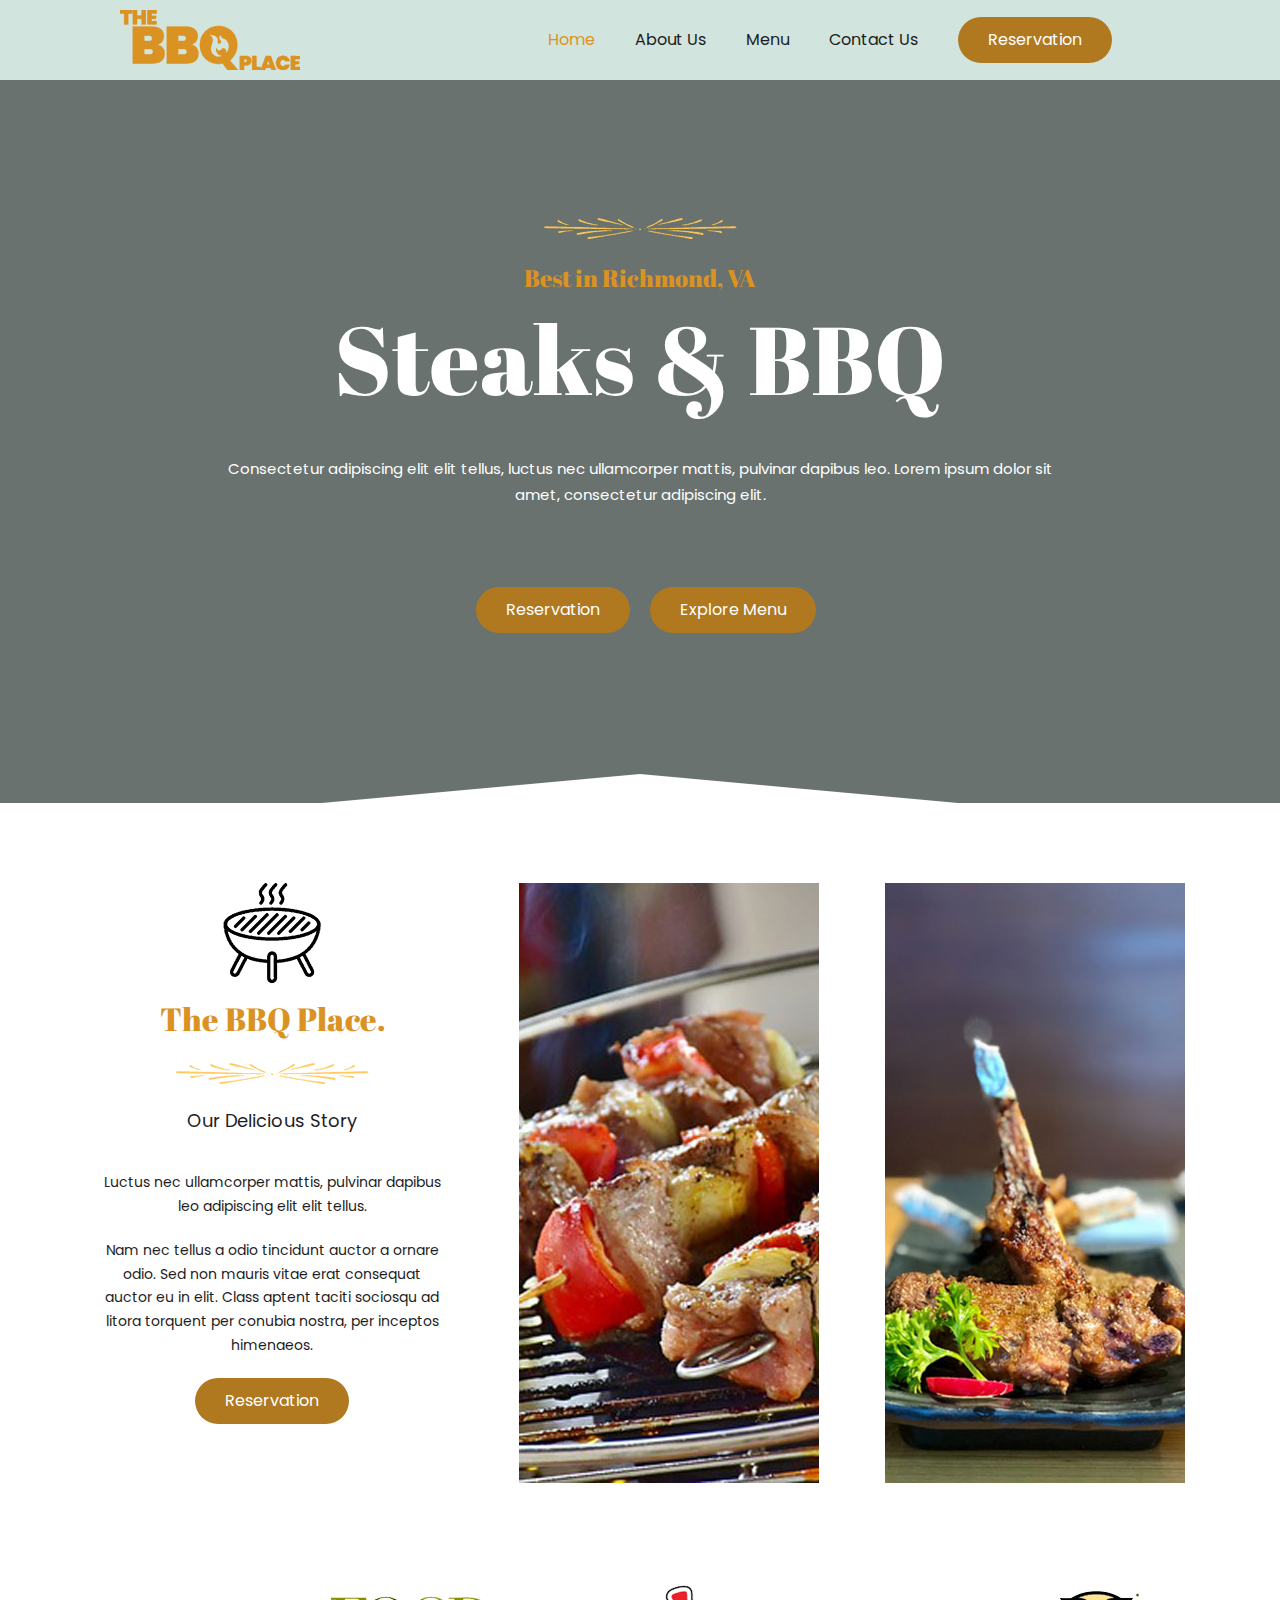
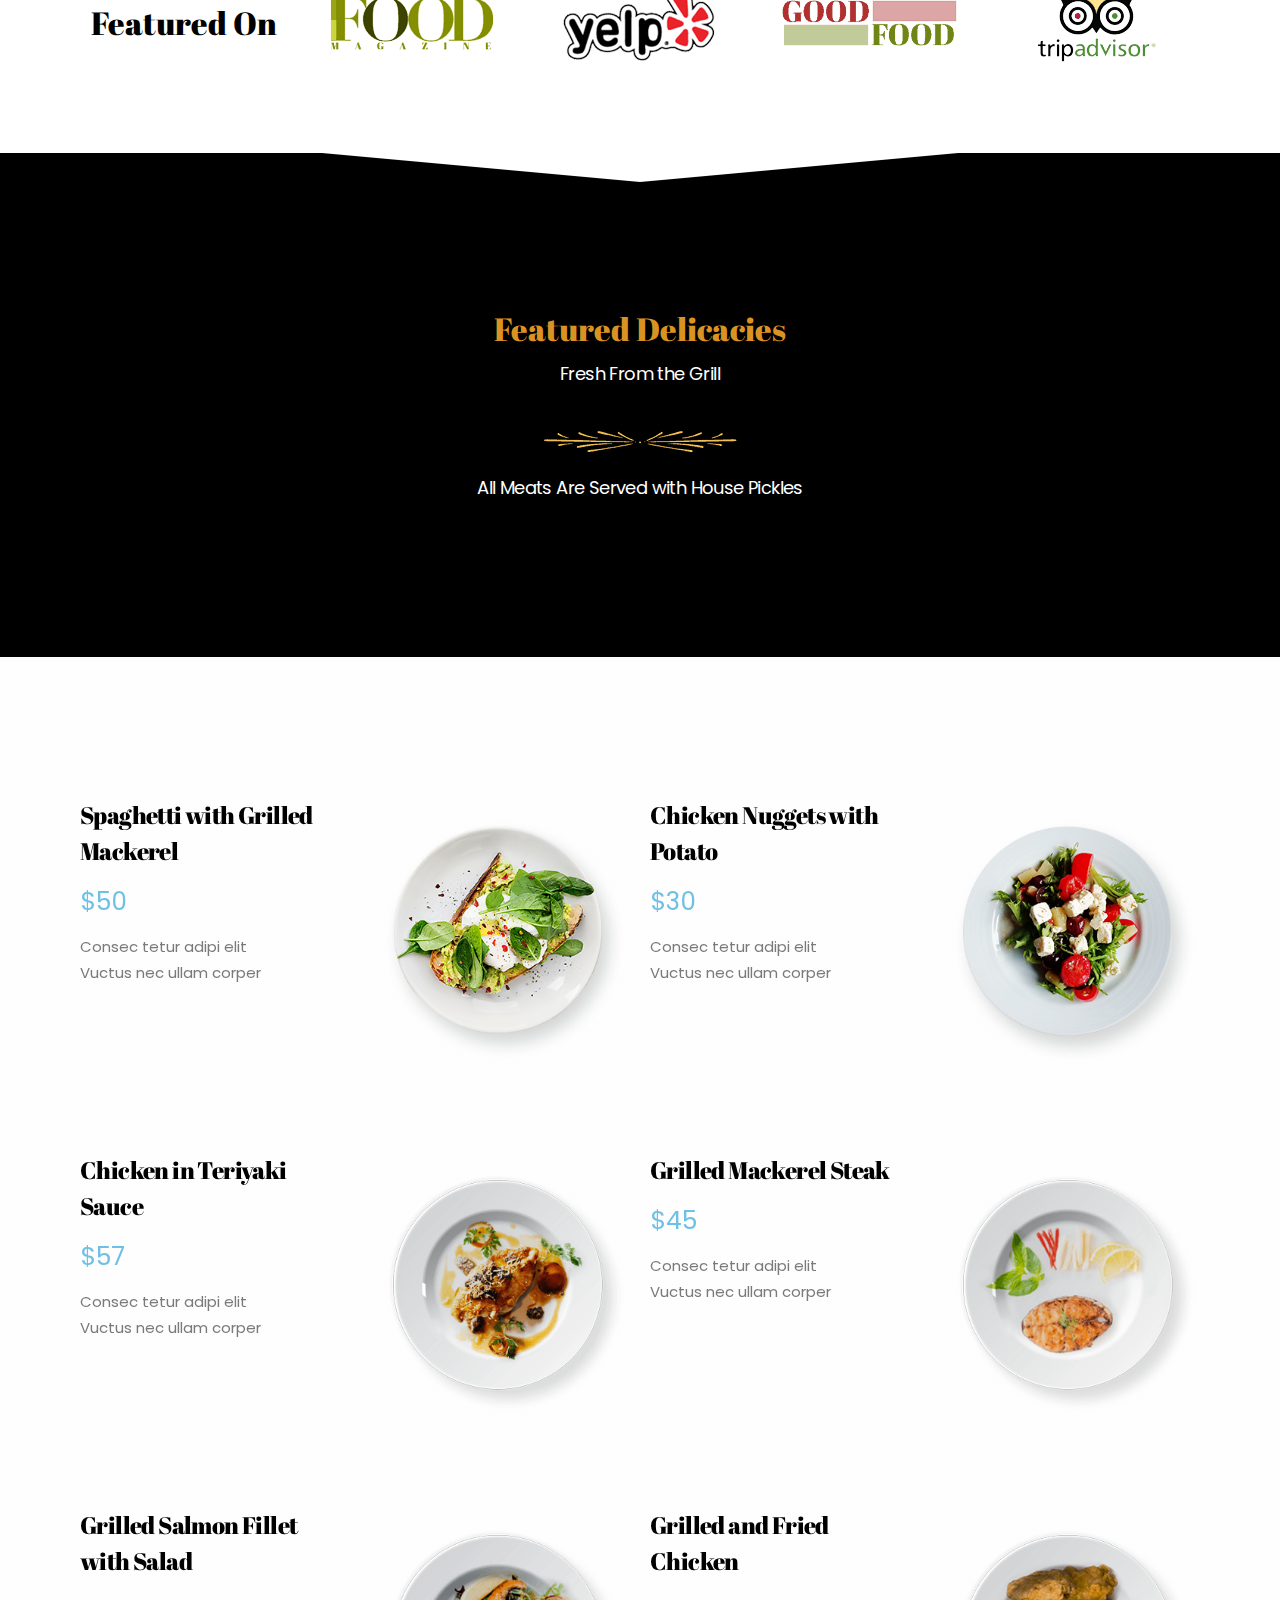
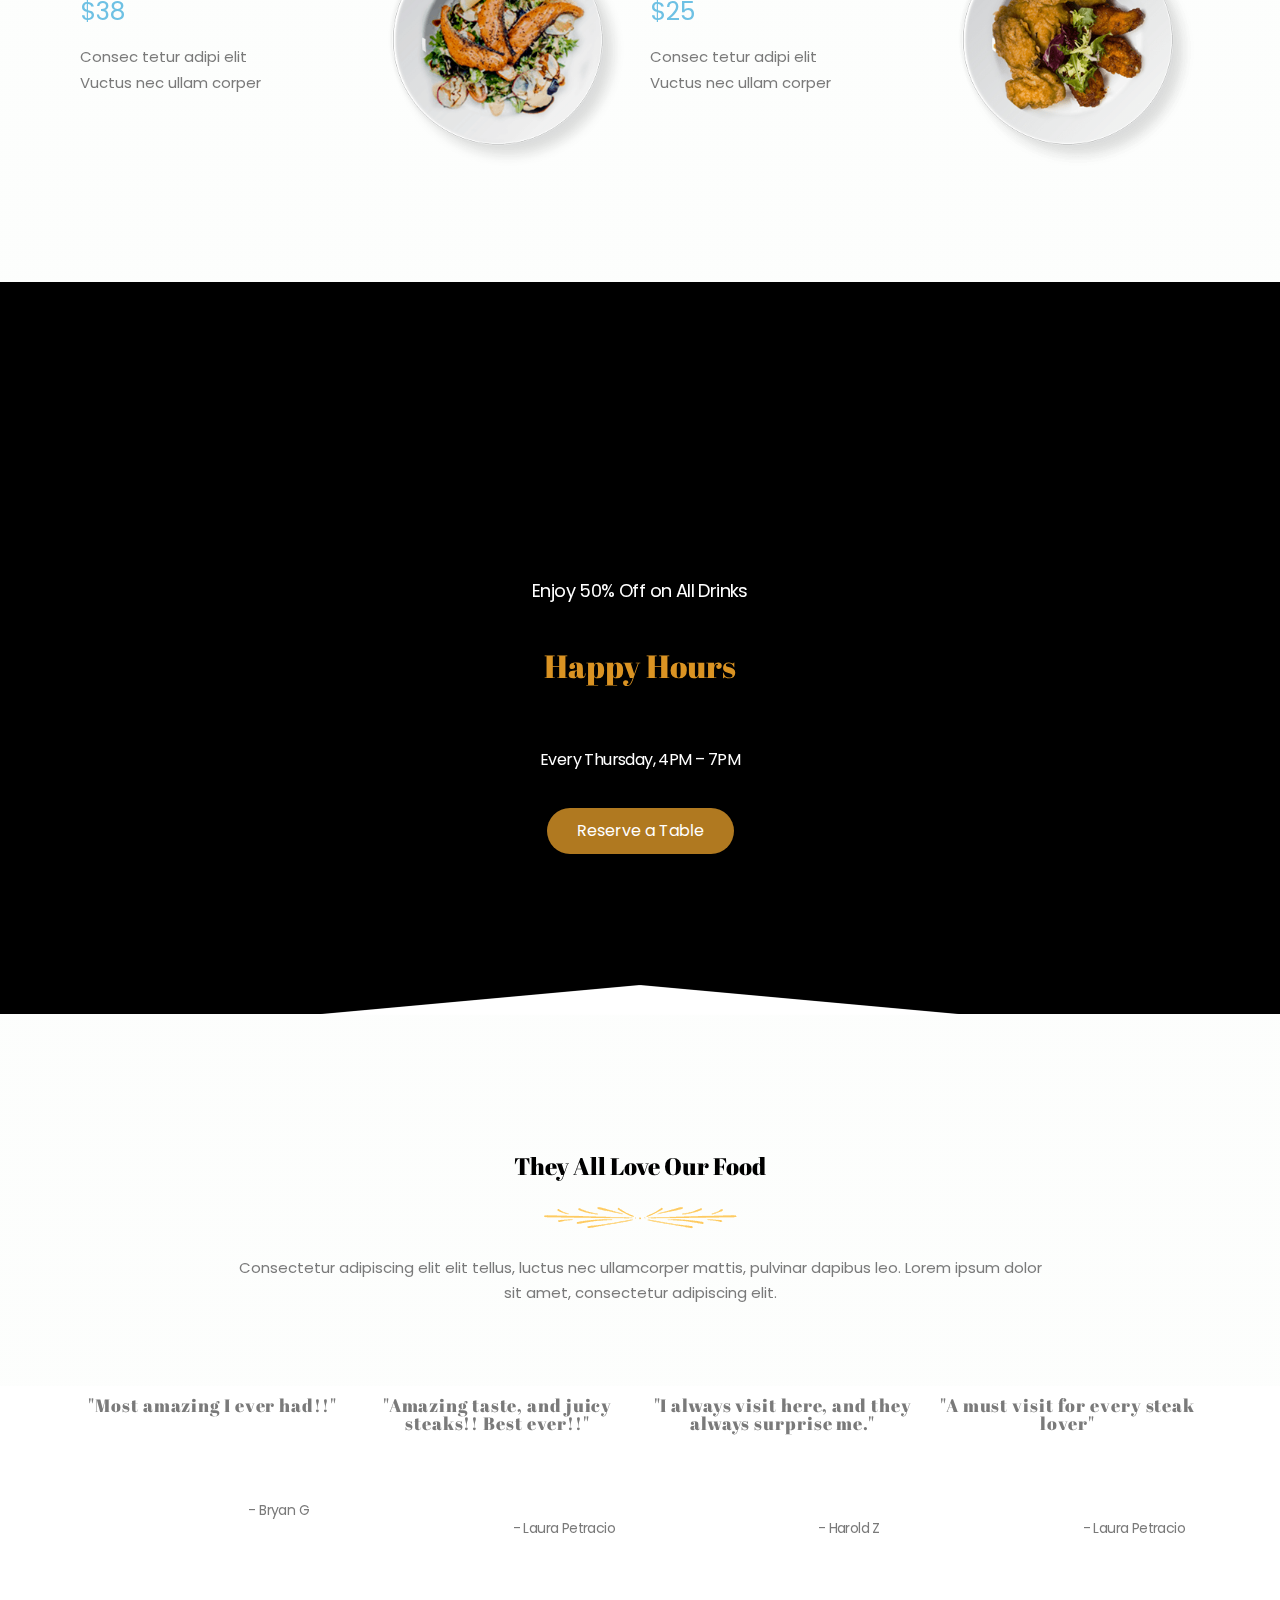
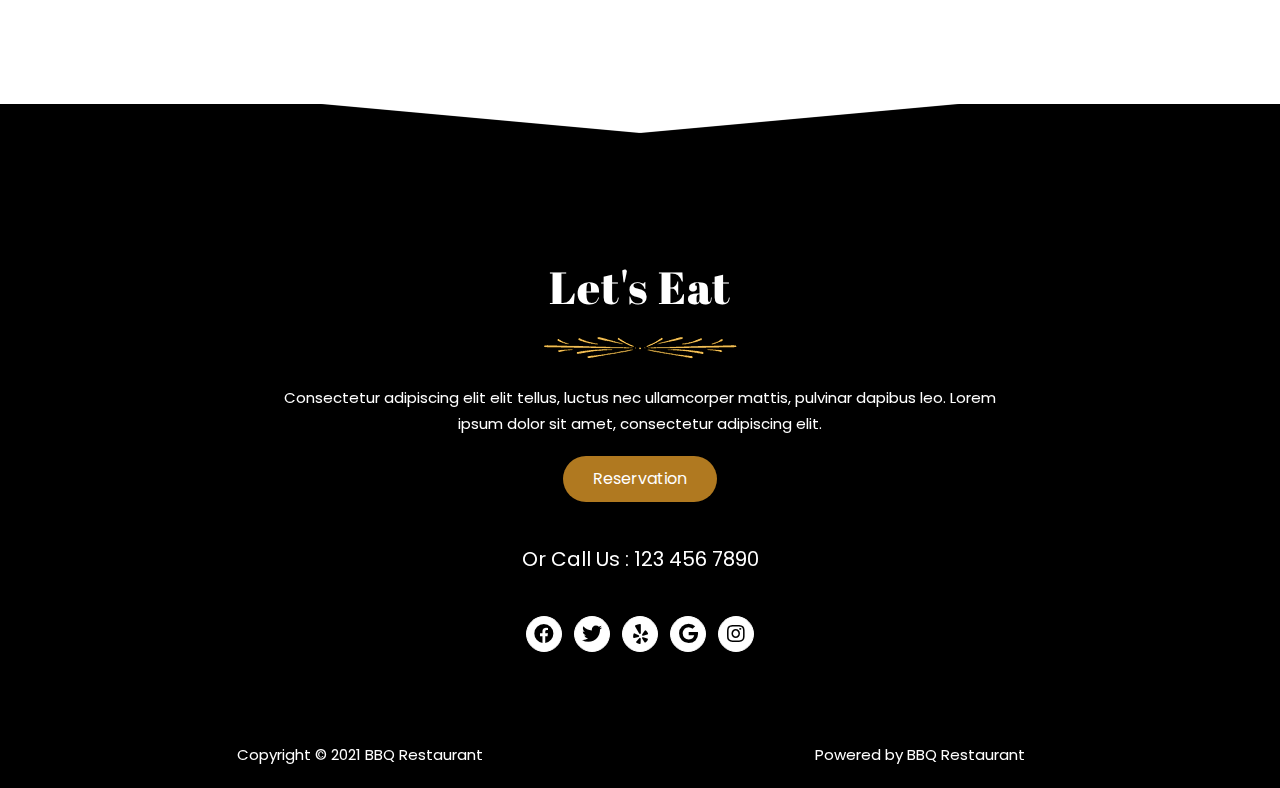
<file: index.html>
<!DOCTYPE html>
<html lang="en-US">
<head>
	<meta charset="UTF-8">
	<meta name="viewport" content="width=device-width, initial-scale=1.0, viewport-fit=cover">		<title>BBQ – Just another WordPress site</title>
<meta name="robots" content="max-image-preview:large">
<link rel="dns-prefetch" href="//s.w.org">


<link rel="stylesheet" id="wp-block-library-css" href="https://kanizfatema47.github.io/bestbbq/wp-includes/css/dist/block-library/style.min.css" media="all">
<link rel="stylesheet" id="wp-block-library-theme-css" href="https://kanizfatema47.github.io/bestbbq/wp-includes/css/dist/block-library/theme.min.css" media="all">
<link rel="stylesheet" id="twenty-twenty-one-style-css" href="https://kanizfatema47.github.io/bestbbq/wp-content/themes/twentytwentyone/style.css" media="all">
<link rel="stylesheet" id="twenty-twenty-one-print-style-css" href="https://kanizfatema47.github.io/bestbbq/wp-content/themes/twentytwentyone/assets/css/print.css" media="print">
<link rel="stylesheet" id="elementor-icons-css" href="https://kanizfatema47.github.io/bestbbq/wp-content/plugins/elementor/assets/lib/eicons/css/elementor-icons.min.css" media="all">
<link rel="stylesheet" id="elementor-animations-css" href="https://kanizfatema47.github.io/bestbbq/wp-content/plugins/elementor/assets/lib/animations/animations.min.css" media="all">
<link rel="stylesheet" id="elementor-frontend-css" href="https://kanizfatema47.github.io/bestbbq/wp-content/plugins/elementor/assets/css/frontend.min.css" media="all">
<style id="elementor-frontend-inline-css">
@font-face{font-family:eicons;src:url(https://kanizfatema47.github.io/bestbbq/wp-content/plugins/elementor/assets/lib/eicons/fonts/eicons.eot?5.10.0);src:url(https://kanizfatema47.github.io/bestbbq/wp-content/plugins/elementor/assets/lib/eicons/fonts/eicons.eot?5.10.0#iefix) format("embedded-opentype"),url(https://kanizfatema47.github.io/bestbbq/wp-content/plugins/elementor/assets/lib/eicons/fonts/eicons.woff2?5.10.0) format("woff2"),url(https://kanizfatema47.github.io/bestbbq/wp-content/plugins/elementor/assets/lib/eicons/fonts/eicons.woff?5.10.0) format("woff"),url(https://kanizfatema47.github.io/bestbbq/wp-content/plugins/elementor/assets/lib/eicons/fonts/eicons.ttf?5.10.0) format("truetype"),url(https://kanizfatema47.github.io/bestbbq/wp-content/plugins/elementor/assets/lib/eicons/fonts/eicons.svg?5.10.0#eicon) format("svg");font-weight:400;font-style:normal}
</style>
<link rel="stylesheet" id="elementor-post-31-css" href="https://kanizfatema47.github.io/bestbbq/wp-content/uploads/elementor/css/post-31.css" media="all">
<link rel="stylesheet" id="elementor-pro-css" href="https://kanizfatema47.github.io/bestbbq/wp-content/plugins/elementor-pro/assets/css/frontend.min.css" media="all">
<link rel="stylesheet" id="elementor-global-css" href="https://kanizfatema47.github.io/bestbbq/wp-content/uploads/elementor/css/global.css" media="all">
<link rel="stylesheet" id="elementor-post-37-css" href="https://kanizfatema47.github.io/bestbbq/wp-content/uploads/elementor/css/post-37.css" media="all">
<link rel="stylesheet" id="elementor-post-30-css" href="https://kanizfatema47.github.io/bestbbq/wp-content/uploads/elementor/css/post-30.css" media="all">
<link rel="stylesheet" id="elementor-post-55-css" href="https://kanizfatema47.github.io/bestbbq/wp-content/uploads/elementor/css/post-55.css" media="all">
<link rel="stylesheet" id="google-fonts-1-css" href="https://fonts.googleapis.com/css?family=Abril+Fatface%3A100%2C100italic%2C200%2C200italic%2C300%2C300italic%2C400%2C400italic%2C500%2C500italic%2C600%2C600italic%2C700%2C700italic%2C800%2C800italic%2C900%2C900italic%7CPoppins%3A100%2C100italic%2C200%2C200italic%2C300%2C300italic%2C400%2C400italic%2C500%2C500italic%2C600%2C600italic%2C700%2C700italic%2C800%2C800italic%2C900%2C900italic&display=auto&ver=5.7.2" media="all">
<link rel="stylesheet" id="elementor-icons-shared-0-css" href="https://kanizfatema47.github.io/bestbbq/wp-content/plugins/elementor/assets/lib/font-awesome/css/fontawesome.min.css" media="all">
<link rel="stylesheet" id="elementor-icons-fa-brands-css" href="https://kanizfatema47.github.io/bestbbq/wp-content/plugins/elementor/assets/lib/font-awesome/css/brands.min.css" media="all">






<style>.recentcomments a{display:inline !important;padding:0 !important;margin:0 !important;}</style></head>
<body class="home page-template page-template-elementor_header_footer page page-id-37 wp-custom-logo wp-embed-responsive is-light-theme no-js singular has-main-navigation elementor-default elementor-template-full-width elementor-kit-31 elementor-page elementor-page-37">

		<div data-elementor-type="header" data-elementor-id="30" class="elementor elementor-30 elementor-location-header" data-elementor-settings="[]">
		<div class="elementor-section-wrap">
					<section class="elementor-section elementor-top-section elementor-element elementor-element-a36d7be elementor-section-boxed elementor-section-height-default elementor-section-height-default" data-id="a36d7be" data-element_type="section">
						<div class="elementor-container elementor-column-gap-default">
					<div class="elementor-column elementor-col-33 elementor-top-column elementor-element elementor-element-eb4ba9d" data-id="eb4ba9d" data-element_type="column">
			<div class="elementor-widget-wrap elementor-element-populated">
								<div class="elementor-element elementor-element-5a00071 elementor-widget elementor-widget-theme-site-logo elementor-widget-image" data-id="5a00071" data-element_type="widget" data-widget_type="theme-site-logo.default">
				<div class="elementor-widget-container">
																<a href="https://kanizfatema47.github.io/bestbbq">
							<img width="180" height="60" src="https://kanizfatema47.github.io/bestbbq/wp-content/uploads/2021/05/logo-free-img.png" class="attachment-full size-full" alt="" loading="lazy" style="width:100%;height:33.33%;max-width:180px;">								</a>
															</div>
				</div>
					</div>
		</div>
				<div class="elementor-column elementor-col-33 elementor-top-column elementor-element elementor-element-ff84976" data-id="ff84976" data-element_type="column">
			<div class="elementor-widget-wrap elementor-element-populated">
								<div class="elementor-element elementor-element-da7f8e2 elementor-nav-menu__align-right elementor-nav-menu--indicator-classic elementor-nav-menu--dropdown-tablet elementor-nav-menu__text-align-aside elementor-nav-menu--toggle elementor-nav-menu--burger elementor-widget elementor-widget-nav-menu" data-id="da7f8e2" data-element_type="widget" data-settings='{"layout":"horizontal","toggle":"burger"}' data-widget_type="nav-menu.default">
				<div class="elementor-widget-container">
						<nav role="navigation" class="elementor-nav-menu--main elementor-nav-menu__container elementor-nav-menu--layout-horizontal e--pointer-none"><ul id="menu-1-da7f8e2" class="elementor-nav-menu"><li class="menu-item menu-item-type-post_type menu-item-object-page menu-item-home current-menu-item page_item page-item-37 current_page_item menu-item-48"><a href="https://kanizfatema47.github.io/bestbbq/" aria-current="page" class="elementor-item elementor-item-active">Home</a></li>
<li class="menu-item menu-item-type-post_type menu-item-object-page menu-item-46"><a href="https://kanizfatema47.github.io/bestbbq/about-us/" class="elementor-item">About Us</a></li>
<li class="menu-item menu-item-type-post_type menu-item-object-page menu-item-45"><a href="https://kanizfatema47.github.io/bestbbq/menu/" class="elementor-item">Menu</a></li>
<li class="menu-item menu-item-type-post_type menu-item-object-page menu-item-47"><a href="https://kanizfatema47.github.io/bestbbq/contact-us/" class="elementor-item">Contact Us</a></li>
</ul></nav>
					<div class="elementor-menu-toggle" role="button" tabindex="0" aria-label="Menu Toggle" aria-expanded="false">
			<i class="eicon-menu-bar" aria-hidden="true"></i>
			<span class="elementor-screen-only">Menu</span>
		</div>
			<nav class="elementor-nav-menu--dropdown elementor-nav-menu__container" role="navigation" aria-hidden="true"><ul id="menu-2-da7f8e2" class="elementor-nav-menu"><li class="menu-item menu-item-type-post_type menu-item-object-page menu-item-home current-menu-item page_item page-item-37 current_page_item menu-item-48"><a href="https://kanizfatema47.github.io/bestbbq/" aria-current="page" class="elementor-item elementor-item-active">Home</a></li>
<li class="menu-item menu-item-type-post_type menu-item-object-page menu-item-46"><a href="https://kanizfatema47.github.io/bestbbq/about-us/" class="elementor-item">About Us</a></li>
<li class="menu-item menu-item-type-post_type menu-item-object-page menu-item-45"><a href="https://kanizfatema47.github.io/bestbbq/menu/" class="elementor-item">Menu</a></li>
<li class="menu-item menu-item-type-post_type menu-item-object-page menu-item-47"><a href="https://kanizfatema47.github.io/bestbbq/contact-us/" class="elementor-item">Contact Us</a></li>
</ul></nav>
				</div>
				</div>
					</div>
		</div>
				<div class="elementor-column elementor-col-33 elementor-top-column elementor-element elementor-element-2f27e87" data-id="2f27e87" data-element_type="column">
			<div class="elementor-widget-wrap elementor-element-populated">
								<div class="elementor-element elementor-element-938ddb3 elementor-mobile-align-center elementor-widget elementor-widget-button" data-id="938ddb3" data-element_type="widget" data-widget_type="button.default">
				<div class="elementor-widget-container">
					<div class="elementor-button-wrapper">
			<a href="#" class="elementor-button-link elementor-button elementor-size-md" role="button">
						<span class="elementor-button-content-wrapper">
						<span class="elementor-button-text">Reservation</span>
		</span>
					</a>
		</div>
				</div>
				</div>
					</div>
		</div>
							</div>
		</section>
				</div>
		</div>
				<div data-elementor-type="wp-page" data-elementor-id="37" class="elementor elementor-37" data-elementor-settings="[]">
							<div class="elementor-section-wrap">
							<section class="elementor-section elementor-top-section elementor-element elementor-element-b68882d elementor-section-boxed elementor-section-height-default elementor-section-height-default" data-id="b68882d" data-element_type="section" data-settings='{"background_background":"video","background_video_link":"https:\/\/www.youtube.com\/watch?v=GxHyTMZ1bsI","background_play_on_mobile":"yes","shape_divider_bottom":"arrow"}'>
								<div class="elementor-background-video-container">
													<div class="elementor-background-video-embed"></div>
												</div>
									<div class="elementor-background-overlay"></div>
						<div class="elementor-shape elementor-shape-bottom" data-negative="false">
			<svg xmlns="http://www.w3.org/2000/svg" viewbox="0 0 700 10" preserveaspectratio="none">
	<path class="elementor-shape-fill" d="M350,10L340,0h20L350,10z"></path>
</svg>		</div>
					<div class="elementor-container elementor-column-gap-default">
					<div class="elementor-column elementor-col-100 elementor-top-column elementor-element elementor-element-9550772" data-id="9550772" data-element_type="column">
			<div class="elementor-widget-wrap elementor-element-populated">
								<div class="elementor-element elementor-element-de6b23d elementor-widget elementor-widget-image" data-id="de6b23d" data-element_type="widget" data-widget_type="image.default">
				<div class="elementor-widget-container">
															<img width="200" height="35" src="https://kanizfatema47.github.io/bestbbq/wp-content/uploads/2021/05/divider-free-img-1.png" class="attachment-large size-large" alt="" loading="lazy" style="width:100%;height:17.5%;max-width:200px;">															</div>
				</div>
				<div class="elementor-element elementor-element-3d9b843 elementor-widget elementor-widget-heading" data-id="3d9b843" data-element_type="widget" data-widget_type="heading.default">
				<div class="elementor-widget-container">
			<h4 class="elementor-heading-title elementor-size-default">Best in Richmond, VA</h4>		</div>
				</div>
				<div class="elementor-element elementor-element-661c547 elementor-widget elementor-widget-heading" data-id="661c547" data-element_type="widget" data-widget_type="heading.default">
				<div class="elementor-widget-container">
			<h1 class="elementor-heading-title elementor-size-default">Steaks & BBQ</h1>		</div>
				</div>
				<div class="elementor-element elementor-element-2fd1af2 elementor-widget elementor-widget-text-editor" data-id="2fd1af2" data-element_type="widget" data-widget_type="text-editor.default">
				<div class="elementor-widget-container">
								<p style="text-align: center;">Consectetur adipiscing elit elit tellus, luctus nec ullamcorper mattis, pulvinar dapibus leo.​ Lorem ipsum dolor sit amet, consectetur adipiscing elit.</p>						</div>
				</div>
				<section class="elementor-section elementor-inner-section elementor-element elementor-element-226fe15 elementor-section-boxed elementor-section-height-default elementor-section-height-default" data-id="226fe15" data-element_type="section">
						<div class="elementor-container elementor-column-gap-default">
					<div class="elementor-column elementor-col-50 elementor-inner-column elementor-element elementor-element-c0a7030" data-id="c0a7030" data-element_type="column">
			<div class="elementor-widget-wrap elementor-element-populated">
								<div class="elementor-element elementor-element-a36b24a elementor-align-right elementor-mobile-align-center elementor-widget elementor-widget-button" data-id="a36b24a" data-element_type="widget" data-widget_type="button.default">
				<div class="elementor-widget-container">
					<div class="elementor-button-wrapper">
			<a href="#" class="elementor-button-link elementor-button elementor-size-md" role="button">
						<span class="elementor-button-content-wrapper">
						<span class="elementor-button-text">Reservation</span>
		</span>
					</a>
		</div>
				</div>
				</div>
					</div>
		</div>
				<div class="elementor-column elementor-col-50 elementor-inner-column elementor-element elementor-element-aa3d089" data-id="aa3d089" data-element_type="column">
			<div class="elementor-widget-wrap elementor-element-populated">
								<div class="elementor-element elementor-element-0e66780 elementor-mobile-align-center elementor-widget elementor-widget-button" data-id="0e66780" data-element_type="widget" data-widget_type="button.default">
				<div class="elementor-widget-container">
					<div class="elementor-button-wrapper">
			<a href="#" class="elementor-button-link elementor-button elementor-size-md" role="button">
						<span class="elementor-button-content-wrapper">
						<span class="elementor-button-text">Explore Menu</span>
		</span>
					</a>
		</div>
				</div>
				</div>
					</div>
		</div>
							</div>
		</section>
					</div>
		</div>
							</div>
		</section>
				<section class="elementor-section elementor-top-section elementor-element elementor-element-976e768 elementor-section-boxed elementor-section-height-default elementor-section-height-default" data-id="976e768" data-element_type="section" data-settings='{"background_background":"classic"}'>
						<div class="elementor-container elementor-column-gap-default">
					<div class="elementor-column elementor-col-33 elementor-top-column elementor-element elementor-element-a67c008" data-id="a67c008" data-element_type="column">
			<div class="elementor-widget-wrap elementor-element-populated">
								<div class="elementor-element elementor-element-e41ea63 elementor-widget elementor-widget-image" data-id="e41ea63" data-element_type="widget" data-widget_type="image.default">
				<div class="elementor-widget-container">
															<img width="100" height="100" src="https://kanizfatema47.github.io/bestbbq/wp-content/uploads/2021/05/cup.png" class="attachment-large size-large" alt="" loading="lazy" style="width:100%;height:100%;max-width:100px;">															</div>
				</div>
				<div class="elementor-element elementor-element-1c7580e elementor-widget elementor-widget-heading" data-id="1c7580e" data-element_type="widget" data-widget_type="heading.default">
				<div class="elementor-widget-container">
			<h3 class="elementor-heading-title elementor-size-default">The BBQ Place.</h3>		</div>
				</div>
				<div class="elementor-element elementor-element-a537066 elementor-widget elementor-widget-image" data-id="a537066" data-element_type="widget" data-widget_type="image.default">
				<div class="elementor-widget-container">
															<img width="200" height="35" src="https://kanizfatema47.github.io/bestbbq/wp-content/uploads/2021/05/divider-free-img-1.png" class="attachment-large size-large" alt="" loading="lazy" style="width:100%;height:17.5%;max-width:200px;">															</div>
				</div>
				<div class="elementor-element elementor-element-49cc4cb elementor-widget elementor-widget-heading" data-id="49cc4cb" data-element_type="widget" data-widget_type="heading.default">
				<div class="elementor-widget-container">
			<h5 class="elementor-heading-title elementor-size-default">Our Delicious Story</h5>		</div>
				</div>
				<div class="elementor-element elementor-element-74772d4 elementor-widget elementor-widget-text-editor" data-id="74772d4" data-element_type="widget" data-widget_type="text-editor.default">
				<div class="elementor-widget-container">
								<p style="text-align: center;">Luctus nec ullamcorper mattis, pulvinar dapibus leo adipiscing elit elit tellus.</p>						</div>
				</div>
				<div class="elementor-element elementor-element-1e6e11e elementor-widget elementor-widget-text-editor" data-id="1e6e11e" data-element_type="widget" data-widget_type="text-editor.default">
				<div class="elementor-widget-container">
								<p style="text-align: center;">Nam nec tellus a odio tincidunt auctor a ornare odio. Sed non mauris vitae erat consequat auctor eu in elit. Class aptent taciti sociosqu ad litora torquent per conubia nostra, per inceptos himenaeos.</p>						</div>
				</div>
				<div class="elementor-element elementor-element-5d73217 elementor-align-center elementor-mobile-align-center elementor-widget elementor-widget-button" data-id="5d73217" data-element_type="widget" data-widget_type="button.default">
				<div class="elementor-widget-container">
					<div class="elementor-button-wrapper">
			<a href="#" class="elementor-button-link elementor-button elementor-size-md" role="button">
						<span class="elementor-button-content-wrapper">
						<span class="elementor-button-text">Reservation</span>
		</span>
					</a>
		</div>
				</div>
				</div>
					</div>
		</div>
				<div class="elementor-column elementor-col-33 elementor-top-column elementor-element elementor-element-9c42575" data-id="9c42575" data-element_type="column">
			<div class="elementor-widget-wrap elementor-element-populated">
								<div class="elementor-element elementor-element-73d2dca elementor-widget elementor-widget-image" data-id="73d2dca" data-element_type="widget" data-widget_type="image.default">
				<div class="elementor-widget-container">
															<img width="300" height="600" src="https://kanizfatema47.github.io/bestbbq/wp-content/uploads/2021/05/barbecue-food-1.jpg" class="attachment-large size-large" alt="" loading="lazy" style="width:100%;height:200%;max-width:300px;">															</div>
				</div>
					</div>
		</div>
				<div class="elementor-column elementor-col-33 elementor-top-column elementor-element elementor-element-b84bbf0" data-id="b84bbf0" data-element_type="column">
			<div class="elementor-widget-wrap elementor-element-populated">
								<div class="elementor-element elementor-element-903ac55 elementor-widget elementor-widget-image" data-id="903ac55" data-element_type="widget" data-widget_type="image.default">
				<div class="elementor-widget-container">
															<img width="300" height="600" src="https://kanizfatema47.github.io/bestbbq/wp-content/uploads/2021/05/barbecue-foods-2.jpg" class="attachment-large size-large" alt="" loading="lazy" style="width:100%;height:200%;max-width:300px;">															</div>
				</div>
					</div>
		</div>
							</div>
		</section>
				<section class="elementor-section elementor-top-section elementor-element elementor-element-381b626 elementor-section-boxed elementor-section-height-default elementor-section-height-default" data-id="381b626" data-element_type="section" data-settings='{"background_background":"classic"}'>
						<div class="elementor-container elementor-column-gap-default">
					<div class="elementor-column elementor-col-20 elementor-top-column elementor-element elementor-element-151c2ec" data-id="151c2ec" data-element_type="column">
			<div class="elementor-widget-wrap elementor-element-populated">
								<div class="elementor-element elementor-element-ac6a8e2 elementor-widget elementor-widget-heading" data-id="ac6a8e2" data-element_type="widget" data-widget_type="heading.default">
				<div class="elementor-widget-container">
			<h3 class="elementor-heading-title elementor-size-default">Featured On</h3>		</div>
				</div>
					</div>
		</div>
				<div class="elementor-column elementor-col-20 elementor-top-column elementor-element elementor-element-89c3494" data-id="89c3494" data-element_type="column">
			<div class="elementor-widget-wrap elementor-element-populated">
								<div class="elementor-element elementor-element-c1eddae elementor-widget elementor-widget-image" data-id="c1eddae" data-element_type="widget" data-widget_type="image.default">
				<div class="elementor-widget-container">
															<img width="200" height="100" src="https://kanizfatema47.github.io/bestbbq/wp-content/uploads/2021/05/featured-img-1.png" class="attachment-large size-large" alt="" loading="lazy" style="width:100%;height:50%;max-width:200px;">															</div>
				</div>
					</div>
		</div>
				<div class="elementor-column elementor-col-20 elementor-top-column elementor-element elementor-element-87b4f23" data-id="87b4f23" data-element_type="column">
			<div class="elementor-widget-wrap elementor-element-populated">
								<div class="elementor-element elementor-element-48302f5 elementor-widget elementor-widget-image" data-id="48302f5" data-element_type="widget" data-widget_type="image.default">
				<div class="elementor-widget-container">
															<img width="200" height="100" src="https://kanizfatema47.github.io/bestbbq/wp-content/uploads/2021/05/featured-img-2.png" class="attachment-large size-large" alt="" loading="lazy" style="width:100%;height:50%;max-width:200px;">															</div>
				</div>
					</div>
		</div>
				<div class="elementor-column elementor-col-20 elementor-top-column elementor-element elementor-element-f88eb3e" data-id="f88eb3e" data-element_type="column">
			<div class="elementor-widget-wrap elementor-element-populated">
								<div class="elementor-element elementor-element-13ed004 elementor-widget elementor-widget-image" data-id="13ed004" data-element_type="widget" data-widget_type="image.default">
				<div class="elementor-widget-container">
															<img width="200" height="100" src="https://kanizfatema47.github.io/bestbbq/wp-content/uploads/2021/05/featured-img-3.png" class="attachment-large size-large" alt="" loading="lazy" style="width:100%;height:50%;max-width:200px;">															</div>
				</div>
					</div>
		</div>
				<div class="elementor-column elementor-col-20 elementor-top-column elementor-element elementor-element-456a627" data-id="456a627" data-element_type="column">
			<div class="elementor-widget-wrap elementor-element-populated">
								<div class="elementor-element elementor-element-7d59a4c elementor-widget elementor-widget-image" data-id="7d59a4c" data-element_type="widget" data-widget_type="image.default">
				<div class="elementor-widget-container">
															<img width="200" height="100" src="https://kanizfatema47.github.io/bestbbq/wp-content/uploads/2021/05/featured-img-4.png" class="attachment-large size-large" alt="" loading="lazy" style="width:100%;height:50%;max-width:200px;">															</div>
				</div>
					</div>
		</div>
							</div>
		</section>
				<section class="elementor-section elementor-top-section elementor-element elementor-element-fe88e00 elementor-section-boxed elementor-section-height-default elementor-section-height-default" data-id="fe88e00" data-element_type="section" data-settings='{"background_background":"classic","shape_divider_top":"arrow"}'>
							<div class="elementor-background-overlay"></div>
						<div class="elementor-shape elementor-shape-top" data-negative="false">
			<svg xmlns="http://www.w3.org/2000/svg" viewbox="0 0 700 10" preserveaspectratio="none">
	<path class="elementor-shape-fill" d="M350,10L340,0h20L350,10z"></path>
</svg>		</div>
					<div class="elementor-container elementor-column-gap-default">
					<div class="elementor-column elementor-col-100 elementor-top-column elementor-element elementor-element-772d6d8" data-id="772d6d8" data-element_type="column">
			<div class="elementor-widget-wrap elementor-element-populated">
								<div class="elementor-element elementor-element-581c8b7 elementor-widget elementor-widget-heading" data-id="581c8b7" data-element_type="widget" data-widget_type="heading.default">
				<div class="elementor-widget-container">
			<h3 class="elementor-heading-title elementor-size-default">Featured Delicacies</h3>		</div>
				</div>
				<div class="elementor-element elementor-element-fdd0fb7 elementor-widget elementor-widget-heading" data-id="fdd0fb7" data-element_type="widget" data-widget_type="heading.default">
				<div class="elementor-widget-container">
			<h5 class="elementor-heading-title elementor-size-default">Fresh From the Grill</h5>		</div>
				</div>
				<div class="elementor-element elementor-element-511926d elementor-widget elementor-widget-image" data-id="511926d" data-element_type="widget" data-widget_type="image.default">
				<div class="elementor-widget-container">
															<img width="200" height="35" src="https://kanizfatema47.github.io/bestbbq/wp-content/uploads/2021/05/divider-free-img-1.png" class="attachment-large size-large" alt="" loading="lazy" style="width:100%;height:17.5%;max-width:200px;">															</div>
				</div>
				<div class="elementor-element elementor-element-d6a6915 elementor-widget elementor-widget-heading" data-id="d6a6915" data-element_type="widget" data-widget_type="heading.default">
				<div class="elementor-widget-container">
			<h5 class="elementor-heading-title elementor-size-default">All Meats Are Served with House Pickles</h5>		</div>
				</div>
					</div>
		</div>
							</div>
		</section>
				<section class="elementor-section elementor-top-section elementor-element elementor-element-6f8c1cf elementor-section-boxed elementor-section-height-default elementor-section-height-default" data-id="6f8c1cf" data-element_type="section" data-settings='{"background_background":"classic"}'>
							<div class="elementor-background-overlay"></div>
							<div class="elementor-container elementor-column-gap-default">
					<div class="elementor-column elementor-col-25 elementor-top-column elementor-element elementor-element-e244164" data-id="e244164" data-element_type="column">
			<div class="elementor-widget-wrap elementor-element-populated">
								<div class="elementor-element elementor-element-32b9dc3 elementor-widget elementor-widget-heading" data-id="32b9dc3" data-element_type="widget" data-widget_type="heading.default">
				<div class="elementor-widget-container">
			<h4 class="elementor-heading-title elementor-size-default">Spaghetti with Grilled Mackerel</h4>		</div>
				</div>
				<div class="elementor-element elementor-element-6ab04eb elementor-widget elementor-widget-heading" data-id="6ab04eb" data-element_type="widget" data-widget_type="heading.default">
				<div class="elementor-widget-container">
			<h3 class="elementor-heading-title elementor-size-default">$50</h3>		</div>
				</div>
				<div class="elementor-element elementor-element-818719b elementor-widget elementor-widget-text-editor" data-id="818719b" data-element_type="widget" data-widget_type="text-editor.default">
				<div class="elementor-widget-container">
								<p style="text-align: left;">Consec tetur adipi elit<br>Vuctus nec ullam corper</p>						</div>
				</div>
					</div>
		</div>
				<div class="elementor-column elementor-col-25 elementor-top-column elementor-element elementor-element-128ae53" data-id="128ae53" data-element_type="column">
			<div class="elementor-widget-wrap elementor-element-populated">
								<div class="elementor-element elementor-element-18baa67 elementor-widget elementor-widget-image" data-id="18baa67" data-element_type="widget" data-widget_type="image.default">
				<div class="elementor-widget-container">
															<img width="350" height="350" src="https://kanizfatema47.github.io/bestbbq/wp-content/uploads/2021/05/food-dish-05.png" class="attachment-large size-large" alt="" loading="lazy" style="width:100%;height:100%;max-width:350px;">															</div>
				</div>
					</div>
		</div>
				<div class="elementor-column elementor-col-25 elementor-top-column elementor-element elementor-element-9a69066" data-id="9a69066" data-element_type="column">
			<div class="elementor-widget-wrap elementor-element-populated">
								<div class="elementor-element elementor-element-79e94f3 elementor-widget elementor-widget-heading" data-id="79e94f3" data-element_type="widget" data-widget_type="heading.default">
				<div class="elementor-widget-container">
			<h4 class="elementor-heading-title elementor-size-default">Chicken Nuggets with Potato</h4>		</div>
				</div>
				<div class="elementor-element elementor-element-824caee elementor-widget elementor-widget-heading" data-id="824caee" data-element_type="widget" data-widget_type="heading.default">
				<div class="elementor-widget-container">
			<h3 class="elementor-heading-title elementor-size-default">$30</h3>		</div>
				</div>
				<div class="elementor-element elementor-element-6a8b912 elementor-widget elementor-widget-text-editor" data-id="6a8b912" data-element_type="widget" data-widget_type="text-editor.default">
				<div class="elementor-widget-container">
								<p style="text-align: left;">Consec tetur adipi elit<br>Vuctus nec ullam corper</p>						</div>
				</div>
					</div>
		</div>
				<div class="elementor-column elementor-col-25 elementor-top-column elementor-element elementor-element-f413d06" data-id="f413d06" data-element_type="column">
			<div class="elementor-widget-wrap elementor-element-populated">
								<div class="elementor-element elementor-element-603d650 elementor-widget elementor-widget-image" data-id="603d650" data-element_type="widget" data-widget_type="image.default">
				<div class="elementor-widget-container">
															<img width="350" height="350" src="https://kanizfatema47.github.io/bestbbq/wp-content/uploads/2021/05/food-dish-06.png" class="attachment-large size-large" alt="" loading="lazy" style="width:100%;height:100%;max-width:350px;">															</div>
				</div>
					</div>
		</div>
							</div>
		</section>
				<section class="elementor-section elementor-top-section elementor-element elementor-element-8758fba elementor-section-boxed elementor-section-height-default elementor-section-height-default" data-id="8758fba" data-element_type="section" data-settings='{"background_background":"classic"}'>
							<div class="elementor-background-overlay"></div>
							<div class="elementor-container elementor-column-gap-default">
					<div class="elementor-column elementor-col-25 elementor-top-column elementor-element elementor-element-038bf98" data-id="038bf98" data-element_type="column">
			<div class="elementor-widget-wrap elementor-element-populated">
								<div class="elementor-element elementor-element-758d1be elementor-widget elementor-widget-heading" data-id="758d1be" data-element_type="widget" data-widget_type="heading.default">
				<div class="elementor-widget-container">
			<h4 class="elementor-heading-title elementor-size-default">Chicken in Teriyaki Sauce</h4>		</div>
				</div>
				<div class="elementor-element elementor-element-6c7b5c3 elementor-widget elementor-widget-heading" data-id="6c7b5c3" data-element_type="widget" data-widget_type="heading.default">
				<div class="elementor-widget-container">
			<h3 class="elementor-heading-title elementor-size-default">$57</h3>		</div>
				</div>
				<div class="elementor-element elementor-element-fa33f3c elementor-widget elementor-widget-text-editor" data-id="fa33f3c" data-element_type="widget" data-widget_type="text-editor.default">
				<div class="elementor-widget-container">
								<p style="text-align: left;">Consec tetur adipi elit<br>Vuctus nec ullam corper</p>						</div>
				</div>
					</div>
		</div>
				<div class="elementor-column elementor-col-25 elementor-top-column elementor-element elementor-element-37c41d4" data-id="37c41d4" data-element_type="column">
			<div class="elementor-widget-wrap elementor-element-populated">
								<div class="elementor-element elementor-element-d9d2162 elementor-widget elementor-widget-image" data-id="d9d2162" data-element_type="widget" data-widget_type="image.default">
				<div class="elementor-widget-container">
															<img width="350" height="350" src="https://kanizfatema47.github.io/bestbbq/wp-content/uploads/2021/05/food-dish-07.png" class="attachment-large size-large" alt="" loading="lazy" style="width:100%;height:100%;max-width:350px;">															</div>
				</div>
					</div>
		</div>
				<div class="elementor-column elementor-col-25 elementor-top-column elementor-element elementor-element-9caf0ce" data-id="9caf0ce" data-element_type="column">
			<div class="elementor-widget-wrap elementor-element-populated">
								<div class="elementor-element elementor-element-4468a20 elementor-widget elementor-widget-heading" data-id="4468a20" data-element_type="widget" data-widget_type="heading.default">
				<div class="elementor-widget-container">
			<h4 class="elementor-heading-title elementor-size-default">Grilled Mackerel Steak</h4>		</div>
				</div>
				<div class="elementor-element elementor-element-7485195 elementor-widget elementor-widget-heading" data-id="7485195" data-element_type="widget" data-widget_type="heading.default">
				<div class="elementor-widget-container">
			<h3 class="elementor-heading-title elementor-size-default">$45</h3>		</div>
				</div>
				<div class="elementor-element elementor-element-dbc04dd elementor-widget elementor-widget-text-editor" data-id="dbc04dd" data-element_type="widget" data-widget_type="text-editor.default">
				<div class="elementor-widget-container">
								<p style="text-align: left;">Consec tetur adipi elit<br>Vuctus nec ullam corper</p>						</div>
				</div>
					</div>
		</div>
				<div class="elementor-column elementor-col-25 elementor-top-column elementor-element elementor-element-3f98b92" data-id="3f98b92" data-element_type="column">
			<div class="elementor-widget-wrap elementor-element-populated">
								<div class="elementor-element elementor-element-fad4f03 elementor-widget elementor-widget-image" data-id="fad4f03" data-element_type="widget" data-widget_type="image.default">
				<div class="elementor-widget-container">
															<img width="350" height="350" src="https://kanizfatema47.github.io/bestbbq/wp-content/uploads/2021/05/food-dish-08.png" class="attachment-large size-large" alt="" loading="lazy" style="width:100%;height:100%;max-width:350px;">															</div>
				</div>
					</div>
		</div>
							</div>
		</section>
				<section class="elementor-section elementor-top-section elementor-element elementor-element-023e102 elementor-section-boxed elementor-section-height-default elementor-section-height-default" data-id="023e102" data-element_type="section" data-settings='{"background_background":"classic"}'>
							<div class="elementor-background-overlay"></div>
							<div class="elementor-container elementor-column-gap-default">
					<div class="elementor-column elementor-col-25 elementor-top-column elementor-element elementor-element-e1ba5e1" data-id="e1ba5e1" data-element_type="column">
			<div class="elementor-widget-wrap elementor-element-populated">
								<div class="elementor-element elementor-element-4604d54 elementor-widget elementor-widget-heading" data-id="4604d54" data-element_type="widget" data-widget_type="heading.default">
				<div class="elementor-widget-container">
			<h4 class="elementor-heading-title elementor-size-default">Grilled Salmon Fillet with Salad</h4>		</div>
				</div>
				<div class="elementor-element elementor-element-1ccd2f7 elementor-widget elementor-widget-heading" data-id="1ccd2f7" data-element_type="widget" data-widget_type="heading.default">
				<div class="elementor-widget-container">
			<h3 class="elementor-heading-title elementor-size-default">$38</h3>		</div>
				</div>
				<div class="elementor-element elementor-element-7160385 elementor-widget elementor-widget-text-editor" data-id="7160385" data-element_type="widget" data-widget_type="text-editor.default">
				<div class="elementor-widget-container">
								<p style="text-align: left;">Consec tetur adipi elit<br>Vuctus nec ullam corper</p>						</div>
				</div>
					</div>
		</div>
				<div class="elementor-column elementor-col-25 elementor-top-column elementor-element elementor-element-019c04d" data-id="019c04d" data-element_type="column">
			<div class="elementor-widget-wrap elementor-element-populated">
								<div class="elementor-element elementor-element-7274320 elementor-widget elementor-widget-image" data-id="7274320" data-element_type="widget" data-widget_type="image.default">
				<div class="elementor-widget-container">
															<img width="350" height="350" src="https://kanizfatema47.github.io/bestbbq/wp-content/uploads/2021/05/food-dish-09.png" class="attachment-large size-large" alt="" loading="lazy" style="width:100%;height:100%;max-width:350px;">															</div>
				</div>
					</div>
		</div>
				<div class="elementor-column elementor-col-25 elementor-top-column elementor-element elementor-element-97f657c" data-id="97f657c" data-element_type="column">
			<div class="elementor-widget-wrap elementor-element-populated">
								<div class="elementor-element elementor-element-327f79a elementor-widget elementor-widget-heading" data-id="327f79a" data-element_type="widget" data-widget_type="heading.default">
				<div class="elementor-widget-container">
			<h4 class="elementor-heading-title elementor-size-default">Grilled and Fried Chicken</h4>		</div>
				</div>
				<div class="elementor-element elementor-element-a9838e1 elementor-widget elementor-widget-heading" data-id="a9838e1" data-element_type="widget" data-widget_type="heading.default">
				<div class="elementor-widget-container">
			<h3 class="elementor-heading-title elementor-size-default">$25</h3>		</div>
				</div>
				<div class="elementor-element elementor-element-2920cf6 elementor-widget elementor-widget-text-editor" data-id="2920cf6" data-element_type="widget" data-widget_type="text-editor.default">
				<div class="elementor-widget-container">
								<p style="text-align: left;">Consec tetur adipi elit<br>Vuctus nec ullam corper</p>						</div>
				</div>
					</div>
		</div>
				<div class="elementor-column elementor-col-25 elementor-top-column elementor-element elementor-element-f1b396e" data-id="f1b396e" data-element_type="column">
			<div class="elementor-widget-wrap elementor-element-populated">
								<div class="elementor-element elementor-element-636a997 elementor-widget elementor-widget-image" data-id="636a997" data-element_type="widget" data-widget_type="image.default">
				<div class="elementor-widget-container">
															<img width="350" height="350" src="https://kanizfatema47.github.io/bestbbq/wp-content/uploads/2021/05/food-dish-10.png" class="attachment-large size-large" alt="" loading="lazy" style="width:100%;height:100%;max-width:350px;">															</div>
				</div>
					</div>
		</div>
							</div>
		</section>
				<section class="elementor-section elementor-top-section elementor-element elementor-element-2ca8bec elementor-section-boxed elementor-section-height-default elementor-section-height-default" data-id="2ca8bec" data-element_type="section" data-settings='{"background_background":"classic","shape_divider_bottom":"arrow"}'>
							<div class="elementor-background-overlay"></div>
						<div class="elementor-shape elementor-shape-bottom" data-negative="false">
			<svg xmlns="http://www.w3.org/2000/svg" viewbox="0 0 700 10" preserveaspectratio="none">
	<path class="elementor-shape-fill" d="M350,10L340,0h20L350,10z"></path>
</svg>		</div>
					<div class="elementor-container elementor-column-gap-default">
					<div class="elementor-column elementor-col-100 elementor-top-column elementor-element elementor-element-f7a7a84" data-id="f7a7a84" data-element_type="column">
			<div class="elementor-widget-wrap elementor-element-populated">
								<div class="elementor-element elementor-element-216e9ee elementor-widget elementor-widget-image" data-id="216e9ee" data-element_type="widget" data-widget_type="image.default">
				<div class="elementor-widget-container">
															<img width="100" height="100" src="https://kanizfatema47.github.io/bestbbq/wp-content/uploads/2021/05/cup.png" class="attachment-large size-large" alt="" loading="lazy" style="width:100%;height:100%;max-width:100px;">															</div>
				</div>
				<div class="elementor-element elementor-element-5b2b797 elementor-widget elementor-widget-heading" data-id="5b2b797" data-element_type="widget" data-widget_type="heading.default">
				<div class="elementor-widget-container">
			<h5 class="elementor-heading-title elementor-size-default">Enjoy 50% Off on All Drinks</h5>		</div>
				</div>
				<div class="elementor-element elementor-element-7195395 elementor-widget elementor-widget-heading" data-id="7195395" data-element_type="widget" data-widget_type="heading.default">
				<div class="elementor-widget-container">
			<h3 class="elementor-heading-title elementor-size-default">Happy Hours</h3>		</div>
				</div>
				<div class="elementor-element elementor-element-8a0c681 elementor-widget elementor-widget-heading" data-id="8a0c681" data-element_type="widget" data-widget_type="heading.default">
				<div class="elementor-widget-container">
			<h6 class="elementor-heading-title elementor-size-default">Every Thursday, 4PM – 7PM</h6>		</div>
				</div>
				<div class="elementor-element elementor-element-24e8bbe elementor-align-center elementor-mobile-align-center elementor-widget elementor-widget-button" data-id="24e8bbe" data-element_type="widget" data-widget_type="button.default">
				<div class="elementor-widget-container">
					<div class="elementor-button-wrapper">
			<a href="#" class="elementor-button-link elementor-button elementor-size-md" role="button">
						<span class="elementor-button-content-wrapper">
						<span class="elementor-button-text">Reserve a Table</span>
		</span>
					</a>
		</div>
				</div>
				</div>
					</div>
		</div>
							</div>
		</section>
				<section class="elementor-section elementor-top-section elementor-element elementor-element-cd57473 elementor-section-boxed elementor-section-height-default elementor-section-height-default" data-id="cd57473" data-element_type="section" data-settings='{"background_background":"classic"}'>
							<div class="elementor-background-overlay"></div>
							<div class="elementor-container elementor-column-gap-default">
					<div class="elementor-column elementor-col-100 elementor-top-column elementor-element elementor-element-a420a3b" data-id="a420a3b" data-element_type="column">
			<div class="elementor-widget-wrap elementor-element-populated">
								<div class="elementor-element elementor-element-3dbcc83 elementor-widget elementor-widget-heading" data-id="3dbcc83" data-element_type="widget" data-widget_type="heading.default">
				<div class="elementor-widget-container">
			<h4 class="elementor-heading-title elementor-size-default">They All Love Our Food</h4>		</div>
				</div>
				<div class="elementor-element elementor-element-c71bacb elementor-widget elementor-widget-image" data-id="c71bacb" data-element_type="widget" data-widget_type="image.default">
				<div class="elementor-widget-container">
															<img width="200" height="35" src="https://kanizfatema47.github.io/bestbbq/wp-content/uploads/2021/05/divider-free-img-1.png" class="attachment-large size-large" alt="" loading="lazy" style="width:100%;height:17.5%;max-width:200px;">															</div>
				</div>
				<div class="elementor-element elementor-element-5a5ffc0 elementor-widget elementor-widget-text-editor" data-id="5a5ffc0" data-element_type="widget" data-widget_type="text-editor.default">
				<div class="elementor-widget-container">
								<p style="text-align: center;">Consectetur adipiscing elit elit tellus, luctus nec ullamcorper mattis, pulvinar dapibus leo.​ Lorem ipsum dolor sit amet, consectetur adipiscing elit.</p>						</div>
				</div>
					</div>
		</div>
							</div>
		</section>
				<section class="elementor-section elementor-top-section elementor-element elementor-element-939d44e elementor-section-boxed elementor-section-height-default elementor-section-height-default" data-id="939d44e" data-element_type="section" data-settings='{"background_background":"classic"}'>
						<div class="elementor-container elementor-column-gap-default">
					<div class="elementor-column elementor-col-25 elementor-top-column elementor-element elementor-element-ed8b1c4" data-id="ed8b1c4" data-element_type="column">
			<div class="elementor-widget-wrap elementor-element-populated">
								<div class="elementor-element elementor-element-7cae0f8 elementor-widget elementor-widget-heading" data-id="7cae0f8" data-element_type="widget" data-widget_type="heading.default">
				<div class="elementor-widget-container">
			<h5 class="elementor-heading-title elementor-size-default">"Most amazing I ever had!!"</h5>		</div>
				</div>
				<section class="elementor-section elementor-inner-section elementor-element elementor-element-3bb3ac4 elementor-section-boxed elementor-section-height-default elementor-section-height-default" data-id="3bb3ac4" data-element_type="section">
						<div class="elementor-container elementor-column-gap-default">
					<div class="elementor-column elementor-col-50 elementor-inner-column elementor-element elementor-element-db25cd8" data-id="db25cd8" data-element_type="column">
			<div class="elementor-widget-wrap elementor-element-populated">
								<div class="elementor-element elementor-element-623f981 elementor-widget elementor-widget-image" data-id="623f981" data-element_type="widget" data-widget_type="image.default">
				<div class="elementor-widget-container">
															<img width="160" height="160" src="https://kanizfatema47.github.io/bestbbq/wp-content/uploads/2021/05/client1.png" class="attachment-large size-large" alt="" loading="lazy" style="width:100%;height:100%;max-width:160px;">															</div>
				</div>
					</div>
		</div>
				<div class="elementor-column elementor-col-50 elementor-inner-column elementor-element elementor-element-b0c98aa" data-id="b0c98aa" data-element_type="column" data-settings='{"background_background":"classic"}'>
			<div class="elementor-widget-wrap elementor-element-populated">
								<div class="elementor-element elementor-element-3127eea elementor-widget elementor-widget-heading" data-id="3127eea" data-element_type="widget" data-widget_type="heading.default">
				<div class="elementor-widget-container">
			<h5 class="elementor-heading-title elementor-size-default">- Bryan G</h5>		</div>
				</div>
					</div>
		</div>
							</div>
		</section>
					</div>
		</div>
				<div class="elementor-column elementor-col-25 elementor-top-column elementor-element elementor-element-8677e3f" data-id="8677e3f" data-element_type="column">
			<div class="elementor-widget-wrap elementor-element-populated">
								<div class="elementor-element elementor-element-74bd6fd elementor-widget elementor-widget-heading" data-id="74bd6fd" data-element_type="widget" data-widget_type="heading.default">
				<div class="elementor-widget-container">
			<h5 class="elementor-heading-title elementor-size-default">"Amazing taste, and juicy steaks!! Best ever!!"</h5>		</div>
				</div>
				<section class="elementor-section elementor-inner-section elementor-element elementor-element-096e6ff elementor-section-boxed elementor-section-height-default elementor-section-height-default" data-id="096e6ff" data-element_type="section">
						<div class="elementor-container elementor-column-gap-default">
					<div class="elementor-column elementor-col-50 elementor-inner-column elementor-element elementor-element-69b3222" data-id="69b3222" data-element_type="column">
			<div class="elementor-widget-wrap elementor-element-populated">
								<div class="elementor-element elementor-element-da8cf57 elementor-widget elementor-widget-image" data-id="da8cf57" data-element_type="widget" data-widget_type="image.default">
				<div class="elementor-widget-container">
															<img width="160" height="160" src="https://kanizfatema47.github.io/bestbbq/wp-content/uploads/2021/05/client2.png" class="attachment-large size-large" alt="" loading="lazy" style="width:100%;height:100%;max-width:160px;">															</div>
				</div>
					</div>
		</div>
				<div class="elementor-column elementor-col-50 elementor-inner-column elementor-element elementor-element-2050f92" data-id="2050f92" data-element_type="column" data-settings='{"background_background":"classic"}'>
			<div class="elementor-widget-wrap elementor-element-populated">
								<div class="elementor-element elementor-element-fea29c0 elementor-widget elementor-widget-heading" data-id="fea29c0" data-element_type="widget" data-widget_type="heading.default">
				<div class="elementor-widget-container">
			<h5 class="elementor-heading-title elementor-size-default">	
- Laura Petracio</h5>		</div>
				</div>
					</div>
		</div>
							</div>
		</section>
					</div>
		</div>
				<div class="elementor-column elementor-col-25 elementor-top-column elementor-element elementor-element-f6c3a5c" data-id="f6c3a5c" data-element_type="column">
			<div class="elementor-widget-wrap elementor-element-populated">
								<div class="elementor-element elementor-element-13ee53d elementor-widget elementor-widget-heading" data-id="13ee53d" data-element_type="widget" data-widget_type="heading.default">
				<div class="elementor-widget-container">
			<h5 class="elementor-heading-title elementor-size-default">"I always visit here, and they always surprise me."</h5>		</div>
				</div>
				<section class="elementor-section elementor-inner-section elementor-element elementor-element-04044fc elementor-section-boxed elementor-section-height-default elementor-section-height-default" data-id="04044fc" data-element_type="section">
						<div class="elementor-container elementor-column-gap-default">
					<div class="elementor-column elementor-col-50 elementor-inner-column elementor-element elementor-element-cd2d61b" data-id="cd2d61b" data-element_type="column">
			<div class="elementor-widget-wrap elementor-element-populated">
								<div class="elementor-element elementor-element-f933346 elementor-widget elementor-widget-image" data-id="f933346" data-element_type="widget" data-widget_type="image.default">
				<div class="elementor-widget-container">
															<img width="160" height="160" src="https://kanizfatema47.github.io/bestbbq/wp-content/uploads/2021/05/client3.png" class="attachment-large size-large" alt="" loading="lazy" style="width:100%;height:100%;max-width:160px;">															</div>
				</div>
					</div>
		</div>
				<div class="elementor-column elementor-col-50 elementor-inner-column elementor-element elementor-element-681398b" data-id="681398b" data-element_type="column" data-settings='{"background_background":"classic"}'>
			<div class="elementor-widget-wrap elementor-element-populated">
								<div class="elementor-element elementor-element-884baa3 elementor-widget elementor-widget-heading" data-id="884baa3" data-element_type="widget" data-widget_type="heading.default">
				<div class="elementor-widget-container">
			<h5 class="elementor-heading-title elementor-size-default">	
- Harold Z</h5>		</div>
				</div>
					</div>
		</div>
							</div>
		</section>
					</div>
		</div>
				<div class="elementor-column elementor-col-25 elementor-top-column elementor-element elementor-element-ae4da2d" data-id="ae4da2d" data-element_type="column">
			<div class="elementor-widget-wrap elementor-element-populated">
								<div class="elementor-element elementor-element-4b0bf6d elementor-widget elementor-widget-heading" data-id="4b0bf6d" data-element_type="widget" data-widget_type="heading.default">
				<div class="elementor-widget-container">
			<h5 class="elementor-heading-title elementor-size-default">"A must visit for every steak lover"</h5>		</div>
				</div>
				<section class="elementor-section elementor-inner-section elementor-element elementor-element-407ca94 elementor-section-boxed elementor-section-height-default elementor-section-height-default" data-id="407ca94" data-element_type="section">
						<div class="elementor-container elementor-column-gap-default">
					<div class="elementor-column elementor-col-50 elementor-inner-column elementor-element elementor-element-aa80614" data-id="aa80614" data-element_type="column">
			<div class="elementor-widget-wrap elementor-element-populated">
								<div class="elementor-element elementor-element-bdb912a elementor-widget elementor-widget-image" data-id="bdb912a" data-element_type="widget" data-widget_type="image.default">
				<div class="elementor-widget-container">
															<img width="160" height="160" src="https://kanizfatema47.github.io/bestbbq/wp-content/uploads/2021/05/client4.png" class="attachment-large size-large" alt="" loading="lazy" style="width:100%;height:100%;max-width:160px;">															</div>
				</div>
					</div>
		</div>
				<div class="elementor-column elementor-col-50 elementor-inner-column elementor-element elementor-element-866a192" data-id="866a192" data-element_type="column" data-settings='{"background_background":"classic"}'>
			<div class="elementor-widget-wrap elementor-element-populated">
								<div class="elementor-element elementor-element-4b9fcae elementor-widget elementor-widget-heading" data-id="4b9fcae" data-element_type="widget" data-widget_type="heading.default">
				<div class="elementor-widget-container">
			<h6 class="elementor-heading-title elementor-size-default">- Laura Petracio</h6>		</div>
				</div>
					</div>
		</div>
							</div>
		</section>
					</div>
		</div>
							</div>
		</section>
						</div>
					</div>
				<div data-elementor-type="footer" data-elementor-id="55" class="elementor elementor-55 elementor-location-footer" data-elementor-settings="[]">
		<div class="elementor-section-wrap">
					<section class="elementor-section elementor-top-section elementor-element elementor-element-5a835a9 elementor-section-boxed elementor-section-height-default elementor-section-height-default" data-id="5a835a9" data-element_type="section" data-settings='{"background_background":"classic","shape_divider_top":"arrow"}'>
							<div class="elementor-background-overlay"></div>
						<div class="elementor-shape elementor-shape-top" data-negative="false">
			<svg xmlns="http://www.w3.org/2000/svg" viewbox="0 0 700 10" preserveaspectratio="none">
	<path class="elementor-shape-fill" d="M350,10L340,0h20L350,10z"></path>
</svg>		</div>
					<div class="elementor-container elementor-column-gap-default">
					<div class="elementor-column elementor-col-100 elementor-top-column elementor-element elementor-element-1411a7d" data-id="1411a7d" data-element_type="column" data-settings='{"background_background":"classic"}'>
			<div class="elementor-widget-wrap elementor-element-populated">
					<div class="elementor-background-overlay"></div>
								<div class="elementor-element elementor-element-8cff210 elementor-widget elementor-widget-heading" data-id="8cff210" data-element_type="widget" data-widget_type="heading.default">
				<div class="elementor-widget-container">
			<h4 class="elementor-heading-title elementor-size-default">let's eat</h4>		</div>
				</div>
				<div class="elementor-element elementor-element-bb78881 elementor-widget elementor-widget-image" data-id="bb78881" data-element_type="widget" data-widget_type="image.default">
				<div class="elementor-widget-container">
															<img width="200" height="35" src="https://kanizfatema47.github.io/bestbbq/wp-content/uploads/2021/05/divider-free-img-1.png" class="attachment-large size-large" alt="" loading="lazy" style="width:100%;height:17.5%;max-width:200px;">															</div>
				</div>
				<div class="elementor-element elementor-element-b36be7d elementor-widget elementor-widget-text-editor" data-id="b36be7d" data-element_type="widget" data-widget_type="text-editor.default">
				<div class="elementor-widget-container">
								<p style="text-align: center;">Consectetur adipiscing elit elit tellus, luctus nec ullamcorper mattis, pulvinar dapibus leo.​ Lorem ipsum dolor sit amet, consectetur adipiscing elit.</p>						</div>
				</div>
				<div class="elementor-element elementor-element-e465542 elementor-align-center elementor-mobile-align-center elementor-widget elementor-widget-button" data-id="e465542" data-element_type="widget" data-widget_type="button.default">
				<div class="elementor-widget-container">
					<div class="elementor-button-wrapper">
			<a href="#" class="elementor-button-link elementor-button elementor-size-md" role="button">
						<span class="elementor-button-content-wrapper">
						<span class="elementor-button-text">Reservation</span>
		</span>
					</a>
		</div>
				</div>
				</div>
				<div class="elementor-element elementor-element-047b2ff elementor-widget elementor-widget-text-editor" data-id="047b2ff" data-element_type="widget" data-widget_type="text-editor.default">
				<div class="elementor-widget-container">
								<p>Or Call Us : 123 456 7890</p>						</div>
				</div>
				<div class="elementor-element elementor-element-b35da6f elementor-shape-circle elementor-grid-0 e-grid-align-center elementor-widget elementor-widget-social-icons" data-id="b35da6f" data-element_type="widget" data-widget_type="social-icons.default">
				<div class="elementor-widget-container">
					<div class="elementor-social-icons-wrapper elementor-grid">
							<div class="elementor-grid-item">
					<a class="elementor-icon elementor-social-icon elementor-social-icon-facebook elementor-animation-grow elementor-repeater-item-648fb69" target="_blank">
						<span class="elementor-screen-only">Facebook</span>
						<i class="fab fa-facebook"></i>					</a>
				</div>
							<div class="elementor-grid-item">
					<a class="elementor-icon elementor-social-icon elementor-social-icon-twitter elementor-animation-grow elementor-repeater-item-470d452" target="_blank">
						<span class="elementor-screen-only">Twitter</span>
						<i class="fab fa-twitter"></i>					</a>
				</div>
							<div class="elementor-grid-item">
					<a class="elementor-icon elementor-social-icon elementor-social-icon-yelp elementor-animation-grow elementor-repeater-item-723300a" target="_blank">
						<span class="elementor-screen-only">Yelp</span>
						<i class="fab fa-yelp"></i>					</a>
				</div>
							<div class="elementor-grid-item">
					<a class="elementor-icon elementor-social-icon elementor-social-icon-google elementor-animation-grow elementor-repeater-item-86410ec" target="_blank">
						<span class="elementor-screen-only">Google</span>
						<i class="fab fa-google"></i>					</a>
				</div>
							<div class="elementor-grid-item">
					<a class="elementor-icon elementor-social-icon elementor-social-icon-instagram elementor-animation-grow elementor-repeater-item-dfe9ffb" target="_blank">
						<span class="elementor-screen-only">Instagram</span>
						<i class="fab fa-instagram"></i>					</a>
				</div>
					</div>
				</div>
				</div>
				<section class="elementor-section elementor-inner-section elementor-element elementor-element-bd6d045 elementor-section-boxed elementor-section-height-default elementor-section-height-default" data-id="bd6d045" data-element_type="section">
						<div class="elementor-container elementor-column-gap-default">
					<div class="elementor-column elementor-col-50 elementor-inner-column elementor-element elementor-element-9e604f4" data-id="9e604f4" data-element_type="column">
			<div class="elementor-widget-wrap elementor-element-populated">
								<div class="elementor-element elementor-element-f3ee10c elementor-widget elementor-widget-text-editor" data-id="f3ee10c" data-element_type="widget" data-widget_type="text-editor.default">
				<div class="elementor-widget-container">
								<p style="text-align: center;">Copyright © 2021 BBQ Restaurant</p>						</div>
				</div>
					</div>
		</div>
				<div class="elementor-column elementor-col-50 elementor-inner-column elementor-element elementor-element-08d7745" data-id="08d7745" data-element_type="column">
			<div class="elementor-widget-wrap elementor-element-populated">
								<div class="elementor-element elementor-element-06574dd elementor-widget elementor-widget-text-editor" data-id="06574dd" data-element_type="widget" data-widget_type="text-editor.default">
				<div class="elementor-widget-container">
								<p style="text-align: center;">Powered by BBQ Restaurant</p>						</div>
				</div>
					</div>
		</div>
							</div>
		</section>
					</div>
		</div>
							</div>
		</section>
				</div>
		</div>
		
<script>document.body.classList.remove("no-js");</script>	<script>
	if ( -1 !== navigator.userAgent.indexOf( 'MSIE' ) || -1 !== navigator.appVersion.indexOf( 'Trident/' ) ) {
		document.body.classList.add( 'is-IE' );
	}
	</script>
	<script src="https://kanizfatema47.github.io/bestbbq/wp-content/themes/twentytwentyone/assets/js/polyfills.js" id="twenty-twenty-one-ie11-polyfills-js"></script>
<script src="https://kanizfatema47.github.io/bestbbq/wp-content/themes/twentytwentyone/assets/js/primary-navigation.js" id="twenty-twenty-one-primary-navigation-script-js"></script>
<script src="https://kanizfatema47.github.io/bestbbq/wp-content/themes/twentytwentyone/assets/js/responsive-embeds.js" id="twenty-twenty-one-responsive-embeds-script-js"></script>
<script src="https://kanizfatema47.github.io/bestbbq/wp-includes/js/jquery/jquery.min.js" id="jquery-core-js"></script>
<script src="https://kanizfatema47.github.io/bestbbq/wp-includes/js/jquery/jquery-migrate.min.js" id="jquery-migrate-js"></script>
<script src="https://kanizfatema47.github.io/bestbbq/wp-content/plugins/elementor-pro/assets/lib/smartmenus/jquery.smartmenus.min.js" id="smartmenus-js"></script>
<script src="https://kanizfatema47.github.io/bestbbq/wp-content/plugins/elementor-pro/assets/js/webpack-pro.runtime.min.js" id="elementor-pro-webpack-runtime-js"></script>
<script src="https://kanizfatema47.github.io/bestbbq/wp-content/plugins/elementor/assets/js/webpack.runtime.min.js" id="elementor-webpack-runtime-js"></script>
<script src="https://kanizfatema47.github.io/bestbbq/wp-content/plugins/elementor/assets/js/frontend-modules.min.js" id="elementor-frontend-modules-js"></script>
<script src="https://kanizfatema47.github.io/bestbbq/wp-content/plugins/elementor-pro/assets/lib/sticky/jquery.sticky.min.js" id="elementor-sticky-js"></script>
<script id="elementor-pro-frontend-js-before">
var ElementorProFrontendConfig = {"ajaxurl":"https:\/\/kanizfatema47.github.io\/bestbbq\/wp-admin\/admin-ajax.php","nonce":"c4d3b0ba6e","urls":{"assets":"https:\/\/kanizfatema47.github.io\/bestbbq\/wp-content\/plugins\/elementor-pro\/assets\/"},"i18n":{"toc_no_headings_found":"No headings were found on this page."},"shareButtonsNetworks":{"facebook":{"title":"Facebook","has_counter":true},"twitter":{"title":"Twitter"},"google":{"title":"Google+","has_counter":true},"linkedin":{"title":"LinkedIn","has_counter":true},"pinterest":{"title":"Pinterest","has_counter":true},"reddit":{"title":"Reddit","has_counter":true},"vk":{"title":"VK","has_counter":true},"odnoklassniki":{"title":"OK","has_counter":true},"tumblr":{"title":"Tumblr"},"digg":{"title":"Digg"},"skype":{"title":"Skype"},"stumbleupon":{"title":"StumbleUpon","has_counter":true},"mix":{"title":"Mix"},"telegram":{"title":"Telegram"},"pocket":{"title":"Pocket","has_counter":true},"xing":{"title":"XING","has_counter":true},"whatsapp":{"title":"WhatsApp"},"email":{"title":"Email"},"print":{"title":"Print"}},"facebook_sdk":{"lang":"en_US","app_id":""},"lottie":{"defaultAnimationUrl":"https:\/\/kanizfatema47.github.io\/bestbbq\/wp-content\/plugins\/elementor-pro\/modules\/lottie\/assets\/animations\/default.json"}};
</script>
<script src="https://kanizfatema47.github.io/bestbbq/wp-content/plugins/elementor-pro/assets/js/frontend.min.js" id="elementor-pro-frontend-js"></script>
<script src="https://kanizfatema47.github.io/bestbbq/wp-content/plugins/elementor/assets/lib/waypoints/waypoints.min.js" id="elementor-waypoints-js"></script>
<script src="https://kanizfatema47.github.io/bestbbq/wp-includes/js/jquery/ui/core.min.js" id="jquery-ui-core-js"></script>
<script src="https://kanizfatema47.github.io/bestbbq/wp-content/plugins/elementor/assets/lib/swiper/swiper.min.js" id="swiper-js"></script>
<script src="https://kanizfatema47.github.io/bestbbq/wp-content/plugins/elementor/assets/lib/share-link/share-link.min.js" id="share-link-js"></script>
<script src="https://kanizfatema47.github.io/bestbbq/wp-content/plugins/elementor/assets/lib/dialog/dialog.min.js" id="elementor-dialog-js"></script>
<script id="elementor-frontend-js-before">
var elementorFrontendConfig = {"environmentMode":{"edit":false,"wpPreview":false,"isScriptDebug":false},"i18n":{"shareOnFacebook":"Share on Facebook","shareOnTwitter":"Share on Twitter","pinIt":"Pin it","download":"Download","downloadImage":"Download image","fullscreen":"Fullscreen","zoom":"Zoom","share":"Share","playVideo":"Play Video","previous":"Previous","next":"Next","close":"Close"},"is_rtl":false,"breakpoints":{"xs":0,"sm":480,"md":768,"lg":1025,"xl":1440,"xxl":1600},"responsive":{"breakpoints":{"mobile":{"label":"Mobile","value":767,"direction":"max","is_enabled":true},"mobile_extra":{"label":"Mobile Extra","value":880,"direction":"max","is_enabled":false},"tablet":{"label":"Tablet","value":1024,"direction":"max","is_enabled":true},"tablet_extra":{"label":"Tablet Extra","value":1365,"direction":"max","is_enabled":false},"laptop":{"label":"Laptop","value":1620,"direction":"max","is_enabled":false},"widescreen":{"label":"Widescreen","value":2400,"direction":"min","is_enabled":false}}},"version":"3.2.3","is_static":false,"experimentalFeatures":{"e_dom_optimization":true,"a11y_improvements":true,"landing-pages":true,"form-submissions":true},"urls":{"assets":"https:\/\/kanizfatema47.github.io\/bestbbq\/wp-content\/plugins\/elementor\/assets\/"},"settings":{"page":[],"editorPreferences":[]},"kit":{"active_breakpoints":["viewport_mobile","viewport_tablet"],"global_image_lightbox":"yes","lightbox_enable_counter":"yes","lightbox_enable_fullscreen":"yes","lightbox_enable_zoom":"yes","lightbox_enable_share":"yes","lightbox_title_src":"title","lightbox_description_src":"description"},"post":{"id":37,"title":"BBQ%20%E2%80%93%20Just%20another%20WordPress%20site","excerpt":"","featuredImage":false}};
</script>
<script src="https://kanizfatema47.github.io/bestbbq/wp-content/plugins/elementor/assets/js/frontend.min.js" id="elementor-frontend-js"></script>
<script src="https://kanizfatema47.github.io/bestbbq/wp-content/plugins/elementor-pro/assets/js/preloaded-elements-handlers.min.js" id="pro-preloaded-elements-handlers-js"></script>
<script src="https://kanizfatema47.github.io/bestbbq/wp-content/plugins/elementor/assets/js/preloaded-modules.min.js" id="preloaded-modules-js"></script>
	<script>
	/(trident|msie)/i.test(navigator.userAgent)&&document.getElementById&&window.addEventListener&&window.addEventListener("hashchange",(function(){var t,e=location.hash.substring(1);/^[A-z0-9_-]+$/.test(e)&&(t=document.getElementById(e))&&(/^(?:a|select|input|button|textarea)$/i.test(t.tagName)||(t.tabIndex=-1),t.focus())}),!1);
	</script>
	
</body>
</html>
</file>
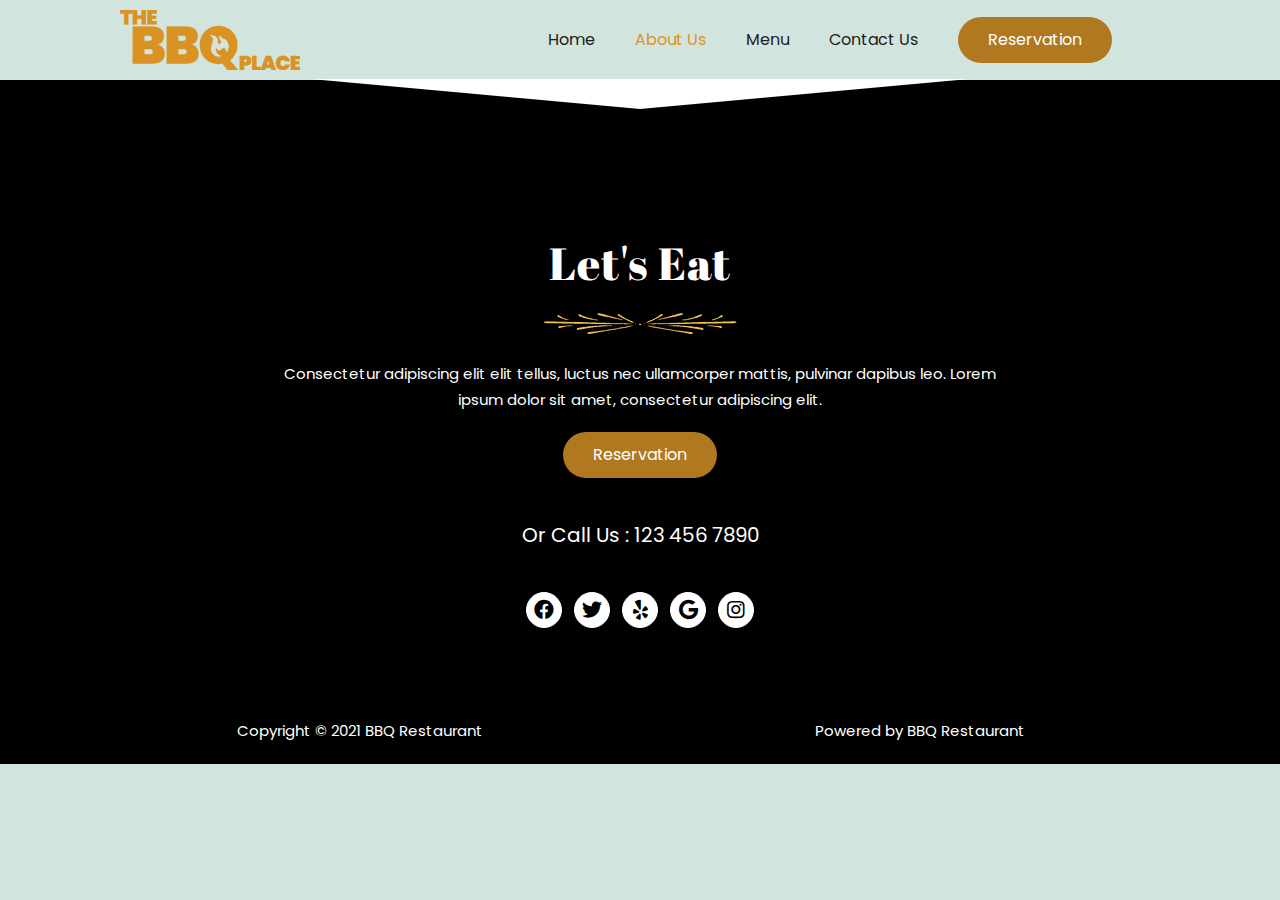
<file: about-us/index.html>
<!DOCTYPE html>
<html lang="en-US">
<head>
	<meta charset="UTF-8">
	<meta name="viewport" content="width=device-width, initial-scale=1.0, viewport-fit=cover">		<title>About Us – BBQ</title>
<meta name="robots" content="max-image-preview:large">
<link rel="dns-prefetch" href="//s.w.org">


<link rel="stylesheet" id="wp-block-library-css" href="https://kanizfatema47.github.io/bestbbq/wp-includes/css/dist/block-library/style.min.css" media="all">
<link rel="stylesheet" id="wp-block-library-theme-css" href="https://kanizfatema47.github.io/bestbbq/wp-includes/css/dist/block-library/theme.min.css" media="all">
<link rel="stylesheet" id="twenty-twenty-one-style-css" href="https://kanizfatema47.github.io/bestbbq/wp-content/themes/twentytwentyone/style.css" media="all">
<link rel="stylesheet" id="twenty-twenty-one-print-style-css" href="https://kanizfatema47.github.io/bestbbq/wp-content/themes/twentytwentyone/assets/css/print.css" media="print">
<link rel="stylesheet" id="elementor-icons-css" href="https://kanizfatema47.github.io/bestbbq/wp-content/plugins/elementor/assets/lib/eicons/css/elementor-icons.min.css" media="all">
<link rel="stylesheet" id="elementor-animations-css" href="https://kanizfatema47.github.io/bestbbq/wp-content/plugins/elementor/assets/lib/animations/animations.min.css" media="all">
<link rel="stylesheet" id="elementor-frontend-css" href="https://kanizfatema47.github.io/bestbbq/wp-content/plugins/elementor/assets/css/frontend.min.css" media="all">
<style id="elementor-frontend-inline-css">
@font-face{font-family:eicons;src:url(https://kanizfatema47.github.io/bestbbq/wp-content/plugins/elementor/assets/lib/eicons/fonts/eicons.eot?5.10.0);src:url(https://kanizfatema47.github.io/bestbbq/wp-content/plugins/elementor/assets/lib/eicons/fonts/eicons.eot?5.10.0#iefix) format("embedded-opentype"),url(https://kanizfatema47.github.io/bestbbq/wp-content/plugins/elementor/assets/lib/eicons/fonts/eicons.woff2?5.10.0) format("woff2"),url(https://kanizfatema47.github.io/bestbbq/wp-content/plugins/elementor/assets/lib/eicons/fonts/eicons.woff?5.10.0) format("woff"),url(https://kanizfatema47.github.io/bestbbq/wp-content/plugins/elementor/assets/lib/eicons/fonts/eicons.ttf?5.10.0) format("truetype"),url(https://kanizfatema47.github.io/bestbbq/wp-content/plugins/elementor/assets/lib/eicons/fonts/eicons.svg?5.10.0#eicon) format("svg");font-weight:400;font-style:normal}
</style>
<link rel="stylesheet" id="elementor-post-31-css" href="https://kanizfatema47.github.io/bestbbq/wp-content/uploads/elementor/css/post-31.css" media="all">
<link rel="stylesheet" id="elementor-pro-css" href="https://kanizfatema47.github.io/bestbbq/wp-content/plugins/elementor-pro/assets/css/frontend.min.css" media="all">
<link rel="stylesheet" id="elementor-global-css" href="https://kanizfatema47.github.io/bestbbq/wp-content/uploads/elementor/css/global.css" media="all">
<link rel="stylesheet" id="elementor-post-30-css" href="https://kanizfatema47.github.io/bestbbq/wp-content/uploads/elementor/css/post-30.css" media="all">
<link rel="stylesheet" id="elementor-post-55-css" href="https://kanizfatema47.github.io/bestbbq/wp-content/uploads/elementor/css/post-55.css" media="all">
<link rel="stylesheet" id="google-fonts-1-css" href="https://fonts.googleapis.com/css?family=Abril+Fatface%3A100%2C100italic%2C200%2C200italic%2C300%2C300italic%2C400%2C400italic%2C500%2C500italic%2C600%2C600italic%2C700%2C700italic%2C800%2C800italic%2C900%2C900italic%7CPoppins%3A100%2C100italic%2C200%2C200italic%2C300%2C300italic%2C400%2C400italic%2C500%2C500italic%2C600%2C600italic%2C700%2C700italic%2C800%2C800italic%2C900%2C900italic&display=auto&ver=5.7.2" media="all">
<link rel="stylesheet" id="elementor-icons-shared-0-css" href="https://kanizfatema47.github.io/bestbbq/wp-content/plugins/elementor/assets/lib/font-awesome/css/fontawesome.min.css" media="all">
<link rel="stylesheet" id="elementor-icons-fa-brands-css" href="https://kanizfatema47.github.io/bestbbq/wp-content/plugins/elementor/assets/lib/font-awesome/css/brands.min.css" media="all">






<style>.recentcomments a{display:inline !important;padding:0 !important;margin:0 !important;}</style></head>
<body class="page-template page-template-elementor_header_footer page page-id-41 wp-custom-logo wp-embed-responsive is-light-theme no-js singular has-main-navigation elementor-default elementor-template-full-width elementor-kit-31">

		<div data-elementor-type="header" data-elementor-id="30" class="elementor elementor-30 elementor-location-header" data-elementor-settings="[]">
		<div class="elementor-section-wrap">
					<section class="elementor-section elementor-top-section elementor-element elementor-element-a36d7be elementor-section-boxed elementor-section-height-default elementor-section-height-default" data-id="a36d7be" data-element_type="section">
						<div class="elementor-container elementor-column-gap-default">
					<div class="elementor-column elementor-col-33 elementor-top-column elementor-element elementor-element-eb4ba9d" data-id="eb4ba9d" data-element_type="column">
			<div class="elementor-widget-wrap elementor-element-populated">
								<div class="elementor-element elementor-element-5a00071 elementor-widget elementor-widget-theme-site-logo elementor-widget-image" data-id="5a00071" data-element_type="widget" data-widget_type="theme-site-logo.default">
				<div class="elementor-widget-container">
																<a href="https://kanizfatema47.github.io/bestbbq">
							<img width="180" height="60" src="https://kanizfatema47.github.io/bestbbq/wp-content/uploads/2021/05/logo-free-img.png" class="attachment-full size-full" alt="" loading="lazy" style="width:100%;height:33.33%;max-width:180px;">								</a>
															</div>
				</div>
					</div>
		</div>
				<div class="elementor-column elementor-col-33 elementor-top-column elementor-element elementor-element-ff84976" data-id="ff84976" data-element_type="column">
			<div class="elementor-widget-wrap elementor-element-populated">
								<div class="elementor-element elementor-element-da7f8e2 elementor-nav-menu__align-right elementor-nav-menu--indicator-classic elementor-nav-menu--dropdown-tablet elementor-nav-menu__text-align-aside elementor-nav-menu--toggle elementor-nav-menu--burger elementor-widget elementor-widget-nav-menu" data-id="da7f8e2" data-element_type="widget" data-settings='{"layout":"horizontal","toggle":"burger"}' data-widget_type="nav-menu.default">
				<div class="elementor-widget-container">
						<nav role="navigation" class="elementor-nav-menu--main elementor-nav-menu__container elementor-nav-menu--layout-horizontal e--pointer-none"><ul id="menu-1-da7f8e2" class="elementor-nav-menu"><li class="menu-item menu-item-type-post_type menu-item-object-page menu-item-home menu-item-48"><a href="https://kanizfatema47.github.io/bestbbq/" class="elementor-item">Home</a></li>
<li class="menu-item menu-item-type-post_type menu-item-object-page current-menu-item page_item page-item-41 current_page_item menu-item-46"><a href="https://kanizfatema47.github.io/bestbbq/about-us/" aria-current="page" class="elementor-item elementor-item-active">About Us</a></li>
<li class="menu-item menu-item-type-post_type menu-item-object-page menu-item-45"><a href="https://kanizfatema47.github.io/bestbbq/menu/" class="elementor-item">Menu</a></li>
<li class="menu-item menu-item-type-post_type menu-item-object-page menu-item-47"><a href="https://kanizfatema47.github.io/bestbbq/contact-us/" class="elementor-item">Contact Us</a></li>
</ul></nav>
					<div class="elementor-menu-toggle" role="button" tabindex="0" aria-label="Menu Toggle" aria-expanded="false">
			<i class="eicon-menu-bar" aria-hidden="true"></i>
			<span class="elementor-screen-only">Menu</span>
		</div>
			<nav class="elementor-nav-menu--dropdown elementor-nav-menu__container" role="navigation" aria-hidden="true"><ul id="menu-2-da7f8e2" class="elementor-nav-menu"><li class="menu-item menu-item-type-post_type menu-item-object-page menu-item-home menu-item-48"><a href="https://kanizfatema47.github.io/bestbbq/" class="elementor-item">Home</a></li>
<li class="menu-item menu-item-type-post_type menu-item-object-page current-menu-item page_item page-item-41 current_page_item menu-item-46"><a href="https://kanizfatema47.github.io/bestbbq/about-us/" aria-current="page" class="elementor-item elementor-item-active">About Us</a></li>
<li class="menu-item menu-item-type-post_type menu-item-object-page menu-item-45"><a href="https://kanizfatema47.github.io/bestbbq/menu/" class="elementor-item">Menu</a></li>
<li class="menu-item menu-item-type-post_type menu-item-object-page menu-item-47"><a href="https://kanizfatema47.github.io/bestbbq/contact-us/" class="elementor-item">Contact Us</a></li>
</ul></nav>
				</div>
				</div>
					</div>
		</div>
				<div class="elementor-column elementor-col-33 elementor-top-column elementor-element elementor-element-2f27e87" data-id="2f27e87" data-element_type="column">
			<div class="elementor-widget-wrap elementor-element-populated">
								<div class="elementor-element elementor-element-938ddb3 elementor-mobile-align-center elementor-widget elementor-widget-button" data-id="938ddb3" data-element_type="widget" data-widget_type="button.default">
				<div class="elementor-widget-container">
					<div class="elementor-button-wrapper">
			<a href="#" class="elementor-button-link elementor-button elementor-size-md" role="button">
						<span class="elementor-button-content-wrapper">
						<span class="elementor-button-text">Reservation</span>
		</span>
					</a>
		</div>
				</div>
				</div>
					</div>
		</div>
							</div>
		</section>
				</div>
		</div>
				<div data-elementor-type="footer" data-elementor-id="55" class="elementor elementor-55 elementor-location-footer" data-elementor-settings="[]">
		<div class="elementor-section-wrap">
					<section class="elementor-section elementor-top-section elementor-element elementor-element-5a835a9 elementor-section-boxed elementor-section-height-default elementor-section-height-default" data-id="5a835a9" data-element_type="section" data-settings='{"background_background":"classic","shape_divider_top":"arrow"}'>
							<div class="elementor-background-overlay"></div>
						<div class="elementor-shape elementor-shape-top" data-negative="false">
			<svg xmlns="http://www.w3.org/2000/svg" viewbox="0 0 700 10" preserveaspectratio="none">
	<path class="elementor-shape-fill" d="M350,10L340,0h20L350,10z"></path>
</svg>		</div>
					<div class="elementor-container elementor-column-gap-default">
					<div class="elementor-column elementor-col-100 elementor-top-column elementor-element elementor-element-1411a7d" data-id="1411a7d" data-element_type="column" data-settings='{"background_background":"classic"}'>
			<div class="elementor-widget-wrap elementor-element-populated">
					<div class="elementor-background-overlay"></div>
								<div class="elementor-element elementor-element-8cff210 elementor-widget elementor-widget-heading" data-id="8cff210" data-element_type="widget" data-widget_type="heading.default">
				<div class="elementor-widget-container">
			<h4 class="elementor-heading-title elementor-size-default">let's eat</h4>		</div>
				</div>
				<div class="elementor-element elementor-element-bb78881 elementor-widget elementor-widget-image" data-id="bb78881" data-element_type="widget" data-widget_type="image.default">
				<div class="elementor-widget-container">
															<img width="200" height="35" src="https://kanizfatema47.github.io/bestbbq/wp-content/uploads/2021/05/divider-free-img-1.png" class="attachment-large size-large" alt="" loading="lazy" style="width:100%;height:17.5%;max-width:200px;">															</div>
				</div>
				<div class="elementor-element elementor-element-b36be7d elementor-widget elementor-widget-text-editor" data-id="b36be7d" data-element_type="widget" data-widget_type="text-editor.default">
				<div class="elementor-widget-container">
								<p style="text-align: center;">Consectetur adipiscing elit elit tellus, luctus nec ullamcorper mattis, pulvinar dapibus leo.​ Lorem ipsum dolor sit amet, consectetur adipiscing elit.</p>						</div>
				</div>
				<div class="elementor-element elementor-element-e465542 elementor-align-center elementor-mobile-align-center elementor-widget elementor-widget-button" data-id="e465542" data-element_type="widget" data-widget_type="button.default">
				<div class="elementor-widget-container">
					<div class="elementor-button-wrapper">
			<a href="#" class="elementor-button-link elementor-button elementor-size-md" role="button">
						<span class="elementor-button-content-wrapper">
						<span class="elementor-button-text">Reservation</span>
		</span>
					</a>
		</div>
				</div>
				</div>
				<div class="elementor-element elementor-element-047b2ff elementor-widget elementor-widget-text-editor" data-id="047b2ff" data-element_type="widget" data-widget_type="text-editor.default">
				<div class="elementor-widget-container">
								<p>Or Call Us : 123 456 7890</p>						</div>
				</div>
				<div class="elementor-element elementor-element-b35da6f elementor-shape-circle elementor-grid-0 e-grid-align-center elementor-widget elementor-widget-social-icons" data-id="b35da6f" data-element_type="widget" data-widget_type="social-icons.default">
				<div class="elementor-widget-container">
					<div class="elementor-social-icons-wrapper elementor-grid">
							<div class="elementor-grid-item">
					<a class="elementor-icon elementor-social-icon elementor-social-icon-facebook elementor-animation-grow elementor-repeater-item-648fb69" target="_blank">
						<span class="elementor-screen-only">Facebook</span>
						<i class="fab fa-facebook"></i>					</a>
				</div>
							<div class="elementor-grid-item">
					<a class="elementor-icon elementor-social-icon elementor-social-icon-twitter elementor-animation-grow elementor-repeater-item-470d452" target="_blank">
						<span class="elementor-screen-only">Twitter</span>
						<i class="fab fa-twitter"></i>					</a>
				</div>
							<div class="elementor-grid-item">
					<a class="elementor-icon elementor-social-icon elementor-social-icon-yelp elementor-animation-grow elementor-repeater-item-723300a" target="_blank">
						<span class="elementor-screen-only">Yelp</span>
						<i class="fab fa-yelp"></i>					</a>
				</div>
							<div class="elementor-grid-item">
					<a class="elementor-icon elementor-social-icon elementor-social-icon-google elementor-animation-grow elementor-repeater-item-86410ec" target="_blank">
						<span class="elementor-screen-only">Google</span>
						<i class="fab fa-google"></i>					</a>
				</div>
							<div class="elementor-grid-item">
					<a class="elementor-icon elementor-social-icon elementor-social-icon-instagram elementor-animation-grow elementor-repeater-item-dfe9ffb" target="_blank">
						<span class="elementor-screen-only">Instagram</span>
						<i class="fab fa-instagram"></i>					</a>
				</div>
					</div>
				</div>
				</div>
				<section class="elementor-section elementor-inner-section elementor-element elementor-element-bd6d045 elementor-section-boxed elementor-section-height-default elementor-section-height-default" data-id="bd6d045" data-element_type="section">
						<div class="elementor-container elementor-column-gap-default">
					<div class="elementor-column elementor-col-50 elementor-inner-column elementor-element elementor-element-9e604f4" data-id="9e604f4" data-element_type="column">
			<div class="elementor-widget-wrap elementor-element-populated">
								<div class="elementor-element elementor-element-f3ee10c elementor-widget elementor-widget-text-editor" data-id="f3ee10c" data-element_type="widget" data-widget_type="text-editor.default">
				<div class="elementor-widget-container">
								<p style="text-align: center;">Copyright © 2021 BBQ Restaurant</p>						</div>
				</div>
					</div>
		</div>
				<div class="elementor-column elementor-col-50 elementor-inner-column elementor-element elementor-element-08d7745" data-id="08d7745" data-element_type="column">
			<div class="elementor-widget-wrap elementor-element-populated">
								<div class="elementor-element elementor-element-06574dd elementor-widget elementor-widget-text-editor" data-id="06574dd" data-element_type="widget" data-widget_type="text-editor.default">
				<div class="elementor-widget-container">
								<p style="text-align: center;">Powered by BBQ Restaurant</p>						</div>
				</div>
					</div>
		</div>
							</div>
		</section>
					</div>
		</div>
							</div>
		</section>
				</div>
		</div>
		
<script>document.body.classList.remove("no-js");</script>	<script>
	if ( -1 !== navigator.userAgent.indexOf( 'MSIE' ) || -1 !== navigator.appVersion.indexOf( 'Trident/' ) ) {
		document.body.classList.add( 'is-IE' );
	}
	</script>
	<script src="https://kanizfatema47.github.io/bestbbq/wp-content/themes/twentytwentyone/assets/js/polyfills.js" id="twenty-twenty-one-ie11-polyfills-js"></script>
<script src="https://kanizfatema47.github.io/bestbbq/wp-content/themes/twentytwentyone/assets/js/primary-navigation.js" id="twenty-twenty-one-primary-navigation-script-js"></script>
<script src="https://kanizfatema47.github.io/bestbbq/wp-content/themes/twentytwentyone/assets/js/responsive-embeds.js" id="twenty-twenty-one-responsive-embeds-script-js"></script>
<script src="https://kanizfatema47.github.io/bestbbq/wp-includes/js/jquery/jquery.min.js" id="jquery-core-js"></script>
<script src="https://kanizfatema47.github.io/bestbbq/wp-includes/js/jquery/jquery-migrate.min.js" id="jquery-migrate-js"></script>
<script src="https://kanizfatema47.github.io/bestbbq/wp-content/plugins/elementor-pro/assets/lib/smartmenus/jquery.smartmenus.min.js" id="smartmenus-js"></script>
<script src="https://kanizfatema47.github.io/bestbbq/wp-content/plugins/elementor-pro/assets/js/webpack-pro.runtime.min.js" id="elementor-pro-webpack-runtime-js"></script>
<script src="https://kanizfatema47.github.io/bestbbq/wp-content/plugins/elementor/assets/js/webpack.runtime.min.js" id="elementor-webpack-runtime-js"></script>
<script src="https://kanizfatema47.github.io/bestbbq/wp-content/plugins/elementor/assets/js/frontend-modules.min.js" id="elementor-frontend-modules-js"></script>
<script src="https://kanizfatema47.github.io/bestbbq/wp-content/plugins/elementor-pro/assets/lib/sticky/jquery.sticky.min.js" id="elementor-sticky-js"></script>
<script id="elementor-pro-frontend-js-before">
var ElementorProFrontendConfig = {"ajaxurl":"https:\/\/kanizfatema47.github.io\/bestbbq\/wp-admin\/admin-ajax.php","nonce":"c4d3b0ba6e","urls":{"assets":"https:\/\/kanizfatema47.github.io\/bestbbq\/wp-content\/plugins\/elementor-pro\/assets\/"},"i18n":{"toc_no_headings_found":"No headings were found on this page."},"shareButtonsNetworks":{"facebook":{"title":"Facebook","has_counter":true},"twitter":{"title":"Twitter"},"google":{"title":"Google+","has_counter":true},"linkedin":{"title":"LinkedIn","has_counter":true},"pinterest":{"title":"Pinterest","has_counter":true},"reddit":{"title":"Reddit","has_counter":true},"vk":{"title":"VK","has_counter":true},"odnoklassniki":{"title":"OK","has_counter":true},"tumblr":{"title":"Tumblr"},"digg":{"title":"Digg"},"skype":{"title":"Skype"},"stumbleupon":{"title":"StumbleUpon","has_counter":true},"mix":{"title":"Mix"},"telegram":{"title":"Telegram"},"pocket":{"title":"Pocket","has_counter":true},"xing":{"title":"XING","has_counter":true},"whatsapp":{"title":"WhatsApp"},"email":{"title":"Email"},"print":{"title":"Print"}},"facebook_sdk":{"lang":"en_US","app_id":""},"lottie":{"defaultAnimationUrl":"https:\/\/kanizfatema47.github.io\/bestbbq\/wp-content\/plugins\/elementor-pro\/modules\/lottie\/assets\/animations\/default.json"}};
</script>
<script src="https://kanizfatema47.github.io/bestbbq/wp-content/plugins/elementor-pro/assets/js/frontend.min.js" id="elementor-pro-frontend-js"></script>
<script src="https://kanizfatema47.github.io/bestbbq/wp-content/plugins/elementor/assets/lib/waypoints/waypoints.min.js" id="elementor-waypoints-js"></script>
<script src="https://kanizfatema47.github.io/bestbbq/wp-includes/js/jquery/ui/core.min.js" id="jquery-ui-core-js"></script>
<script src="https://kanizfatema47.github.io/bestbbq/wp-content/plugins/elementor/assets/lib/swiper/swiper.min.js" id="swiper-js"></script>
<script src="https://kanizfatema47.github.io/bestbbq/wp-content/plugins/elementor/assets/lib/share-link/share-link.min.js" id="share-link-js"></script>
<script src="https://kanizfatema47.github.io/bestbbq/wp-content/plugins/elementor/assets/lib/dialog/dialog.min.js" id="elementor-dialog-js"></script>
<script id="elementor-frontend-js-before">
var elementorFrontendConfig = {"environmentMode":{"edit":false,"wpPreview":false,"isScriptDebug":false},"i18n":{"shareOnFacebook":"Share on Facebook","shareOnTwitter":"Share on Twitter","pinIt":"Pin it","download":"Download","downloadImage":"Download image","fullscreen":"Fullscreen","zoom":"Zoom","share":"Share","playVideo":"Play Video","previous":"Previous","next":"Next","close":"Close"},"is_rtl":false,"breakpoints":{"xs":0,"sm":480,"md":768,"lg":1025,"xl":1440,"xxl":1600},"responsive":{"breakpoints":{"mobile":{"label":"Mobile","value":767,"direction":"max","is_enabled":true},"mobile_extra":{"label":"Mobile Extra","value":880,"direction":"max","is_enabled":false},"tablet":{"label":"Tablet","value":1024,"direction":"max","is_enabled":true},"tablet_extra":{"label":"Tablet Extra","value":1365,"direction":"max","is_enabled":false},"laptop":{"label":"Laptop","value":1620,"direction":"max","is_enabled":false},"widescreen":{"label":"Widescreen","value":2400,"direction":"min","is_enabled":false}}},"version":"3.2.3","is_static":false,"experimentalFeatures":{"e_dom_optimization":true,"a11y_improvements":true,"landing-pages":true,"form-submissions":true},"urls":{"assets":"https:\/\/kanizfatema47.github.io\/bestbbq\/wp-content\/plugins\/elementor\/assets\/"},"settings":{"page":[],"editorPreferences":[]},"kit":{"active_breakpoints":["viewport_mobile","viewport_tablet"],"global_image_lightbox":"yes","lightbox_enable_counter":"yes","lightbox_enable_fullscreen":"yes","lightbox_enable_zoom":"yes","lightbox_enable_share":"yes","lightbox_title_src":"title","lightbox_description_src":"description"},"post":{"id":41,"title":"About%20Us%20%E2%80%93%20BBQ","excerpt":"","featuredImage":false}};
</script>
<script src="https://kanizfatema47.github.io/bestbbq/wp-content/plugins/elementor/assets/js/frontend.min.js" id="elementor-frontend-js"></script>
<script src="https://kanizfatema47.github.io/bestbbq/wp-content/plugins/elementor-pro/assets/js/preloaded-elements-handlers.min.js" id="pro-preloaded-elements-handlers-js"></script>
<script src="https://kanizfatema47.github.io/bestbbq/wp-content/plugins/elementor/assets/js/preloaded-modules.min.js" id="preloaded-modules-js"></script>
	<script>
	/(trident|msie)/i.test(navigator.userAgent)&&document.getElementById&&window.addEventListener&&window.addEventListener("hashchange",(function(){var t,e=location.hash.substring(1);/^[A-z0-9_-]+$/.test(e)&&(t=document.getElementById(e))&&(/^(?:a|select|input|button|textarea)$/i.test(t.tagName)||(t.tabIndex=-1),t.focus())}),!1);
	</script>
	
</body>
</html>
</file>
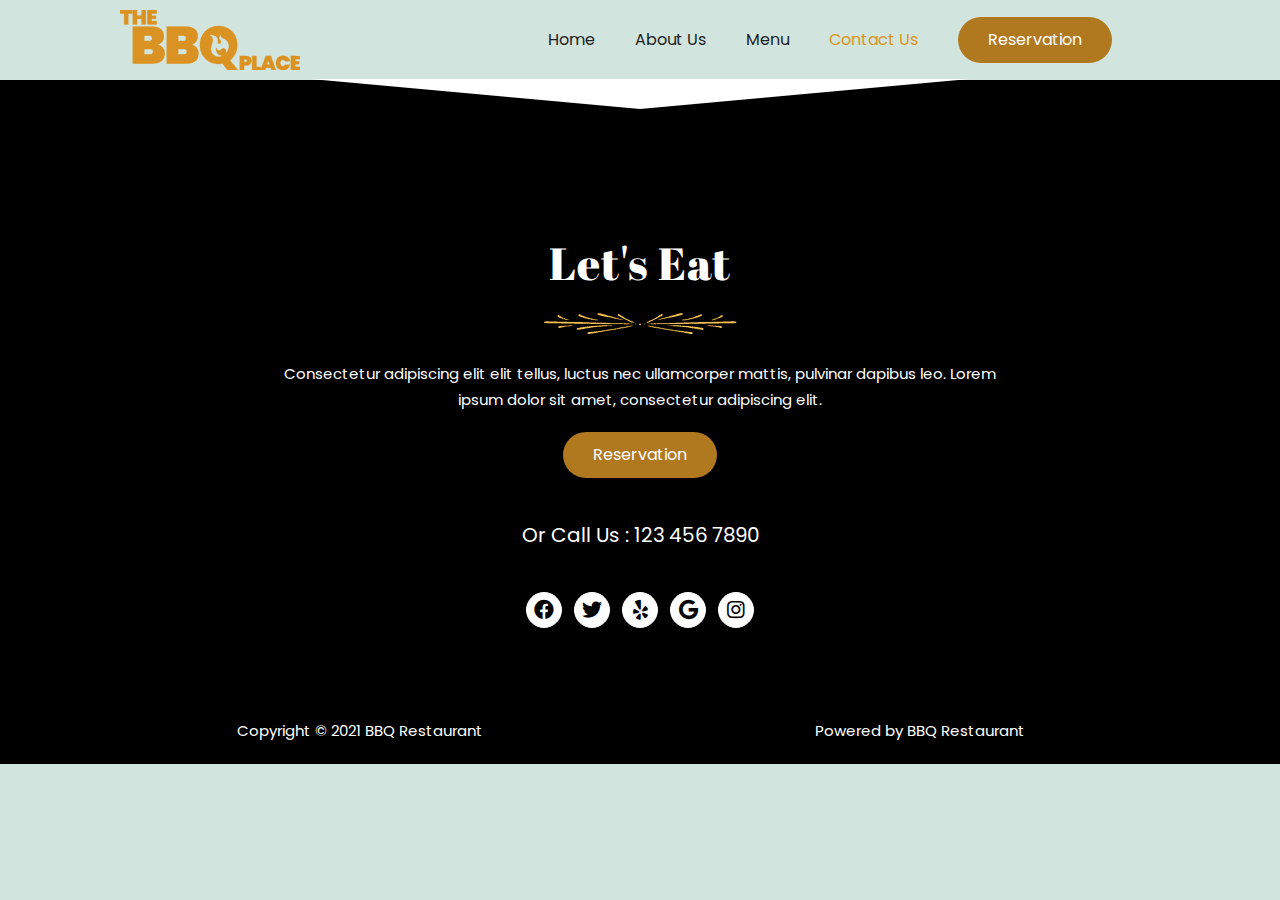
<file: contact-us/index.html>
<!DOCTYPE html>
<html lang="en-US">
<head>
	<meta charset="UTF-8">
	<meta name="viewport" content="width=device-width, initial-scale=1.0, viewport-fit=cover">		<title>Contact Us – BBQ</title>
<meta name="robots" content="max-image-preview:large">
<link rel="dns-prefetch" href="//s.w.org">


<link rel="stylesheet" id="wp-block-library-css" href="https://kanizfatema47.github.io/bestbbq/wp-includes/css/dist/block-library/style.min.css" media="all">
<link rel="stylesheet" id="wp-block-library-theme-css" href="https://kanizfatema47.github.io/bestbbq/wp-includes/css/dist/block-library/theme.min.css" media="all">
<link rel="stylesheet" id="twenty-twenty-one-style-css" href="https://kanizfatema47.github.io/bestbbq/wp-content/themes/twentytwentyone/style.css" media="all">
<link rel="stylesheet" id="twenty-twenty-one-print-style-css" href="https://kanizfatema47.github.io/bestbbq/wp-content/themes/twentytwentyone/assets/css/print.css" media="print">
<link rel="stylesheet" id="elementor-icons-css" href="https://kanizfatema47.github.io/bestbbq/wp-content/plugins/elementor/assets/lib/eicons/css/elementor-icons.min.css" media="all">
<link rel="stylesheet" id="elementor-animations-css" href="https://kanizfatema47.github.io/bestbbq/wp-content/plugins/elementor/assets/lib/animations/animations.min.css" media="all">
<link rel="stylesheet" id="elementor-frontend-css" href="https://kanizfatema47.github.io/bestbbq/wp-content/plugins/elementor/assets/css/frontend.min.css" media="all">
<style id="elementor-frontend-inline-css">
@font-face{font-family:eicons;src:url(https://kanizfatema47.github.io/bestbbq/wp-content/plugins/elementor/assets/lib/eicons/fonts/eicons.eot?5.10.0);src:url(https://kanizfatema47.github.io/bestbbq/wp-content/plugins/elementor/assets/lib/eicons/fonts/eicons.eot?5.10.0#iefix) format("embedded-opentype"),url(https://kanizfatema47.github.io/bestbbq/wp-content/plugins/elementor/assets/lib/eicons/fonts/eicons.woff2?5.10.0) format("woff2"),url(https://kanizfatema47.github.io/bestbbq/wp-content/plugins/elementor/assets/lib/eicons/fonts/eicons.woff?5.10.0) format("woff"),url(https://kanizfatema47.github.io/bestbbq/wp-content/plugins/elementor/assets/lib/eicons/fonts/eicons.ttf?5.10.0) format("truetype"),url(https://kanizfatema47.github.io/bestbbq/wp-content/plugins/elementor/assets/lib/eicons/fonts/eicons.svg?5.10.0#eicon) format("svg");font-weight:400;font-style:normal}
</style>
<link rel="stylesheet" id="elementor-post-31-css" href="https://kanizfatema47.github.io/bestbbq/wp-content/uploads/elementor/css/post-31.css" media="all">
<link rel="stylesheet" id="elementor-pro-css" href="https://kanizfatema47.github.io/bestbbq/wp-content/plugins/elementor-pro/assets/css/frontend.min.css" media="all">
<link rel="stylesheet" id="elementor-global-css" href="https://kanizfatema47.github.io/bestbbq/wp-content/uploads/elementor/css/global.css" media="all">
<link rel="stylesheet" id="elementor-post-30-css" href="https://kanizfatema47.github.io/bestbbq/wp-content/uploads/elementor/css/post-30.css" media="all">
<link rel="stylesheet" id="elementor-post-55-css" href="https://kanizfatema47.github.io/bestbbq/wp-content/uploads/elementor/css/post-55.css" media="all">
<link rel="stylesheet" id="google-fonts-1-css" href="https://fonts.googleapis.com/css?family=Abril+Fatface%3A100%2C100italic%2C200%2C200italic%2C300%2C300italic%2C400%2C400italic%2C500%2C500italic%2C600%2C600italic%2C700%2C700italic%2C800%2C800italic%2C900%2C900italic%7CPoppins%3A100%2C100italic%2C200%2C200italic%2C300%2C300italic%2C400%2C400italic%2C500%2C500italic%2C600%2C600italic%2C700%2C700italic%2C800%2C800italic%2C900%2C900italic&display=auto&ver=5.7.2" media="all">
<link rel="stylesheet" id="elementor-icons-shared-0-css" href="https://kanizfatema47.github.io/bestbbq/wp-content/plugins/elementor/assets/lib/font-awesome/css/fontawesome.min.css" media="all">
<link rel="stylesheet" id="elementor-icons-fa-brands-css" href="https://kanizfatema47.github.io/bestbbq/wp-content/plugins/elementor/assets/lib/font-awesome/css/brands.min.css" media="all">






<style>.recentcomments a{display:inline !important;padding:0 !important;margin:0 !important;}</style></head>
<body class="page-template page-template-elementor_header_footer page page-id-39 wp-custom-logo wp-embed-responsive is-light-theme no-js singular has-main-navigation elementor-default elementor-template-full-width elementor-kit-31">

		<div data-elementor-type="header" data-elementor-id="30" class="elementor elementor-30 elementor-location-header" data-elementor-settings="[]">
		<div class="elementor-section-wrap">
					<section class="elementor-section elementor-top-section elementor-element elementor-element-a36d7be elementor-section-boxed elementor-section-height-default elementor-section-height-default" data-id="a36d7be" data-element_type="section">
						<div class="elementor-container elementor-column-gap-default">
					<div class="elementor-column elementor-col-33 elementor-top-column elementor-element elementor-element-eb4ba9d" data-id="eb4ba9d" data-element_type="column">
			<div class="elementor-widget-wrap elementor-element-populated">
								<div class="elementor-element elementor-element-5a00071 elementor-widget elementor-widget-theme-site-logo elementor-widget-image" data-id="5a00071" data-element_type="widget" data-widget_type="theme-site-logo.default">
				<div class="elementor-widget-container">
																<a href="https://kanizfatema47.github.io/bestbbq">
							<img width="180" height="60" src="https://kanizfatema47.github.io/bestbbq/wp-content/uploads/2021/05/logo-free-img.png" class="attachment-full size-full" alt="" loading="lazy" style="width:100%;height:33.33%;max-width:180px;">								</a>
															</div>
				</div>
					</div>
		</div>
				<div class="elementor-column elementor-col-33 elementor-top-column elementor-element elementor-element-ff84976" data-id="ff84976" data-element_type="column">
			<div class="elementor-widget-wrap elementor-element-populated">
								<div class="elementor-element elementor-element-da7f8e2 elementor-nav-menu__align-right elementor-nav-menu--indicator-classic elementor-nav-menu--dropdown-tablet elementor-nav-menu__text-align-aside elementor-nav-menu--toggle elementor-nav-menu--burger elementor-widget elementor-widget-nav-menu" data-id="da7f8e2" data-element_type="widget" data-settings='{"layout":"horizontal","toggle":"burger"}' data-widget_type="nav-menu.default">
				<div class="elementor-widget-container">
						<nav role="navigation" class="elementor-nav-menu--main elementor-nav-menu__container elementor-nav-menu--layout-horizontal e--pointer-none"><ul id="menu-1-da7f8e2" class="elementor-nav-menu"><li class="menu-item menu-item-type-post_type menu-item-object-page menu-item-home menu-item-48"><a href="https://kanizfatema47.github.io/bestbbq/" class="elementor-item">Home</a></li>
<li class="menu-item menu-item-type-post_type menu-item-object-page menu-item-46"><a href="https://kanizfatema47.github.io/bestbbq/about-us/" class="elementor-item">About Us</a></li>
<li class="menu-item menu-item-type-post_type menu-item-object-page menu-item-45"><a href="https://kanizfatema47.github.io/bestbbq/menu/" class="elementor-item">Menu</a></li>
<li class="menu-item menu-item-type-post_type menu-item-object-page current-menu-item page_item page-item-39 current_page_item menu-item-47"><a href="https://kanizfatema47.github.io/bestbbq/contact-us/" aria-current="page" class="elementor-item elementor-item-active">Contact Us</a></li>
</ul></nav>
					<div class="elementor-menu-toggle" role="button" tabindex="0" aria-label="Menu Toggle" aria-expanded="false">
			<i class="eicon-menu-bar" aria-hidden="true"></i>
			<span class="elementor-screen-only">Menu</span>
		</div>
			<nav class="elementor-nav-menu--dropdown elementor-nav-menu__container" role="navigation" aria-hidden="true"><ul id="menu-2-da7f8e2" class="elementor-nav-menu"><li class="menu-item menu-item-type-post_type menu-item-object-page menu-item-home menu-item-48"><a href="https://kanizfatema47.github.io/bestbbq/" class="elementor-item">Home</a></li>
<li class="menu-item menu-item-type-post_type menu-item-object-page menu-item-46"><a href="https://kanizfatema47.github.io/bestbbq/about-us/" class="elementor-item">About Us</a></li>
<li class="menu-item menu-item-type-post_type menu-item-object-page menu-item-45"><a href="https://kanizfatema47.github.io/bestbbq/menu/" class="elementor-item">Menu</a></li>
<li class="menu-item menu-item-type-post_type menu-item-object-page current-menu-item page_item page-item-39 current_page_item menu-item-47"><a href="https://kanizfatema47.github.io/bestbbq/contact-us/" aria-current="page" class="elementor-item elementor-item-active">Contact Us</a></li>
</ul></nav>
				</div>
				</div>
					</div>
		</div>
				<div class="elementor-column elementor-col-33 elementor-top-column elementor-element elementor-element-2f27e87" data-id="2f27e87" data-element_type="column">
			<div class="elementor-widget-wrap elementor-element-populated">
								<div class="elementor-element elementor-element-938ddb3 elementor-mobile-align-center elementor-widget elementor-widget-button" data-id="938ddb3" data-element_type="widget" data-widget_type="button.default">
				<div class="elementor-widget-container">
					<div class="elementor-button-wrapper">
			<a href="#" class="elementor-button-link elementor-button elementor-size-md" role="button">
						<span class="elementor-button-content-wrapper">
						<span class="elementor-button-text">Reservation</span>
		</span>
					</a>
		</div>
				</div>
				</div>
					</div>
		</div>
							</div>
		</section>
				</div>
		</div>
				<div data-elementor-type="footer" data-elementor-id="55" class="elementor elementor-55 elementor-location-footer" data-elementor-settings="[]">
		<div class="elementor-section-wrap">
					<section class="elementor-section elementor-top-section elementor-element elementor-element-5a835a9 elementor-section-boxed elementor-section-height-default elementor-section-height-default" data-id="5a835a9" data-element_type="section" data-settings='{"background_background":"classic","shape_divider_top":"arrow"}'>
							<div class="elementor-background-overlay"></div>
						<div class="elementor-shape elementor-shape-top" data-negative="false">
			<svg xmlns="http://www.w3.org/2000/svg" viewbox="0 0 700 10" preserveaspectratio="none">
	<path class="elementor-shape-fill" d="M350,10L340,0h20L350,10z"></path>
</svg>		</div>
					<div class="elementor-container elementor-column-gap-default">
					<div class="elementor-column elementor-col-100 elementor-top-column elementor-element elementor-element-1411a7d" data-id="1411a7d" data-element_type="column" data-settings='{"background_background":"classic"}'>
			<div class="elementor-widget-wrap elementor-element-populated">
					<div class="elementor-background-overlay"></div>
								<div class="elementor-element elementor-element-8cff210 elementor-widget elementor-widget-heading" data-id="8cff210" data-element_type="widget" data-widget_type="heading.default">
				<div class="elementor-widget-container">
			<h4 class="elementor-heading-title elementor-size-default">let's eat</h4>		</div>
				</div>
				<div class="elementor-element elementor-element-bb78881 elementor-widget elementor-widget-image" data-id="bb78881" data-element_type="widget" data-widget_type="image.default">
				<div class="elementor-widget-container">
															<img width="200" height="35" src="https://kanizfatema47.github.io/bestbbq/wp-content/uploads/2021/05/divider-free-img-1.png" class="attachment-large size-large" alt="" loading="lazy" style="width:100%;height:17.5%;max-width:200px;">															</div>
				</div>
				<div class="elementor-element elementor-element-b36be7d elementor-widget elementor-widget-text-editor" data-id="b36be7d" data-element_type="widget" data-widget_type="text-editor.default">
				<div class="elementor-widget-container">
								<p style="text-align: center;">Consectetur adipiscing elit elit tellus, luctus nec ullamcorper mattis, pulvinar dapibus leo.​ Lorem ipsum dolor sit amet, consectetur adipiscing elit.</p>						</div>
				</div>
				<div class="elementor-element elementor-element-e465542 elementor-align-center elementor-mobile-align-center elementor-widget elementor-widget-button" data-id="e465542" data-element_type="widget" data-widget_type="button.default">
				<div class="elementor-widget-container">
					<div class="elementor-button-wrapper">
			<a href="#" class="elementor-button-link elementor-button elementor-size-md" role="button">
						<span class="elementor-button-content-wrapper">
						<span class="elementor-button-text">Reservation</span>
		</span>
					</a>
		</div>
				</div>
				</div>
				<div class="elementor-element elementor-element-047b2ff elementor-widget elementor-widget-text-editor" data-id="047b2ff" data-element_type="widget" data-widget_type="text-editor.default">
				<div class="elementor-widget-container">
								<p>Or Call Us : 123 456 7890</p>						</div>
				</div>
				<div class="elementor-element elementor-element-b35da6f elementor-shape-circle elementor-grid-0 e-grid-align-center elementor-widget elementor-widget-social-icons" data-id="b35da6f" data-element_type="widget" data-widget_type="social-icons.default">
				<div class="elementor-widget-container">
					<div class="elementor-social-icons-wrapper elementor-grid">
							<div class="elementor-grid-item">
					<a class="elementor-icon elementor-social-icon elementor-social-icon-facebook elementor-animation-grow elementor-repeater-item-648fb69" target="_blank">
						<span class="elementor-screen-only">Facebook</span>
						<i class="fab fa-facebook"></i>					</a>
				</div>
							<div class="elementor-grid-item">
					<a class="elementor-icon elementor-social-icon elementor-social-icon-twitter elementor-animation-grow elementor-repeater-item-470d452" target="_blank">
						<span class="elementor-screen-only">Twitter</span>
						<i class="fab fa-twitter"></i>					</a>
				</div>
							<div class="elementor-grid-item">
					<a class="elementor-icon elementor-social-icon elementor-social-icon-yelp elementor-animation-grow elementor-repeater-item-723300a" target="_blank">
						<span class="elementor-screen-only">Yelp</span>
						<i class="fab fa-yelp"></i>					</a>
				</div>
							<div class="elementor-grid-item">
					<a class="elementor-icon elementor-social-icon elementor-social-icon-google elementor-animation-grow elementor-repeater-item-86410ec" target="_blank">
						<span class="elementor-screen-only">Google</span>
						<i class="fab fa-google"></i>					</a>
				</div>
							<div class="elementor-grid-item">
					<a class="elementor-icon elementor-social-icon elementor-social-icon-instagram elementor-animation-grow elementor-repeater-item-dfe9ffb" target="_blank">
						<span class="elementor-screen-only">Instagram</span>
						<i class="fab fa-instagram"></i>					</a>
				</div>
					</div>
				</div>
				</div>
				<section class="elementor-section elementor-inner-section elementor-element elementor-element-bd6d045 elementor-section-boxed elementor-section-height-default elementor-section-height-default" data-id="bd6d045" data-element_type="section">
						<div class="elementor-container elementor-column-gap-default">
					<div class="elementor-column elementor-col-50 elementor-inner-column elementor-element elementor-element-9e604f4" data-id="9e604f4" data-element_type="column">
			<div class="elementor-widget-wrap elementor-element-populated">
								<div class="elementor-element elementor-element-f3ee10c elementor-widget elementor-widget-text-editor" data-id="f3ee10c" data-element_type="widget" data-widget_type="text-editor.default">
				<div class="elementor-widget-container">
								<p style="text-align: center;">Copyright © 2021 BBQ Restaurant</p>						</div>
				</div>
					</div>
		</div>
				<div class="elementor-column elementor-col-50 elementor-inner-column elementor-element elementor-element-08d7745" data-id="08d7745" data-element_type="column">
			<div class="elementor-widget-wrap elementor-element-populated">
								<div class="elementor-element elementor-element-06574dd elementor-widget elementor-widget-text-editor" data-id="06574dd" data-element_type="widget" data-widget_type="text-editor.default">
				<div class="elementor-widget-container">
								<p style="text-align: center;">Powered by BBQ Restaurant</p>						</div>
				</div>
					</div>
		</div>
							</div>
		</section>
					</div>
		</div>
							</div>
		</section>
				</div>
		</div>
		
<script>document.body.classList.remove("no-js");</script>	<script>
	if ( -1 !== navigator.userAgent.indexOf( 'MSIE' ) || -1 !== navigator.appVersion.indexOf( 'Trident/' ) ) {
		document.body.classList.add( 'is-IE' );
	}
	</script>
	<script src="https://kanizfatema47.github.io/bestbbq/wp-content/themes/twentytwentyone/assets/js/polyfills.js" id="twenty-twenty-one-ie11-polyfills-js"></script>
<script src="https://kanizfatema47.github.io/bestbbq/wp-content/themes/twentytwentyone/assets/js/primary-navigation.js" id="twenty-twenty-one-primary-navigation-script-js"></script>
<script src="https://kanizfatema47.github.io/bestbbq/wp-content/themes/twentytwentyone/assets/js/responsive-embeds.js" id="twenty-twenty-one-responsive-embeds-script-js"></script>
<script src="https://kanizfatema47.github.io/bestbbq/wp-includes/js/jquery/jquery.min.js" id="jquery-core-js"></script>
<script src="https://kanizfatema47.github.io/bestbbq/wp-includes/js/jquery/jquery-migrate.min.js" id="jquery-migrate-js"></script>
<script src="https://kanizfatema47.github.io/bestbbq/wp-content/plugins/elementor-pro/assets/lib/smartmenus/jquery.smartmenus.min.js" id="smartmenus-js"></script>
<script src="https://kanizfatema47.github.io/bestbbq/wp-content/plugins/elementor-pro/assets/js/webpack-pro.runtime.min.js" id="elementor-pro-webpack-runtime-js"></script>
<script src="https://kanizfatema47.github.io/bestbbq/wp-content/plugins/elementor/assets/js/webpack.runtime.min.js" id="elementor-webpack-runtime-js"></script>
<script src="https://kanizfatema47.github.io/bestbbq/wp-content/plugins/elementor/assets/js/frontend-modules.min.js" id="elementor-frontend-modules-js"></script>
<script src="https://kanizfatema47.github.io/bestbbq/wp-content/plugins/elementor-pro/assets/lib/sticky/jquery.sticky.min.js" id="elementor-sticky-js"></script>
<script id="elementor-pro-frontend-js-before">
var ElementorProFrontendConfig = {"ajaxurl":"https:\/\/kanizfatema47.github.io\/bestbbq\/wp-admin\/admin-ajax.php","nonce":"c4d3b0ba6e","urls":{"assets":"https:\/\/kanizfatema47.github.io\/bestbbq\/wp-content\/plugins\/elementor-pro\/assets\/"},"i18n":{"toc_no_headings_found":"No headings were found on this page."},"shareButtonsNetworks":{"facebook":{"title":"Facebook","has_counter":true},"twitter":{"title":"Twitter"},"google":{"title":"Google+","has_counter":true},"linkedin":{"title":"LinkedIn","has_counter":true},"pinterest":{"title":"Pinterest","has_counter":true},"reddit":{"title":"Reddit","has_counter":true},"vk":{"title":"VK","has_counter":true},"odnoklassniki":{"title":"OK","has_counter":true},"tumblr":{"title":"Tumblr"},"digg":{"title":"Digg"},"skype":{"title":"Skype"},"stumbleupon":{"title":"StumbleUpon","has_counter":true},"mix":{"title":"Mix"},"telegram":{"title":"Telegram"},"pocket":{"title":"Pocket","has_counter":true},"xing":{"title":"XING","has_counter":true},"whatsapp":{"title":"WhatsApp"},"email":{"title":"Email"},"print":{"title":"Print"}},"facebook_sdk":{"lang":"en_US","app_id":""},"lottie":{"defaultAnimationUrl":"https:\/\/kanizfatema47.github.io\/bestbbq\/wp-content\/plugins\/elementor-pro\/modules\/lottie\/assets\/animations\/default.json"}};
</script>
<script src="https://kanizfatema47.github.io/bestbbq/wp-content/plugins/elementor-pro/assets/js/frontend.min.js" id="elementor-pro-frontend-js"></script>
<script src="https://kanizfatema47.github.io/bestbbq/wp-content/plugins/elementor/assets/lib/waypoints/waypoints.min.js" id="elementor-waypoints-js"></script>
<script src="https://kanizfatema47.github.io/bestbbq/wp-includes/js/jquery/ui/core.min.js" id="jquery-ui-core-js"></script>
<script src="https://kanizfatema47.github.io/bestbbq/wp-content/plugins/elementor/assets/lib/swiper/swiper.min.js" id="swiper-js"></script>
<script src="https://kanizfatema47.github.io/bestbbq/wp-content/plugins/elementor/assets/lib/share-link/share-link.min.js" id="share-link-js"></script>
<script src="https://kanizfatema47.github.io/bestbbq/wp-content/plugins/elementor/assets/lib/dialog/dialog.min.js" id="elementor-dialog-js"></script>
<script id="elementor-frontend-js-before">
var elementorFrontendConfig = {"environmentMode":{"edit":false,"wpPreview":false,"isScriptDebug":false},"i18n":{"shareOnFacebook":"Share on Facebook","shareOnTwitter":"Share on Twitter","pinIt":"Pin it","download":"Download","downloadImage":"Download image","fullscreen":"Fullscreen","zoom":"Zoom","share":"Share","playVideo":"Play Video","previous":"Previous","next":"Next","close":"Close"},"is_rtl":false,"breakpoints":{"xs":0,"sm":480,"md":768,"lg":1025,"xl":1440,"xxl":1600},"responsive":{"breakpoints":{"mobile":{"label":"Mobile","value":767,"direction":"max","is_enabled":true},"mobile_extra":{"label":"Mobile Extra","value":880,"direction":"max","is_enabled":false},"tablet":{"label":"Tablet","value":1024,"direction":"max","is_enabled":true},"tablet_extra":{"label":"Tablet Extra","value":1365,"direction":"max","is_enabled":false},"laptop":{"label":"Laptop","value":1620,"direction":"max","is_enabled":false},"widescreen":{"label":"Widescreen","value":2400,"direction":"min","is_enabled":false}}},"version":"3.2.3","is_static":false,"experimentalFeatures":{"e_dom_optimization":true,"a11y_improvements":true,"landing-pages":true,"form-submissions":true},"urls":{"assets":"https:\/\/kanizfatema47.github.io\/bestbbq\/wp-content\/plugins\/elementor\/assets\/"},"settings":{"page":[],"editorPreferences":[]},"kit":{"active_breakpoints":["viewport_mobile","viewport_tablet"],"global_image_lightbox":"yes","lightbox_enable_counter":"yes","lightbox_enable_fullscreen":"yes","lightbox_enable_zoom":"yes","lightbox_enable_share":"yes","lightbox_title_src":"title","lightbox_description_src":"description"},"post":{"id":39,"title":"Contact%20Us%20%E2%80%93%20BBQ","excerpt":"","featuredImage":false}};
</script>
<script src="https://kanizfatema47.github.io/bestbbq/wp-content/plugins/elementor/assets/js/frontend.min.js" id="elementor-frontend-js"></script>
<script src="https://kanizfatema47.github.io/bestbbq/wp-content/plugins/elementor-pro/assets/js/preloaded-elements-handlers.min.js" id="pro-preloaded-elements-handlers-js"></script>
<script src="https://kanizfatema47.github.io/bestbbq/wp-content/plugins/elementor/assets/js/preloaded-modules.min.js" id="preloaded-modules-js"></script>
	<script>
	/(trident|msie)/i.test(navigator.userAgent)&&document.getElementById&&window.addEventListener&&window.addEventListener("hashchange",(function(){var t,e=location.hash.substring(1);/^[A-z0-9_-]+$/.test(e)&&(t=document.getElementById(e))&&(/^(?:a|select|input|button|textarea)$/i.test(t.tagName)||(t.tabIndex=-1),t.focus())}),!1);
	</script>
	
</body>
</html>
</file>
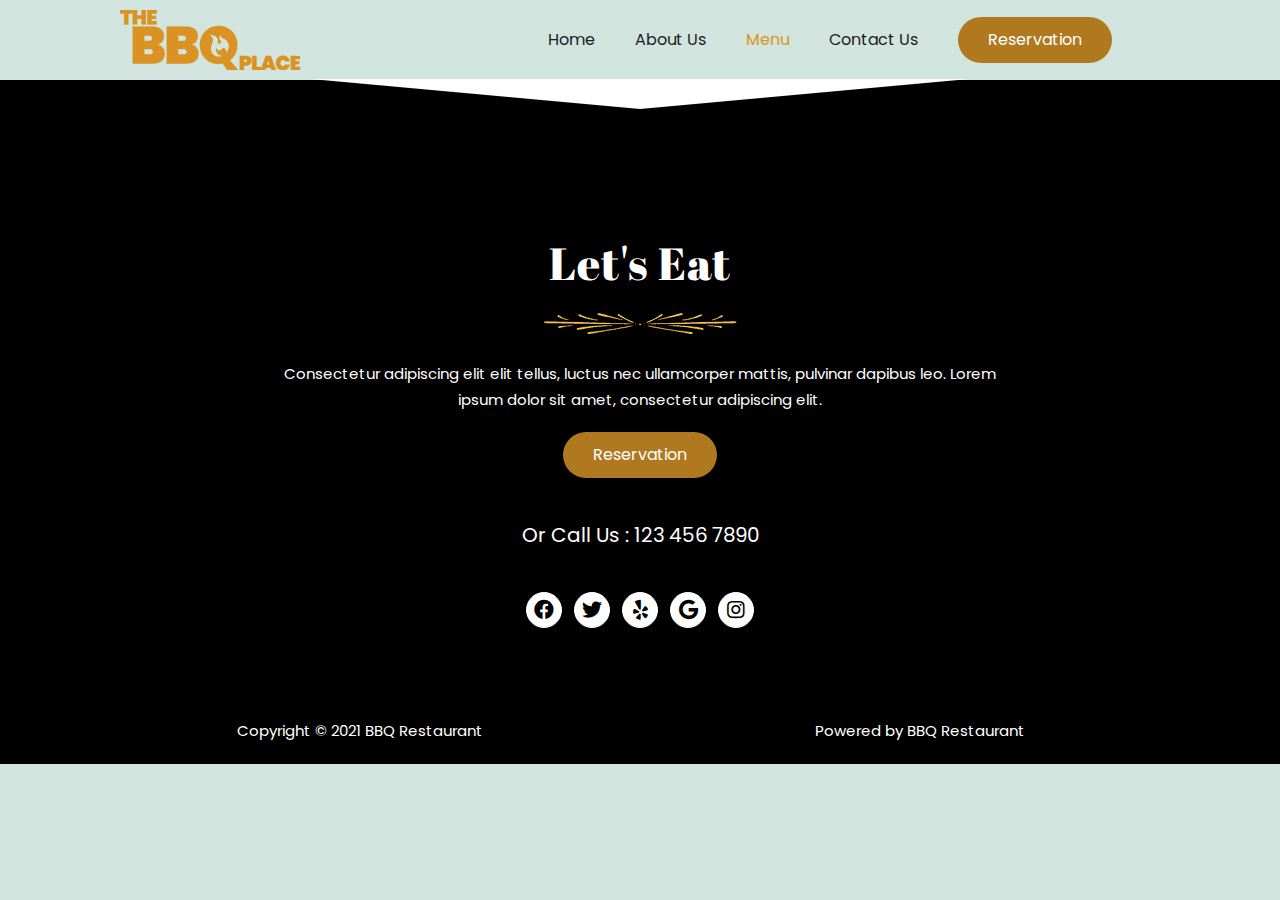
<file: menu/index.html>
<!DOCTYPE html>
<html lang="en-US">
<head>
	<meta charset="UTF-8">
	<meta name="viewport" content="width=device-width, initial-scale=1.0, viewport-fit=cover">		<title>Menu – BBQ</title>
<meta name="robots" content="max-image-preview:large">
<link rel="dns-prefetch" href="//s.w.org">


<link rel="stylesheet" id="wp-block-library-css" href="https://kanizfatema47.github.io/bestbbq/wp-includes/css/dist/block-library/style.min.css" media="all">
<link rel="stylesheet" id="wp-block-library-theme-css" href="https://kanizfatema47.github.io/bestbbq/wp-includes/css/dist/block-library/theme.min.css" media="all">
<link rel="stylesheet" id="twenty-twenty-one-style-css" href="https://kanizfatema47.github.io/bestbbq/wp-content/themes/twentytwentyone/style.css" media="all">
<link rel="stylesheet" id="twenty-twenty-one-print-style-css" href="https://kanizfatema47.github.io/bestbbq/wp-content/themes/twentytwentyone/assets/css/print.css" media="print">
<link rel="stylesheet" id="elementor-icons-css" href="https://kanizfatema47.github.io/bestbbq/wp-content/plugins/elementor/assets/lib/eicons/css/elementor-icons.min.css" media="all">
<link rel="stylesheet" id="elementor-animations-css" href="https://kanizfatema47.github.io/bestbbq/wp-content/plugins/elementor/assets/lib/animations/animations.min.css" media="all">
<link rel="stylesheet" id="elementor-frontend-css" href="https://kanizfatema47.github.io/bestbbq/wp-content/plugins/elementor/assets/css/frontend.min.css" media="all">
<style id="elementor-frontend-inline-css">
@font-face{font-family:eicons;src:url(https://kanizfatema47.github.io/bestbbq/wp-content/plugins/elementor/assets/lib/eicons/fonts/eicons.eot?5.10.0);src:url(https://kanizfatema47.github.io/bestbbq/wp-content/plugins/elementor/assets/lib/eicons/fonts/eicons.eot?5.10.0#iefix) format("embedded-opentype"),url(https://kanizfatema47.github.io/bestbbq/wp-content/plugins/elementor/assets/lib/eicons/fonts/eicons.woff2?5.10.0) format("woff2"),url(https://kanizfatema47.github.io/bestbbq/wp-content/plugins/elementor/assets/lib/eicons/fonts/eicons.woff?5.10.0) format("woff"),url(https://kanizfatema47.github.io/bestbbq/wp-content/plugins/elementor/assets/lib/eicons/fonts/eicons.ttf?5.10.0) format("truetype"),url(https://kanizfatema47.github.io/bestbbq/wp-content/plugins/elementor/assets/lib/eicons/fonts/eicons.svg?5.10.0#eicon) format("svg");font-weight:400;font-style:normal}
</style>
<link rel="stylesheet" id="elementor-post-31-css" href="https://kanizfatema47.github.io/bestbbq/wp-content/uploads/elementor/css/post-31.css" media="all">
<link rel="stylesheet" id="elementor-pro-css" href="https://kanizfatema47.github.io/bestbbq/wp-content/plugins/elementor-pro/assets/css/frontend.min.css" media="all">
<link rel="stylesheet" id="elementor-global-css" href="https://kanizfatema47.github.io/bestbbq/wp-content/uploads/elementor/css/global.css" media="all">
<link rel="stylesheet" id="elementor-post-30-css" href="https://kanizfatema47.github.io/bestbbq/wp-content/uploads/elementor/css/post-30.css" media="all">
<link rel="stylesheet" id="elementor-post-55-css" href="https://kanizfatema47.github.io/bestbbq/wp-content/uploads/elementor/css/post-55.css" media="all">
<link rel="stylesheet" id="google-fonts-1-css" href="https://fonts.googleapis.com/css?family=Abril+Fatface%3A100%2C100italic%2C200%2C200italic%2C300%2C300italic%2C400%2C400italic%2C500%2C500italic%2C600%2C600italic%2C700%2C700italic%2C800%2C800italic%2C900%2C900italic%7CPoppins%3A100%2C100italic%2C200%2C200italic%2C300%2C300italic%2C400%2C400italic%2C500%2C500italic%2C600%2C600italic%2C700%2C700italic%2C800%2C800italic%2C900%2C900italic&display=auto&ver=5.7.2" media="all">
<link rel="stylesheet" id="elementor-icons-shared-0-css" href="https://kanizfatema47.github.io/bestbbq/wp-content/plugins/elementor/assets/lib/font-awesome/css/fontawesome.min.css" media="all">
<link rel="stylesheet" id="elementor-icons-fa-brands-css" href="https://kanizfatema47.github.io/bestbbq/wp-content/plugins/elementor/assets/lib/font-awesome/css/brands.min.css" media="all">






<style>.recentcomments a{display:inline !important;padding:0 !important;margin:0 !important;}</style></head>
<body class="page-template page-template-elementor_header_footer page page-id-43 wp-custom-logo wp-embed-responsive is-light-theme no-js singular has-main-navigation elementor-default elementor-template-full-width elementor-kit-31">

		<div data-elementor-type="header" data-elementor-id="30" class="elementor elementor-30 elementor-location-header" data-elementor-settings="[]">
		<div class="elementor-section-wrap">
					<section class="elementor-section elementor-top-section elementor-element elementor-element-a36d7be elementor-section-boxed elementor-section-height-default elementor-section-height-default" data-id="a36d7be" data-element_type="section">
						<div class="elementor-container elementor-column-gap-default">
					<div class="elementor-column elementor-col-33 elementor-top-column elementor-element elementor-element-eb4ba9d" data-id="eb4ba9d" data-element_type="column">
			<div class="elementor-widget-wrap elementor-element-populated">
								<div class="elementor-element elementor-element-5a00071 elementor-widget elementor-widget-theme-site-logo elementor-widget-image" data-id="5a00071" data-element_type="widget" data-widget_type="theme-site-logo.default">
				<div class="elementor-widget-container">
																<a href="https://kanizfatema47.github.io/bestbbq">
							<img width="180" height="60" src="https://kanizfatema47.github.io/bestbbq/wp-content/uploads/2021/05/logo-free-img.png" class="attachment-full size-full" alt="" loading="lazy" style="width:100%;height:33.33%;max-width:180px;">								</a>
															</div>
				</div>
					</div>
		</div>
				<div class="elementor-column elementor-col-33 elementor-top-column elementor-element elementor-element-ff84976" data-id="ff84976" data-element_type="column">
			<div class="elementor-widget-wrap elementor-element-populated">
								<div class="elementor-element elementor-element-da7f8e2 elementor-nav-menu__align-right elementor-nav-menu--indicator-classic elementor-nav-menu--dropdown-tablet elementor-nav-menu__text-align-aside elementor-nav-menu--toggle elementor-nav-menu--burger elementor-widget elementor-widget-nav-menu" data-id="da7f8e2" data-element_type="widget" data-settings='{"layout":"horizontal","toggle":"burger"}' data-widget_type="nav-menu.default">
				<div class="elementor-widget-container">
						<nav role="navigation" class="elementor-nav-menu--main elementor-nav-menu__container elementor-nav-menu--layout-horizontal e--pointer-none"><ul id="menu-1-da7f8e2" class="elementor-nav-menu"><li class="menu-item menu-item-type-post_type menu-item-object-page menu-item-home menu-item-48"><a href="https://kanizfatema47.github.io/bestbbq/" class="elementor-item">Home</a></li>
<li class="menu-item menu-item-type-post_type menu-item-object-page menu-item-46"><a href="https://kanizfatema47.github.io/bestbbq/about-us/" class="elementor-item">About Us</a></li>
<li class="menu-item menu-item-type-post_type menu-item-object-page current-menu-item page_item page-item-43 current_page_item menu-item-45"><a href="https://kanizfatema47.github.io/bestbbq/menu/" aria-current="page" class="elementor-item elementor-item-active">Menu</a></li>
<li class="menu-item menu-item-type-post_type menu-item-object-page menu-item-47"><a href="https://kanizfatema47.github.io/bestbbq/contact-us/" class="elementor-item">Contact Us</a></li>
</ul></nav>
					<div class="elementor-menu-toggle" role="button" tabindex="0" aria-label="Menu Toggle" aria-expanded="false">
			<i class="eicon-menu-bar" aria-hidden="true"></i>
			<span class="elementor-screen-only">Menu</span>
		</div>
			<nav class="elementor-nav-menu--dropdown elementor-nav-menu__container" role="navigation" aria-hidden="true"><ul id="menu-2-da7f8e2" class="elementor-nav-menu"><li class="menu-item menu-item-type-post_type menu-item-object-page menu-item-home menu-item-48"><a href="https://kanizfatema47.github.io/bestbbq/" class="elementor-item">Home</a></li>
<li class="menu-item menu-item-type-post_type menu-item-object-page menu-item-46"><a href="https://kanizfatema47.github.io/bestbbq/about-us/" class="elementor-item">About Us</a></li>
<li class="menu-item menu-item-type-post_type menu-item-object-page current-menu-item page_item page-item-43 current_page_item menu-item-45"><a href="https://kanizfatema47.github.io/bestbbq/menu/" aria-current="page" class="elementor-item elementor-item-active">Menu</a></li>
<li class="menu-item menu-item-type-post_type menu-item-object-page menu-item-47"><a href="https://kanizfatema47.github.io/bestbbq/contact-us/" class="elementor-item">Contact Us</a></li>
</ul></nav>
				</div>
				</div>
					</div>
		</div>
				<div class="elementor-column elementor-col-33 elementor-top-column elementor-element elementor-element-2f27e87" data-id="2f27e87" data-element_type="column">
			<div class="elementor-widget-wrap elementor-element-populated">
								<div class="elementor-element elementor-element-938ddb3 elementor-mobile-align-center elementor-widget elementor-widget-button" data-id="938ddb3" data-element_type="widget" data-widget_type="button.default">
				<div class="elementor-widget-container">
					<div class="elementor-button-wrapper">
			<a href="#" class="elementor-button-link elementor-button elementor-size-md" role="button">
						<span class="elementor-button-content-wrapper">
						<span class="elementor-button-text">Reservation</span>
		</span>
					</a>
		</div>
				</div>
				</div>
					</div>
		</div>
							</div>
		</section>
				</div>
		</div>
				<div data-elementor-type="footer" data-elementor-id="55" class="elementor elementor-55 elementor-location-footer" data-elementor-settings="[]">
		<div class="elementor-section-wrap">
					<section class="elementor-section elementor-top-section elementor-element elementor-element-5a835a9 elementor-section-boxed elementor-section-height-default elementor-section-height-default" data-id="5a835a9" data-element_type="section" data-settings='{"background_background":"classic","shape_divider_top":"arrow"}'>
							<div class="elementor-background-overlay"></div>
						<div class="elementor-shape elementor-shape-top" data-negative="false">
			<svg xmlns="http://www.w3.org/2000/svg" viewbox="0 0 700 10" preserveaspectratio="none">
	<path class="elementor-shape-fill" d="M350,10L340,0h20L350,10z"></path>
</svg>		</div>
					<div class="elementor-container elementor-column-gap-default">
					<div class="elementor-column elementor-col-100 elementor-top-column elementor-element elementor-element-1411a7d" data-id="1411a7d" data-element_type="column" data-settings='{"background_background":"classic"}'>
			<div class="elementor-widget-wrap elementor-element-populated">
					<div class="elementor-background-overlay"></div>
								<div class="elementor-element elementor-element-8cff210 elementor-widget elementor-widget-heading" data-id="8cff210" data-element_type="widget" data-widget_type="heading.default">
				<div class="elementor-widget-container">
			<h4 class="elementor-heading-title elementor-size-default">let's eat</h4>		</div>
				</div>
				<div class="elementor-element elementor-element-bb78881 elementor-widget elementor-widget-image" data-id="bb78881" data-element_type="widget" data-widget_type="image.default">
				<div class="elementor-widget-container">
															<img width="200" height="35" src="https://kanizfatema47.github.io/bestbbq/wp-content/uploads/2021/05/divider-free-img-1.png" class="attachment-large size-large" alt="" loading="lazy" style="width:100%;height:17.5%;max-width:200px;">															</div>
				</div>
				<div class="elementor-element elementor-element-b36be7d elementor-widget elementor-widget-text-editor" data-id="b36be7d" data-element_type="widget" data-widget_type="text-editor.default">
				<div class="elementor-widget-container">
								<p style="text-align: center;">Consectetur adipiscing elit elit tellus, luctus nec ullamcorper mattis, pulvinar dapibus leo.​ Lorem ipsum dolor sit amet, consectetur adipiscing elit.</p>						</div>
				</div>
				<div class="elementor-element elementor-element-e465542 elementor-align-center elementor-mobile-align-center elementor-widget elementor-widget-button" data-id="e465542" data-element_type="widget" data-widget_type="button.default">
				<div class="elementor-widget-container">
					<div class="elementor-button-wrapper">
			<a href="#" class="elementor-button-link elementor-button elementor-size-md" role="button">
						<span class="elementor-button-content-wrapper">
						<span class="elementor-button-text">Reservation</span>
		</span>
					</a>
		</div>
				</div>
				</div>
				<div class="elementor-element elementor-element-047b2ff elementor-widget elementor-widget-text-editor" data-id="047b2ff" data-element_type="widget" data-widget_type="text-editor.default">
				<div class="elementor-widget-container">
								<p>Or Call Us : 123 456 7890</p>						</div>
				</div>
				<div class="elementor-element elementor-element-b35da6f elementor-shape-circle elementor-grid-0 e-grid-align-center elementor-widget elementor-widget-social-icons" data-id="b35da6f" data-element_type="widget" data-widget_type="social-icons.default">
				<div class="elementor-widget-container">
					<div class="elementor-social-icons-wrapper elementor-grid">
							<div class="elementor-grid-item">
					<a class="elementor-icon elementor-social-icon elementor-social-icon-facebook elementor-animation-grow elementor-repeater-item-648fb69" target="_blank">
						<span class="elementor-screen-only">Facebook</span>
						<i class="fab fa-facebook"></i>					</a>
				</div>
							<div class="elementor-grid-item">
					<a class="elementor-icon elementor-social-icon elementor-social-icon-twitter elementor-animation-grow elementor-repeater-item-470d452" target="_blank">
						<span class="elementor-screen-only">Twitter</span>
						<i class="fab fa-twitter"></i>					</a>
				</div>
							<div class="elementor-grid-item">
					<a class="elementor-icon elementor-social-icon elementor-social-icon-yelp elementor-animation-grow elementor-repeater-item-723300a" target="_blank">
						<span class="elementor-screen-only">Yelp</span>
						<i class="fab fa-yelp"></i>					</a>
				</div>
							<div class="elementor-grid-item">
					<a class="elementor-icon elementor-social-icon elementor-social-icon-google elementor-animation-grow elementor-repeater-item-86410ec" target="_blank">
						<span class="elementor-screen-only">Google</span>
						<i class="fab fa-google"></i>					</a>
				</div>
							<div class="elementor-grid-item">
					<a class="elementor-icon elementor-social-icon elementor-social-icon-instagram elementor-animation-grow elementor-repeater-item-dfe9ffb" target="_blank">
						<span class="elementor-screen-only">Instagram</span>
						<i class="fab fa-instagram"></i>					</a>
				</div>
					</div>
				</div>
				</div>
				<section class="elementor-section elementor-inner-section elementor-element elementor-element-bd6d045 elementor-section-boxed elementor-section-height-default elementor-section-height-default" data-id="bd6d045" data-element_type="section">
						<div class="elementor-container elementor-column-gap-default">
					<div class="elementor-column elementor-col-50 elementor-inner-column elementor-element elementor-element-9e604f4" data-id="9e604f4" data-element_type="column">
			<div class="elementor-widget-wrap elementor-element-populated">
								<div class="elementor-element elementor-element-f3ee10c elementor-widget elementor-widget-text-editor" data-id="f3ee10c" data-element_type="widget" data-widget_type="text-editor.default">
				<div class="elementor-widget-container">
								<p style="text-align: center;">Copyright © 2021 BBQ Restaurant</p>						</div>
				</div>
					</div>
		</div>
				<div class="elementor-column elementor-col-50 elementor-inner-column elementor-element elementor-element-08d7745" data-id="08d7745" data-element_type="column">
			<div class="elementor-widget-wrap elementor-element-populated">
								<div class="elementor-element elementor-element-06574dd elementor-widget elementor-widget-text-editor" data-id="06574dd" data-element_type="widget" data-widget_type="text-editor.default">
				<div class="elementor-widget-container">
								<p style="text-align: center;">Powered by BBQ Restaurant</p>						</div>
				</div>
					</div>
		</div>
							</div>
		</section>
					</div>
		</div>
							</div>
		</section>
				</div>
		</div>
		
<script>document.body.classList.remove("no-js");</script>	<script>
	if ( -1 !== navigator.userAgent.indexOf( 'MSIE' ) || -1 !== navigator.appVersion.indexOf( 'Trident/' ) ) {
		document.body.classList.add( 'is-IE' );
	}
	</script>
	<script src="https://kanizfatema47.github.io/bestbbq/wp-content/themes/twentytwentyone/assets/js/polyfills.js" id="twenty-twenty-one-ie11-polyfills-js"></script>
<script src="https://kanizfatema47.github.io/bestbbq/wp-content/themes/twentytwentyone/assets/js/primary-navigation.js" id="twenty-twenty-one-primary-navigation-script-js"></script>
<script src="https://kanizfatema47.github.io/bestbbq/wp-content/themes/twentytwentyone/assets/js/responsive-embeds.js" id="twenty-twenty-one-responsive-embeds-script-js"></script>
<script src="https://kanizfatema47.github.io/bestbbq/wp-includes/js/jquery/jquery.min.js" id="jquery-core-js"></script>
<script src="https://kanizfatema47.github.io/bestbbq/wp-includes/js/jquery/jquery-migrate.min.js" id="jquery-migrate-js"></script>
<script src="https://kanizfatema47.github.io/bestbbq/wp-content/plugins/elementor-pro/assets/lib/smartmenus/jquery.smartmenus.min.js" id="smartmenus-js"></script>
<script src="https://kanizfatema47.github.io/bestbbq/wp-content/plugins/elementor-pro/assets/js/webpack-pro.runtime.min.js" id="elementor-pro-webpack-runtime-js"></script>
<script src="https://kanizfatema47.github.io/bestbbq/wp-content/plugins/elementor/assets/js/webpack.runtime.min.js" id="elementor-webpack-runtime-js"></script>
<script src="https://kanizfatema47.github.io/bestbbq/wp-content/plugins/elementor/assets/js/frontend-modules.min.js" id="elementor-frontend-modules-js"></script>
<script src="https://kanizfatema47.github.io/bestbbq/wp-content/plugins/elementor-pro/assets/lib/sticky/jquery.sticky.min.js" id="elementor-sticky-js"></script>
<script id="elementor-pro-frontend-js-before">
var ElementorProFrontendConfig = {"ajaxurl":"https:\/\/kanizfatema47.github.io\/bestbbq\/wp-admin\/admin-ajax.php","nonce":"c4d3b0ba6e","urls":{"assets":"https:\/\/kanizfatema47.github.io\/bestbbq\/wp-content\/plugins\/elementor-pro\/assets\/"},"i18n":{"toc_no_headings_found":"No headings were found on this page."},"shareButtonsNetworks":{"facebook":{"title":"Facebook","has_counter":true},"twitter":{"title":"Twitter"},"google":{"title":"Google+","has_counter":true},"linkedin":{"title":"LinkedIn","has_counter":true},"pinterest":{"title":"Pinterest","has_counter":true},"reddit":{"title":"Reddit","has_counter":true},"vk":{"title":"VK","has_counter":true},"odnoklassniki":{"title":"OK","has_counter":true},"tumblr":{"title":"Tumblr"},"digg":{"title":"Digg"},"skype":{"title":"Skype"},"stumbleupon":{"title":"StumbleUpon","has_counter":true},"mix":{"title":"Mix"},"telegram":{"title":"Telegram"},"pocket":{"title":"Pocket","has_counter":true},"xing":{"title":"XING","has_counter":true},"whatsapp":{"title":"WhatsApp"},"email":{"title":"Email"},"print":{"title":"Print"}},"facebook_sdk":{"lang":"en_US","app_id":""},"lottie":{"defaultAnimationUrl":"https:\/\/kanizfatema47.github.io\/bestbbq\/wp-content\/plugins\/elementor-pro\/modules\/lottie\/assets\/animations\/default.json"}};
</script>
<script src="https://kanizfatema47.github.io/bestbbq/wp-content/plugins/elementor-pro/assets/js/frontend.min.js" id="elementor-pro-frontend-js"></script>
<script src="https://kanizfatema47.github.io/bestbbq/wp-content/plugins/elementor/assets/lib/waypoints/waypoints.min.js" id="elementor-waypoints-js"></script>
<script src="https://kanizfatema47.github.io/bestbbq/wp-includes/js/jquery/ui/core.min.js" id="jquery-ui-core-js"></script>
<script src="https://kanizfatema47.github.io/bestbbq/wp-content/plugins/elementor/assets/lib/swiper/swiper.min.js" id="swiper-js"></script>
<script src="https://kanizfatema47.github.io/bestbbq/wp-content/plugins/elementor/assets/lib/share-link/share-link.min.js" id="share-link-js"></script>
<script src="https://kanizfatema47.github.io/bestbbq/wp-content/plugins/elementor/assets/lib/dialog/dialog.min.js" id="elementor-dialog-js"></script>
<script id="elementor-frontend-js-before">
var elementorFrontendConfig = {"environmentMode":{"edit":false,"wpPreview":false,"isScriptDebug":false},"i18n":{"shareOnFacebook":"Share on Facebook","shareOnTwitter":"Share on Twitter","pinIt":"Pin it","download":"Download","downloadImage":"Download image","fullscreen":"Fullscreen","zoom":"Zoom","share":"Share","playVideo":"Play Video","previous":"Previous","next":"Next","close":"Close"},"is_rtl":false,"breakpoints":{"xs":0,"sm":480,"md":768,"lg":1025,"xl":1440,"xxl":1600},"responsive":{"breakpoints":{"mobile":{"label":"Mobile","value":767,"direction":"max","is_enabled":true},"mobile_extra":{"label":"Mobile Extra","value":880,"direction":"max","is_enabled":false},"tablet":{"label":"Tablet","value":1024,"direction":"max","is_enabled":true},"tablet_extra":{"label":"Tablet Extra","value":1365,"direction":"max","is_enabled":false},"laptop":{"label":"Laptop","value":1620,"direction":"max","is_enabled":false},"widescreen":{"label":"Widescreen","value":2400,"direction":"min","is_enabled":false}}},"version":"3.2.3","is_static":false,"experimentalFeatures":{"e_dom_optimization":true,"a11y_improvements":true,"landing-pages":true,"form-submissions":true},"urls":{"assets":"https:\/\/kanizfatema47.github.io\/bestbbq\/wp-content\/plugins\/elementor\/assets\/"},"settings":{"page":[],"editorPreferences":[]},"kit":{"active_breakpoints":["viewport_mobile","viewport_tablet"],"global_image_lightbox":"yes","lightbox_enable_counter":"yes","lightbox_enable_fullscreen":"yes","lightbox_enable_zoom":"yes","lightbox_enable_share":"yes","lightbox_title_src":"title","lightbox_description_src":"description"},"post":{"id":43,"title":"Menu%20%E2%80%93%20BBQ","excerpt":"","featuredImage":false}};
</script>
<script src="https://kanizfatema47.github.io/bestbbq/wp-content/plugins/elementor/assets/js/frontend.min.js" id="elementor-frontend-js"></script>
<script src="https://kanizfatema47.github.io/bestbbq/wp-content/plugins/elementor-pro/assets/js/preloaded-elements-handlers.min.js" id="pro-preloaded-elements-handlers-js"></script>
<script src="https://kanizfatema47.github.io/bestbbq/wp-content/plugins/elementor/assets/js/preloaded-modules.min.js" id="preloaded-modules-js"></script>
	<script>
	/(trident|msie)/i.test(navigator.userAgent)&&document.getElementById&&window.addEventListener&&window.addEventListener("hashchange",(function(){var t,e=location.hash.substring(1);/^[A-z0-9_-]+$/.test(e)&&(t=document.getElementById(e))&&(/^(?:a|select|input|button|textarea)$/i.test(t.tagName)||(t.tabIndex=-1),t.focus())}),!1);
	</script>
	
</body>
</html>
</file>
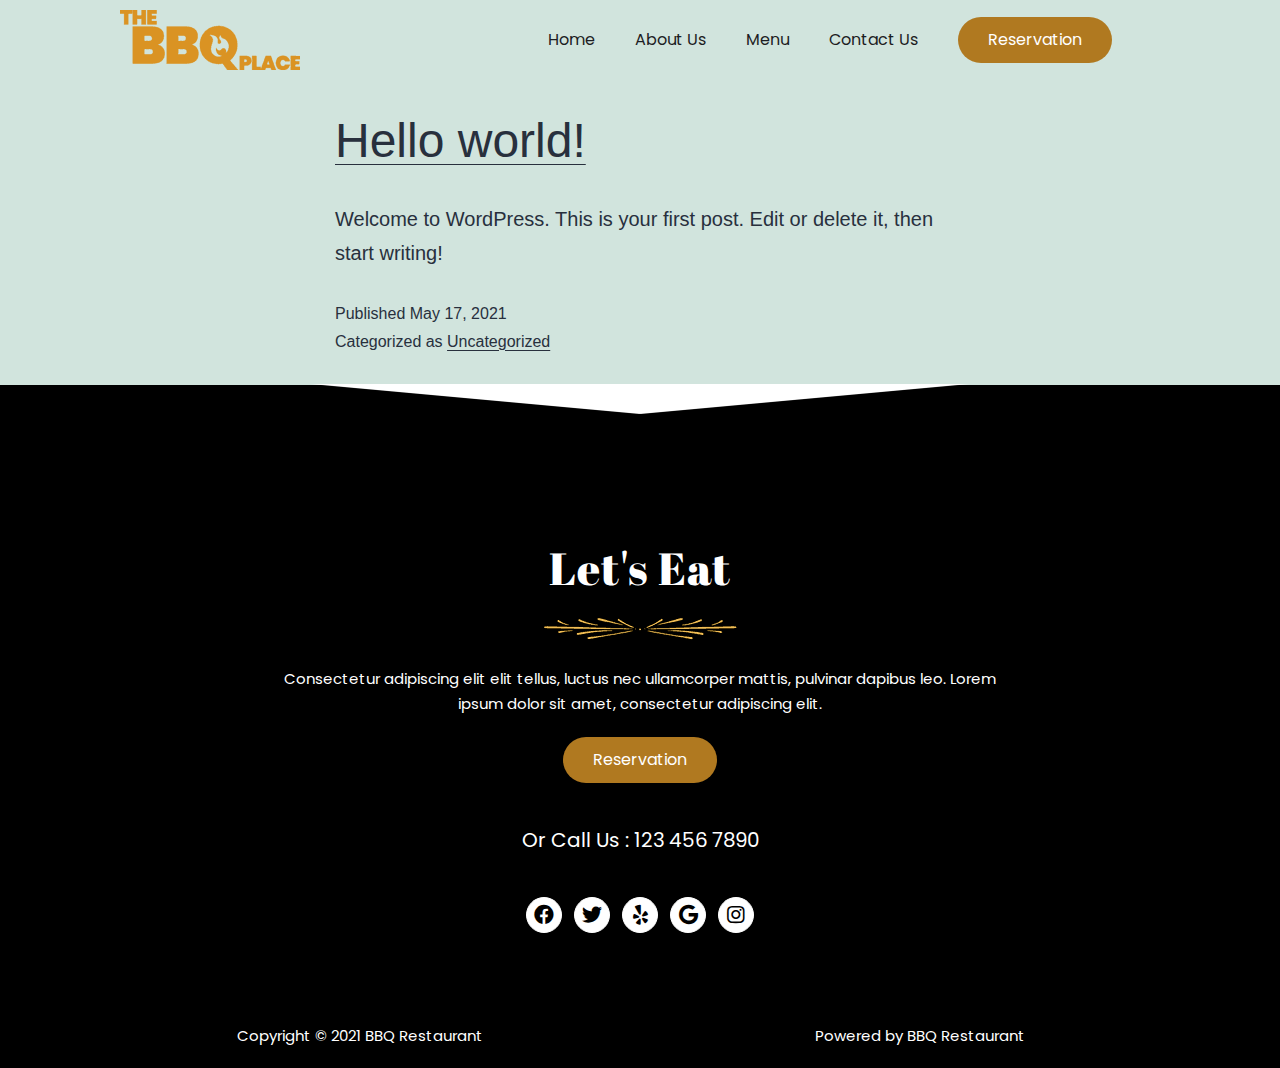
<file: sample-page/index.html>
<!DOCTYPE html>
<html lang="en-US">
<head>
	<meta charset="UTF-8">
	<meta name="viewport" content="width=device-width, initial-scale=1.0, viewport-fit=cover">		<title>Sample Page – BBQ</title>
<meta name="robots" content="max-image-preview:large">
<link rel="dns-prefetch" href="//s.w.org">


<link rel="stylesheet" id="wp-block-library-css" href="https://kanizfatema47.github.io/bestbbq/wp-includes/css/dist/block-library/style.min.css" media="all">
<link rel="stylesheet" id="wp-block-library-theme-css" href="https://kanizfatema47.github.io/bestbbq/wp-includes/css/dist/block-library/theme.min.css" media="all">
<link rel="stylesheet" id="twenty-twenty-one-style-css" href="https://kanizfatema47.github.io/bestbbq/wp-content/themes/twentytwentyone/style.css" media="all">
<link rel="stylesheet" id="twenty-twenty-one-print-style-css" href="https://kanizfatema47.github.io/bestbbq/wp-content/themes/twentytwentyone/assets/css/print.css" media="print">
<link rel="stylesheet" id="elementor-icons-css" href="https://kanizfatema47.github.io/bestbbq/wp-content/plugins/elementor/assets/lib/eicons/css/elementor-icons.min.css" media="all">
<link rel="stylesheet" id="elementor-animations-css" href="https://kanizfatema47.github.io/bestbbq/wp-content/plugins/elementor/assets/lib/animations/animations.min.css" media="all">
<link rel="stylesheet" id="elementor-frontend-css" href="https://kanizfatema47.github.io/bestbbq/wp-content/plugins/elementor/assets/css/frontend.min.css" media="all">
<style id="elementor-frontend-inline-css">
@font-face{font-family:eicons;src:url(https://kanizfatema47.github.io/bestbbq/wp-content/plugins/elementor/assets/lib/eicons/fonts/eicons.eot?5.10.0);src:url(https://kanizfatema47.github.io/bestbbq/wp-content/plugins/elementor/assets/lib/eicons/fonts/eicons.eot?5.10.0#iefix) format("embedded-opentype"),url(https://kanizfatema47.github.io/bestbbq/wp-content/plugins/elementor/assets/lib/eicons/fonts/eicons.woff2?5.10.0) format("woff2"),url(https://kanizfatema47.github.io/bestbbq/wp-content/plugins/elementor/assets/lib/eicons/fonts/eicons.woff?5.10.0) format("woff"),url(https://kanizfatema47.github.io/bestbbq/wp-content/plugins/elementor/assets/lib/eicons/fonts/eicons.ttf?5.10.0) format("truetype"),url(https://kanizfatema47.github.io/bestbbq/wp-content/plugins/elementor/assets/lib/eicons/fonts/eicons.svg?5.10.0#eicon) format("svg");font-weight:400;font-style:normal}
</style>
<link rel="stylesheet" id="elementor-post-31-css" href="https://kanizfatema47.github.io/bestbbq/wp-content/uploads/elementor/css/post-31.css" media="all">
<link rel="stylesheet" id="elementor-pro-css" href="https://kanizfatema47.github.io/bestbbq/wp-content/plugins/elementor-pro/assets/css/frontend.min.css" media="all">
<link rel="stylesheet" id="elementor-global-css" href="https://kanizfatema47.github.io/bestbbq/wp-content/uploads/elementor/css/global.css" media="all">
<link rel="stylesheet" id="elementor-post-30-css" href="https://kanizfatema47.github.io/bestbbq/wp-content/uploads/elementor/css/post-30.css" media="all">
<link rel="stylesheet" id="elementor-post-55-css" href="https://kanizfatema47.github.io/bestbbq/wp-content/uploads/elementor/css/post-55.css" media="all">
<link rel="stylesheet" id="google-fonts-1-css" href="https://fonts.googleapis.com/css?family=Abril+Fatface%3A100%2C100italic%2C200%2C200italic%2C300%2C300italic%2C400%2C400italic%2C500%2C500italic%2C600%2C600italic%2C700%2C700italic%2C800%2C800italic%2C900%2C900italic%7CPoppins%3A100%2C100italic%2C200%2C200italic%2C300%2C300italic%2C400%2C400italic%2C500%2C500italic%2C600%2C600italic%2C700%2C700italic%2C800%2C800italic%2C900%2C900italic&display=auto&ver=5.7.2" media="all">
<link rel="stylesheet" id="elementor-icons-shared-0-css" href="https://kanizfatema47.github.io/bestbbq/wp-content/plugins/elementor/assets/lib/font-awesome/css/fontawesome.min.css" media="all">
<link rel="stylesheet" id="elementor-icons-fa-brands-css" href="https://kanizfatema47.github.io/bestbbq/wp-content/plugins/elementor/assets/lib/font-awesome/css/brands.min.css" media="all">


<style>.recentcomments a{display:inline !important;padding:0 !important;margin:0 !important;}</style></head>
<body class="blog wp-custom-logo wp-embed-responsive is-light-theme no-js hfeed has-main-navigation elementor-default elementor-kit-31">

		<div data-elementor-type="header" data-elementor-id="30" class="elementor elementor-30 elementor-location-header" data-elementor-settings="[]">
		<div class="elementor-section-wrap">
					<section class="elementor-section elementor-top-section elementor-element elementor-element-a36d7be elementor-section-boxed elementor-section-height-default elementor-section-height-default" data-id="a36d7be" data-element_type="section">
						<div class="elementor-container elementor-column-gap-default">
					<div class="elementor-column elementor-col-33 elementor-top-column elementor-element elementor-element-eb4ba9d" data-id="eb4ba9d" data-element_type="column">
			<div class="elementor-widget-wrap elementor-element-populated">
								<div class="elementor-element elementor-element-5a00071 elementor-widget elementor-widget-theme-site-logo elementor-widget-image" data-id="5a00071" data-element_type="widget" data-widget_type="theme-site-logo.default">
				<div class="elementor-widget-container">
																<a href="https://kanizfatema47.github.io/bestbbq">
							<img width="180" height="60" src="https://kanizfatema47.github.io/bestbbq/wp-content/uploads/2021/05/logo-free-img.png" class="attachment-full size-full" alt="" loading="lazy" style="width:100%;height:33.33%;max-width:180px;">								</a>
															</div>
				</div>
					</div>
		</div>
				<div class="elementor-column elementor-col-33 elementor-top-column elementor-element elementor-element-ff84976" data-id="ff84976" data-element_type="column">
			<div class="elementor-widget-wrap elementor-element-populated">
								<div class="elementor-element elementor-element-da7f8e2 elementor-nav-menu__align-right elementor-nav-menu--indicator-classic elementor-nav-menu--dropdown-tablet elementor-nav-menu__text-align-aside elementor-nav-menu--toggle elementor-nav-menu--burger elementor-widget elementor-widget-nav-menu" data-id="da7f8e2" data-element_type="widget" data-settings='{"layout":"horizontal","toggle":"burger"}' data-widget_type="nav-menu.default">
				<div class="elementor-widget-container">
						<nav role="navigation" class="elementor-nav-menu--main elementor-nav-menu__container elementor-nav-menu--layout-horizontal e--pointer-none"><ul id="menu-1-da7f8e2" class="elementor-nav-menu"><li class="menu-item menu-item-type-post_type menu-item-object-page menu-item-home menu-item-48"><a href="https://kanizfatema47.github.io/bestbbq/" class="elementor-item">Home</a></li>
<li class="menu-item menu-item-type-post_type menu-item-object-page menu-item-46"><a href="https://kanizfatema47.github.io/bestbbq/about-us/" class="elementor-item">About Us</a></li>
<li class="menu-item menu-item-type-post_type menu-item-object-page menu-item-45"><a href="https://kanizfatema47.github.io/bestbbq/menu/" class="elementor-item">Menu</a></li>
<li class="menu-item menu-item-type-post_type menu-item-object-page menu-item-47"><a href="https://kanizfatema47.github.io/bestbbq/contact-us/" class="elementor-item">Contact Us</a></li>
</ul></nav>
					<div class="elementor-menu-toggle" role="button" tabindex="0" aria-label="Menu Toggle" aria-expanded="false">
			<i class="eicon-menu-bar" aria-hidden="true"></i>
			<span class="elementor-screen-only">Menu</span>
		</div>
			<nav class="elementor-nav-menu--dropdown elementor-nav-menu__container" role="navigation" aria-hidden="true"><ul id="menu-2-da7f8e2" class="elementor-nav-menu"><li class="menu-item menu-item-type-post_type menu-item-object-page menu-item-home menu-item-48"><a href="https://kanizfatema47.github.io/bestbbq/" class="elementor-item">Home</a></li>
<li class="menu-item menu-item-type-post_type menu-item-object-page menu-item-46"><a href="https://kanizfatema47.github.io/bestbbq/about-us/" class="elementor-item">About Us</a></li>
<li class="menu-item menu-item-type-post_type menu-item-object-page menu-item-45"><a href="https://kanizfatema47.github.io/bestbbq/menu/" class="elementor-item">Menu</a></li>
<li class="menu-item menu-item-type-post_type menu-item-object-page menu-item-47"><a href="https://kanizfatema47.github.io/bestbbq/contact-us/" class="elementor-item">Contact Us</a></li>
</ul></nav>
				</div>
				</div>
					</div>
		</div>
				<div class="elementor-column elementor-col-33 elementor-top-column elementor-element elementor-element-2f27e87" data-id="2f27e87" data-element_type="column">
			<div class="elementor-widget-wrap elementor-element-populated">
								<div class="elementor-element elementor-element-938ddb3 elementor-mobile-align-center elementor-widget elementor-widget-button" data-id="938ddb3" data-element_type="widget" data-widget_type="button.default">
				<div class="elementor-widget-container">
					<div class="elementor-button-wrapper">
			<a href="#" class="elementor-button-link elementor-button elementor-size-md" role="button">
						<span class="elementor-button-content-wrapper">
						<span class="elementor-button-text">Reservation</span>
		</span>
					</a>
		</div>
				</div>
				</div>
					</div>
		</div>
							</div>
		</section>
				</div>
		</div>
		
<article id="post-1" class="post-1 post type-post status-publish format-standard hentry category-uncategorized entry">

	
<header class="entry-header">
	<h2 class="entry-title default-max-width"><a href="https://kanizfatema47.github.io/bestbbq/2021/05/17/hello-world/">Hello world!</a></h2></header>

	<div class="entry-content">
		<p>Welcome to WordPress. This is your first post. Edit or delete it, then start writing!</p>
	</div>

	<footer class="entry-footer default-max-width">
		<span class="posted-on">Published <time class="entry-date published updated" datetime="2021-05-17T14:43:26+00:00">May 17, 2021</time></span><div class="post-taxonomies"><span class="cat-links">Categorized as <a href="https://kanizfatema47.github.io/bestbbq/category/uncategorized/" rel="category tag">Uncategorized</a> </span></div>	</footer>
</article>
		<div data-elementor-type="footer" data-elementor-id="55" class="elementor elementor-55 elementor-location-footer" data-elementor-settings="[]">
		<div class="elementor-section-wrap">
					<section class="elementor-section elementor-top-section elementor-element elementor-element-5a835a9 elementor-section-boxed elementor-section-height-default elementor-section-height-default" data-id="5a835a9" data-element_type="section" data-settings='{"background_background":"classic","shape_divider_top":"arrow"}'>
							<div class="elementor-background-overlay"></div>
						<div class="elementor-shape elementor-shape-top" data-negative="false">
			<svg xmlns="http://www.w3.org/2000/svg" viewbox="0 0 700 10" preserveaspectratio="none">
	<path class="elementor-shape-fill" d="M350,10L340,0h20L350,10z"></path>
</svg>		</div>
					<div class="elementor-container elementor-column-gap-default">
					<div class="elementor-column elementor-col-100 elementor-top-column elementor-element elementor-element-1411a7d" data-id="1411a7d" data-element_type="column" data-settings='{"background_background":"classic"}'>
			<div class="elementor-widget-wrap elementor-element-populated">
					<div class="elementor-background-overlay"></div>
								<div class="elementor-element elementor-element-8cff210 elementor-widget elementor-widget-heading" data-id="8cff210" data-element_type="widget" data-widget_type="heading.default">
				<div class="elementor-widget-container">
			<h4 class="elementor-heading-title elementor-size-default">let's eat</h4>		</div>
				</div>
				<div class="elementor-element elementor-element-bb78881 elementor-widget elementor-widget-image" data-id="bb78881" data-element_type="widget" data-widget_type="image.default">
				<div class="elementor-widget-container">
															<img width="200" height="35" src="https://kanizfatema47.github.io/bestbbq/wp-content/uploads/2021/05/divider-free-img-1.png" class="attachment-large size-large" alt="" loading="lazy" style="width:100%;height:17.5%;max-width:200px;">															</div>
				</div>
				<div class="elementor-element elementor-element-b36be7d elementor-widget elementor-widget-text-editor" data-id="b36be7d" data-element_type="widget" data-widget_type="text-editor.default">
				<div class="elementor-widget-container">
								<p style="text-align: center;">Consectetur adipiscing elit elit tellus, luctus nec ullamcorper mattis, pulvinar dapibus leo.​ Lorem ipsum dolor sit amet, consectetur adipiscing elit.</p>						</div>
				</div>
				<div class="elementor-element elementor-element-e465542 elementor-align-center elementor-mobile-align-center elementor-widget elementor-widget-button" data-id="e465542" data-element_type="widget" data-widget_type="button.default">
				<div class="elementor-widget-container">
					<div class="elementor-button-wrapper">
			<a href="#" class="elementor-button-link elementor-button elementor-size-md" role="button">
						<span class="elementor-button-content-wrapper">
						<span class="elementor-button-text">Reservation</span>
		</span>
					</a>
		</div>
				</div>
				</div>
				<div class="elementor-element elementor-element-047b2ff elementor-widget elementor-widget-text-editor" data-id="047b2ff" data-element_type="widget" data-widget_type="text-editor.default">
				<div class="elementor-widget-container">
								<p>Or Call Us : 123 456 7890</p>						</div>
				</div>
				<div class="elementor-element elementor-element-b35da6f elementor-shape-circle elementor-grid-0 e-grid-align-center elementor-widget elementor-widget-social-icons" data-id="b35da6f" data-element_type="widget" data-widget_type="social-icons.default">
				<div class="elementor-widget-container">
					<div class="elementor-social-icons-wrapper elementor-grid">
							<div class="elementor-grid-item">
					<a class="elementor-icon elementor-social-icon elementor-social-icon-facebook elementor-animation-grow elementor-repeater-item-648fb69" target="_blank">
						<span class="elementor-screen-only">Facebook</span>
						<i class="fab fa-facebook"></i>					</a>
				</div>
							<div class="elementor-grid-item">
					<a class="elementor-icon elementor-social-icon elementor-social-icon-twitter elementor-animation-grow elementor-repeater-item-470d452" target="_blank">
						<span class="elementor-screen-only">Twitter</span>
						<i class="fab fa-twitter"></i>					</a>
				</div>
							<div class="elementor-grid-item">
					<a class="elementor-icon elementor-social-icon elementor-social-icon-yelp elementor-animation-grow elementor-repeater-item-723300a" target="_blank">
						<span class="elementor-screen-only">Yelp</span>
						<i class="fab fa-yelp"></i>					</a>
				</div>
							<div class="elementor-grid-item">
					<a class="elementor-icon elementor-social-icon elementor-social-icon-google elementor-animation-grow elementor-repeater-item-86410ec" target="_blank">
						<span class="elementor-screen-only">Google</span>
						<i class="fab fa-google"></i>					</a>
				</div>
							<div class="elementor-grid-item">
					<a class="elementor-icon elementor-social-icon elementor-social-icon-instagram elementor-animation-grow elementor-repeater-item-dfe9ffb" target="_blank">
						<span class="elementor-screen-only">Instagram</span>
						<i class="fab fa-instagram"></i>					</a>
				</div>
					</div>
				</div>
				</div>
				<section class="elementor-section elementor-inner-section elementor-element elementor-element-bd6d045 elementor-section-boxed elementor-section-height-default elementor-section-height-default" data-id="bd6d045" data-element_type="section">
						<div class="elementor-container elementor-column-gap-default">
					<div class="elementor-column elementor-col-50 elementor-inner-column elementor-element elementor-element-9e604f4" data-id="9e604f4" data-element_type="column">
			<div class="elementor-widget-wrap elementor-element-populated">
								<div class="elementor-element elementor-element-f3ee10c elementor-widget elementor-widget-text-editor" data-id="f3ee10c" data-element_type="widget" data-widget_type="text-editor.default">
				<div class="elementor-widget-container">
								<p style="text-align: center;">Copyright © 2021 BBQ Restaurant</p>						</div>
				</div>
					</div>
		</div>
				<div class="elementor-column elementor-col-50 elementor-inner-column elementor-element elementor-element-08d7745" data-id="08d7745" data-element_type="column">
			<div class="elementor-widget-wrap elementor-element-populated">
								<div class="elementor-element elementor-element-06574dd elementor-widget elementor-widget-text-editor" data-id="06574dd" data-element_type="widget" data-widget_type="text-editor.default">
				<div class="elementor-widget-container">
								<p style="text-align: center;">Powered by BBQ Restaurant</p>						</div>
				</div>
					</div>
		</div>
							</div>
		</section>
					</div>
		</div>
							</div>
		</section>
				</div>
		</div>
		
<script>document.body.classList.remove("no-js");</script>	<script>
	if ( -1 !== navigator.userAgent.indexOf( 'MSIE' ) || -1 !== navigator.appVersion.indexOf( 'Trident/' ) ) {
		document.body.classList.add( 'is-IE' );
	}
	</script>
	<script src="https://kanizfatema47.github.io/bestbbq/wp-content/themes/twentytwentyone/assets/js/polyfills.js" id="twenty-twenty-one-ie11-polyfills-js"></script>
<script src="https://kanizfatema47.github.io/bestbbq/wp-content/themes/twentytwentyone/assets/js/primary-navigation.js" id="twenty-twenty-one-primary-navigation-script-js"></script>
<script src="https://kanizfatema47.github.io/bestbbq/wp-content/themes/twentytwentyone/assets/js/responsive-embeds.js" id="twenty-twenty-one-responsive-embeds-script-js"></script>
<script src="https://kanizfatema47.github.io/bestbbq/wp-includes/js/jquery/jquery.min.js" id="jquery-core-js"></script>
<script src="https://kanizfatema47.github.io/bestbbq/wp-includes/js/jquery/jquery-migrate.min.js" id="jquery-migrate-js"></script>
<script src="https://kanizfatema47.github.io/bestbbq/wp-content/plugins/elementor-pro/assets/lib/smartmenus/jquery.smartmenus.min.js" id="smartmenus-js"></script>
<script src="https://kanizfatema47.github.io/bestbbq/wp-content/plugins/elementor-pro/assets/js/webpack-pro.runtime.min.js" id="elementor-pro-webpack-runtime-js"></script>
<script src="https://kanizfatema47.github.io/bestbbq/wp-content/plugins/elementor/assets/js/webpack.runtime.min.js" id="elementor-webpack-runtime-js"></script>
<script src="https://kanizfatema47.github.io/bestbbq/wp-content/plugins/elementor/assets/js/frontend-modules.min.js" id="elementor-frontend-modules-js"></script>
<script src="https://kanizfatema47.github.io/bestbbq/wp-content/plugins/elementor-pro/assets/lib/sticky/jquery.sticky.min.js" id="elementor-sticky-js"></script>
<script id="elementor-pro-frontend-js-before">
var ElementorProFrontendConfig = {"ajaxurl":"https:\/\/kanizfatema47.github.io\/bestbbq\/wp-admin\/admin-ajax.php","nonce":"c4d3b0ba6e","urls":{"assets":"https:\/\/kanizfatema47.github.io\/bestbbq\/wp-content\/plugins\/elementor-pro\/assets\/"},"i18n":{"toc_no_headings_found":"No headings were found on this page."},"shareButtonsNetworks":{"facebook":{"title":"Facebook","has_counter":true},"twitter":{"title":"Twitter"},"google":{"title":"Google+","has_counter":true},"linkedin":{"title":"LinkedIn","has_counter":true},"pinterest":{"title":"Pinterest","has_counter":true},"reddit":{"title":"Reddit","has_counter":true},"vk":{"title":"VK","has_counter":true},"odnoklassniki":{"title":"OK","has_counter":true},"tumblr":{"title":"Tumblr"},"digg":{"title":"Digg"},"skype":{"title":"Skype"},"stumbleupon":{"title":"StumbleUpon","has_counter":true},"mix":{"title":"Mix"},"telegram":{"title":"Telegram"},"pocket":{"title":"Pocket","has_counter":true},"xing":{"title":"XING","has_counter":true},"whatsapp":{"title":"WhatsApp"},"email":{"title":"Email"},"print":{"title":"Print"}},"facebook_sdk":{"lang":"en_US","app_id":""},"lottie":{"defaultAnimationUrl":"https:\/\/kanizfatema47.github.io\/bestbbq\/wp-content\/plugins\/elementor-pro\/modules\/lottie\/assets\/animations\/default.json"}};
</script>
<script src="https://kanizfatema47.github.io/bestbbq/wp-content/plugins/elementor-pro/assets/js/frontend.min.js" id="elementor-pro-frontend-js"></script>
<script src="https://kanizfatema47.github.io/bestbbq/wp-content/plugins/elementor/assets/lib/waypoints/waypoints.min.js" id="elementor-waypoints-js"></script>
<script src="https://kanizfatema47.github.io/bestbbq/wp-includes/js/jquery/ui/core.min.js" id="jquery-ui-core-js"></script>
<script src="https://kanizfatema47.github.io/bestbbq/wp-content/plugins/elementor/assets/lib/swiper/swiper.min.js" id="swiper-js"></script>
<script src="https://kanizfatema47.github.io/bestbbq/wp-content/plugins/elementor/assets/lib/share-link/share-link.min.js" id="share-link-js"></script>
<script src="https://kanizfatema47.github.io/bestbbq/wp-content/plugins/elementor/assets/lib/dialog/dialog.min.js" id="elementor-dialog-js"></script>
<script id="elementor-frontend-js-before">
var elementorFrontendConfig = {"environmentMode":{"edit":false,"wpPreview":false,"isScriptDebug":false},"i18n":{"shareOnFacebook":"Share on Facebook","shareOnTwitter":"Share on Twitter","pinIt":"Pin it","download":"Download","downloadImage":"Download image","fullscreen":"Fullscreen","zoom":"Zoom","share":"Share","playVideo":"Play Video","previous":"Previous","next":"Next","close":"Close"},"is_rtl":false,"breakpoints":{"xs":0,"sm":480,"md":768,"lg":1025,"xl":1440,"xxl":1600},"responsive":{"breakpoints":{"mobile":{"label":"Mobile","value":767,"direction":"max","is_enabled":true},"mobile_extra":{"label":"Mobile Extra","value":880,"direction":"max","is_enabled":false},"tablet":{"label":"Tablet","value":1024,"direction":"max","is_enabled":true},"tablet_extra":{"label":"Tablet Extra","value":1365,"direction":"max","is_enabled":false},"laptop":{"label":"Laptop","value":1620,"direction":"max","is_enabled":false},"widescreen":{"label":"Widescreen","value":2400,"direction":"min","is_enabled":false}}},"version":"3.2.3","is_static":false,"experimentalFeatures":{"e_dom_optimization":true,"a11y_improvements":true,"landing-pages":true,"form-submissions":true},"urls":{"assets":"https:\/\/kanizfatema47.github.io\/bestbbq\/wp-content\/plugins\/elementor\/assets\/"},"settings":{"editorPreferences":[]},"kit":{"active_breakpoints":["viewport_mobile","viewport_tablet"],"global_image_lightbox":"yes","lightbox_enable_counter":"yes","lightbox_enable_fullscreen":"yes","lightbox_enable_zoom":"yes","lightbox_enable_share":"yes","lightbox_title_src":"title","lightbox_description_src":"description"},"post":{"id":0,"title":"Sample Page – BBQ","excerpt":""}};
</script>
<script src="https://kanizfatema47.github.io/bestbbq/wp-content/plugins/elementor/assets/js/frontend.min.js" id="elementor-frontend-js"></script>
<script src="https://kanizfatema47.github.io/bestbbq/wp-content/plugins/elementor-pro/assets/js/preloaded-elements-handlers.min.js" id="pro-preloaded-elements-handlers-js"></script>
<script src="https://kanizfatema47.github.io/bestbbq/wp-content/plugins/elementor/assets/js/preloaded-modules.min.js" id="preloaded-modules-js"></script>
	<script>
	/(trident|msie)/i.test(navigator.userAgent)&&document.getElementById&&window.addEventListener&&window.addEventListener("hashchange",(function(){var t,e=location.hash.substring(1);/^[A-z0-9_-]+$/.test(e)&&(t=document.getElementById(e))&&(/^(?:a|select|input|button|textarea)$/i.test(t.tagName)||(t.tabIndex=-1),t.focus())}),!1);
	</script>
	
</body>
</html>
</file>
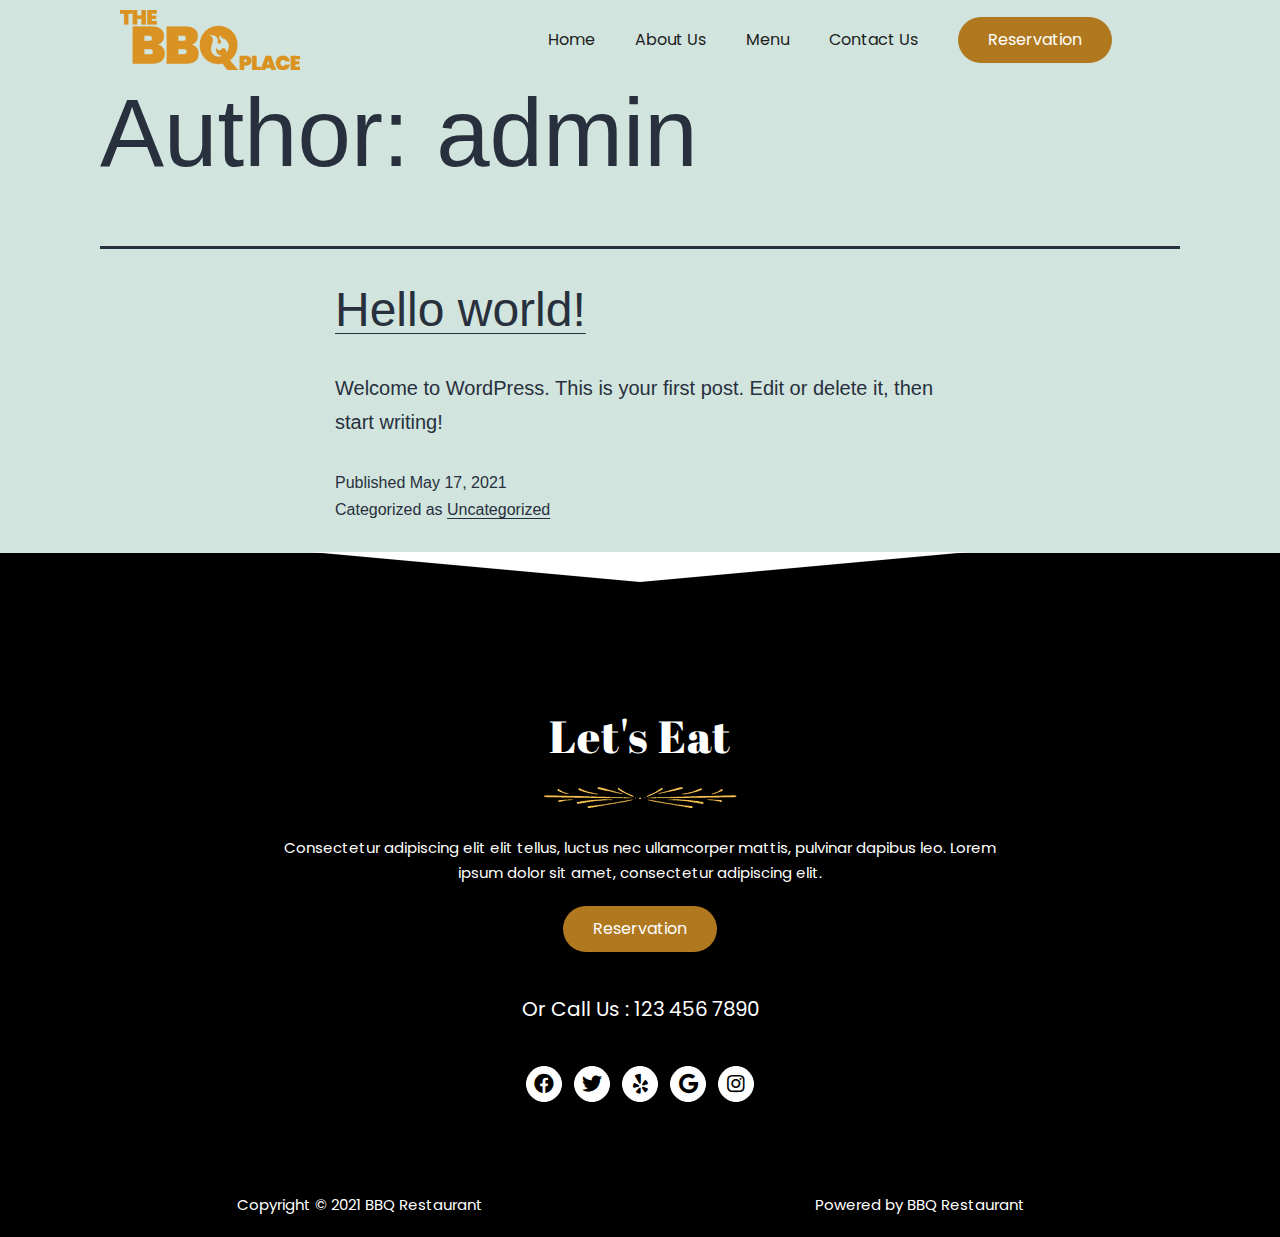
<file: author/admin/index.html>
<!DOCTYPE html>
<html lang="en-US">
<head>
	<meta charset="UTF-8">
	<meta name="viewport" content="width=device-width, initial-scale=1.0, viewport-fit=cover">		<title>admin – BBQ</title>
<meta name="robots" content="max-image-preview:large">
<link rel="dns-prefetch" href="//s.w.org">



<link rel="stylesheet" id="wp-block-library-css" href="https://kanizfatema47.github.io/bestbbq/wp-includes/css/dist/block-library/style.min.css" media="all">
<link rel="stylesheet" id="wp-block-library-theme-css" href="https://kanizfatema47.github.io/bestbbq/wp-includes/css/dist/block-library/theme.min.css" media="all">
<link rel="stylesheet" id="twenty-twenty-one-style-css" href="https://kanizfatema47.github.io/bestbbq/wp-content/themes/twentytwentyone/style.css" media="all">
<link rel="stylesheet" id="twenty-twenty-one-print-style-css" href="https://kanizfatema47.github.io/bestbbq/wp-content/themes/twentytwentyone/assets/css/print.css" media="print">
<link rel="stylesheet" id="elementor-icons-css" href="https://kanizfatema47.github.io/bestbbq/wp-content/plugins/elementor/assets/lib/eicons/css/elementor-icons.min.css" media="all">
<link rel="stylesheet" id="elementor-animations-css" href="https://kanizfatema47.github.io/bestbbq/wp-content/plugins/elementor/assets/lib/animations/animations.min.css" media="all">
<link rel="stylesheet" id="elementor-frontend-css" href="https://kanizfatema47.github.io/bestbbq/wp-content/plugins/elementor/assets/css/frontend.min.css" media="all">
<style id="elementor-frontend-inline-css">
@font-face{font-family:eicons;src:url(https://kanizfatema47.github.io/bestbbq/wp-content/plugins/elementor/assets/lib/eicons/fonts/eicons.eot?5.10.0);src:url(https://kanizfatema47.github.io/bestbbq/wp-content/plugins/elementor/assets/lib/eicons/fonts/eicons.eot?5.10.0#iefix) format("embedded-opentype"),url(https://kanizfatema47.github.io/bestbbq/wp-content/plugins/elementor/assets/lib/eicons/fonts/eicons.woff2?5.10.0) format("woff2"),url(https://kanizfatema47.github.io/bestbbq/wp-content/plugins/elementor/assets/lib/eicons/fonts/eicons.woff?5.10.0) format("woff"),url(https://kanizfatema47.github.io/bestbbq/wp-content/plugins/elementor/assets/lib/eicons/fonts/eicons.ttf?5.10.0) format("truetype"),url(https://kanizfatema47.github.io/bestbbq/wp-content/plugins/elementor/assets/lib/eicons/fonts/eicons.svg?5.10.0#eicon) format("svg");font-weight:400;font-style:normal}
</style>
<link rel="stylesheet" id="elementor-post-31-css" href="https://kanizfatema47.github.io/bestbbq/wp-content/uploads/elementor/css/post-31.css" media="all">
<link rel="stylesheet" id="elementor-pro-css" href="https://kanizfatema47.github.io/bestbbq/wp-content/plugins/elementor-pro/assets/css/frontend.min.css" media="all">
<link rel="stylesheet" id="elementor-global-css" href="https://kanizfatema47.github.io/bestbbq/wp-content/uploads/elementor/css/global.css" media="all">
<link rel="stylesheet" id="elementor-post-30-css" href="https://kanizfatema47.github.io/bestbbq/wp-content/uploads/elementor/css/post-30.css" media="all">
<link rel="stylesheet" id="elementor-post-55-css" href="https://kanizfatema47.github.io/bestbbq/wp-content/uploads/elementor/css/post-55.css" media="all">
<link rel="stylesheet" id="google-fonts-1-css" href="https://fonts.googleapis.com/css?family=Abril+Fatface%3A100%2C100italic%2C200%2C200italic%2C300%2C300italic%2C400%2C400italic%2C500%2C500italic%2C600%2C600italic%2C700%2C700italic%2C800%2C800italic%2C900%2C900italic%7CPoppins%3A100%2C100italic%2C200%2C200italic%2C300%2C300italic%2C400%2C400italic%2C500%2C500italic%2C600%2C600italic%2C700%2C700italic%2C800%2C800italic%2C900%2C900italic&display=auto&ver=5.7.2" media="all">
<link rel="stylesheet" id="elementor-icons-shared-0-css" href="https://kanizfatema47.github.io/bestbbq/wp-content/plugins/elementor/assets/lib/font-awesome/css/fontawesome.min.css" media="all">
<link rel="stylesheet" id="elementor-icons-fa-brands-css" href="https://kanizfatema47.github.io/bestbbq/wp-content/plugins/elementor/assets/lib/font-awesome/css/brands.min.css" media="all">


<style>.recentcomments a{display:inline !important;padding:0 !important;margin:0 !important;}</style></head>
<body class="archive author author-admin author-1 wp-custom-logo wp-embed-responsive is-light-theme no-js hfeed has-main-navigation elementor-default elementor-kit-31">

		<div data-elementor-type="header" data-elementor-id="30" class="elementor elementor-30 elementor-location-header" data-elementor-settings="[]">
		<div class="elementor-section-wrap">
					<section class="elementor-section elementor-top-section elementor-element elementor-element-a36d7be elementor-section-boxed elementor-section-height-default elementor-section-height-default" data-id="a36d7be" data-element_type="section">
						<div class="elementor-container elementor-column-gap-default">
					<div class="elementor-column elementor-col-33 elementor-top-column elementor-element elementor-element-eb4ba9d" data-id="eb4ba9d" data-element_type="column">
			<div class="elementor-widget-wrap elementor-element-populated">
								<div class="elementor-element elementor-element-5a00071 elementor-widget elementor-widget-theme-site-logo elementor-widget-image" data-id="5a00071" data-element_type="widget" data-widget_type="theme-site-logo.default">
				<div class="elementor-widget-container">
																<a href="https://kanizfatema47.github.io/bestbbq">
							<img width="180" height="60" src="https://kanizfatema47.github.io/bestbbq/wp-content/uploads/2021/05/logo-free-img.png" class="attachment-full size-full" alt="" loading="lazy" style="width:100%;height:33.33%;max-width:180px;">								</a>
															</div>
				</div>
					</div>
		</div>
				<div class="elementor-column elementor-col-33 elementor-top-column elementor-element elementor-element-ff84976" data-id="ff84976" data-element_type="column">
			<div class="elementor-widget-wrap elementor-element-populated">
								<div class="elementor-element elementor-element-da7f8e2 elementor-nav-menu__align-right elementor-nav-menu--indicator-classic elementor-nav-menu--dropdown-tablet elementor-nav-menu__text-align-aside elementor-nav-menu--toggle elementor-nav-menu--burger elementor-widget elementor-widget-nav-menu" data-id="da7f8e2" data-element_type="widget" data-settings='{"layout":"horizontal","toggle":"burger"}' data-widget_type="nav-menu.default">
				<div class="elementor-widget-container">
						<nav role="navigation" class="elementor-nav-menu--main elementor-nav-menu__container elementor-nav-menu--layout-horizontal e--pointer-none"><ul id="menu-1-da7f8e2" class="elementor-nav-menu"><li class="menu-item menu-item-type-post_type menu-item-object-page menu-item-home menu-item-48"><a href="https://kanizfatema47.github.io/bestbbq/" class="elementor-item">Home</a></li>
<li class="menu-item menu-item-type-post_type menu-item-object-page menu-item-46"><a href="https://kanizfatema47.github.io/bestbbq/about-us/" class="elementor-item">About Us</a></li>
<li class="menu-item menu-item-type-post_type menu-item-object-page menu-item-45"><a href="https://kanizfatema47.github.io/bestbbq/menu/" class="elementor-item">Menu</a></li>
<li class="menu-item menu-item-type-post_type menu-item-object-page menu-item-47"><a href="https://kanizfatema47.github.io/bestbbq/contact-us/" class="elementor-item">Contact Us</a></li>
</ul></nav>
					<div class="elementor-menu-toggle" role="button" tabindex="0" aria-label="Menu Toggle" aria-expanded="false">
			<i class="eicon-menu-bar" aria-hidden="true"></i>
			<span class="elementor-screen-only">Menu</span>
		</div>
			<nav class="elementor-nav-menu--dropdown elementor-nav-menu__container" role="navigation" aria-hidden="true"><ul id="menu-2-da7f8e2" class="elementor-nav-menu"><li class="menu-item menu-item-type-post_type menu-item-object-page menu-item-home menu-item-48"><a href="https://kanizfatema47.github.io/bestbbq/" class="elementor-item">Home</a></li>
<li class="menu-item menu-item-type-post_type menu-item-object-page menu-item-46"><a href="https://kanizfatema47.github.io/bestbbq/about-us/" class="elementor-item">About Us</a></li>
<li class="menu-item menu-item-type-post_type menu-item-object-page menu-item-45"><a href="https://kanizfatema47.github.io/bestbbq/menu/" class="elementor-item">Menu</a></li>
<li class="menu-item menu-item-type-post_type menu-item-object-page menu-item-47"><a href="https://kanizfatema47.github.io/bestbbq/contact-us/" class="elementor-item">Contact Us</a></li>
</ul></nav>
				</div>
				</div>
					</div>
		</div>
				<div class="elementor-column elementor-col-33 elementor-top-column elementor-element elementor-element-2f27e87" data-id="2f27e87" data-element_type="column">
			<div class="elementor-widget-wrap elementor-element-populated">
								<div class="elementor-element elementor-element-938ddb3 elementor-mobile-align-center elementor-widget elementor-widget-button" data-id="938ddb3" data-element_type="widget" data-widget_type="button.default">
				<div class="elementor-widget-container">
					<div class="elementor-button-wrapper">
			<a href="#" class="elementor-button-link elementor-button elementor-size-md" role="button">
						<span class="elementor-button-content-wrapper">
						<span class="elementor-button-text">Reservation</span>
		</span>
					</a>
		</div>
				</div>
				</div>
					</div>
		</div>
							</div>
		</section>
				</div>
		</div>
		

	<header class="page-header alignwide">
		<h1 class="page-title">Author: <span>admin</span></h1>			</header>

					
<article id="post-1" class="post-1 post type-post status-publish format-standard hentry category-uncategorized entry">

	
<header class="entry-header">
	<h2 class="entry-title default-max-width"><a href="https://kanizfatema47.github.io/bestbbq/2021/05/17/hello-world/">Hello world!</a></h2></header>

	<div class="entry-content">
		<p>Welcome to WordPress. This is your first post. Edit or delete it, then start writing!</p>
	</div>

	<footer class="entry-footer default-max-width">
		<span class="posted-on">Published <time class="entry-date published updated" datetime="2021-05-17T14:43:26+00:00">May 17, 2021</time></span><div class="post-taxonomies"><span class="cat-links">Categorized as <a href="https://kanizfatema47.github.io/bestbbq/category/uncategorized/" rel="category tag">Uncategorized</a> </span></div>	</footer>
</article>
	
	

		<div data-elementor-type="footer" data-elementor-id="55" class="elementor elementor-55 elementor-location-footer" data-elementor-settings="[]">
		<div class="elementor-section-wrap">
					<section class="elementor-section elementor-top-section elementor-element elementor-element-5a835a9 elementor-section-boxed elementor-section-height-default elementor-section-height-default" data-id="5a835a9" data-element_type="section" data-settings='{"background_background":"classic","shape_divider_top":"arrow"}'>
							<div class="elementor-background-overlay"></div>
						<div class="elementor-shape elementor-shape-top" data-negative="false">
			<svg xmlns="http://www.w3.org/2000/svg" viewbox="0 0 700 10" preserveaspectratio="none">
	<path class="elementor-shape-fill" d="M350,10L340,0h20L350,10z"></path>
</svg>		</div>
					<div class="elementor-container elementor-column-gap-default">
					<div class="elementor-column elementor-col-100 elementor-top-column elementor-element elementor-element-1411a7d" data-id="1411a7d" data-element_type="column" data-settings='{"background_background":"classic"}'>
			<div class="elementor-widget-wrap elementor-element-populated">
					<div class="elementor-background-overlay"></div>
								<div class="elementor-element elementor-element-8cff210 elementor-widget elementor-widget-heading" data-id="8cff210" data-element_type="widget" data-widget_type="heading.default">
				<div class="elementor-widget-container">
			<h4 class="elementor-heading-title elementor-size-default">let's eat</h4>		</div>
				</div>
				<div class="elementor-element elementor-element-bb78881 elementor-widget elementor-widget-image" data-id="bb78881" data-element_type="widget" data-widget_type="image.default">
				<div class="elementor-widget-container">
															<img width="200" height="35" src="https://kanizfatema47.github.io/bestbbq/wp-content/uploads/2021/05/divider-free-img-1.png" class="attachment-large size-large" alt="" loading="lazy" style="width:100%;height:17.5%;max-width:200px;">															</div>
				</div>
				<div class="elementor-element elementor-element-b36be7d elementor-widget elementor-widget-text-editor" data-id="b36be7d" data-element_type="widget" data-widget_type="text-editor.default">
				<div class="elementor-widget-container">
								<p style="text-align: center;">Consectetur adipiscing elit elit tellus, luctus nec ullamcorper mattis, pulvinar dapibus leo.​ Lorem ipsum dolor sit amet, consectetur adipiscing elit.</p>						</div>
				</div>
				<div class="elementor-element elementor-element-e465542 elementor-align-center elementor-mobile-align-center elementor-widget elementor-widget-button" data-id="e465542" data-element_type="widget" data-widget_type="button.default">
				<div class="elementor-widget-container">
					<div class="elementor-button-wrapper">
			<a href="#" class="elementor-button-link elementor-button elementor-size-md" role="button">
						<span class="elementor-button-content-wrapper">
						<span class="elementor-button-text">Reservation</span>
		</span>
					</a>
		</div>
				</div>
				</div>
				<div class="elementor-element elementor-element-047b2ff elementor-widget elementor-widget-text-editor" data-id="047b2ff" data-element_type="widget" data-widget_type="text-editor.default">
				<div class="elementor-widget-container">
								<p>Or Call Us : 123 456 7890</p>						</div>
				</div>
				<div class="elementor-element elementor-element-b35da6f elementor-shape-circle elementor-grid-0 e-grid-align-center elementor-widget elementor-widget-social-icons" data-id="b35da6f" data-element_type="widget" data-widget_type="social-icons.default">
				<div class="elementor-widget-container">
					<div class="elementor-social-icons-wrapper elementor-grid">
							<div class="elementor-grid-item">
					<a class="elementor-icon elementor-social-icon elementor-social-icon-facebook elementor-animation-grow elementor-repeater-item-648fb69" target="_blank">
						<span class="elementor-screen-only">Facebook</span>
						<i class="fab fa-facebook"></i>					</a>
				</div>
							<div class="elementor-grid-item">
					<a class="elementor-icon elementor-social-icon elementor-social-icon-twitter elementor-animation-grow elementor-repeater-item-470d452" target="_blank">
						<span class="elementor-screen-only">Twitter</span>
						<i class="fab fa-twitter"></i>					</a>
				</div>
							<div class="elementor-grid-item">
					<a class="elementor-icon elementor-social-icon elementor-social-icon-yelp elementor-animation-grow elementor-repeater-item-723300a" target="_blank">
						<span class="elementor-screen-only">Yelp</span>
						<i class="fab fa-yelp"></i>					</a>
				</div>
							<div class="elementor-grid-item">
					<a class="elementor-icon elementor-social-icon elementor-social-icon-google elementor-animation-grow elementor-repeater-item-86410ec" target="_blank">
						<span class="elementor-screen-only">Google</span>
						<i class="fab fa-google"></i>					</a>
				</div>
							<div class="elementor-grid-item">
					<a class="elementor-icon elementor-social-icon elementor-social-icon-instagram elementor-animation-grow elementor-repeater-item-dfe9ffb" target="_blank">
						<span class="elementor-screen-only">Instagram</span>
						<i class="fab fa-instagram"></i>					</a>
				</div>
					</div>
				</div>
				</div>
				<section class="elementor-section elementor-inner-section elementor-element elementor-element-bd6d045 elementor-section-boxed elementor-section-height-default elementor-section-height-default" data-id="bd6d045" data-element_type="section">
						<div class="elementor-container elementor-column-gap-default">
					<div class="elementor-column elementor-col-50 elementor-inner-column elementor-element elementor-element-9e604f4" data-id="9e604f4" data-element_type="column">
			<div class="elementor-widget-wrap elementor-element-populated">
								<div class="elementor-element elementor-element-f3ee10c elementor-widget elementor-widget-text-editor" data-id="f3ee10c" data-element_type="widget" data-widget_type="text-editor.default">
				<div class="elementor-widget-container">
								<p style="text-align: center;">Copyright © 2021 BBQ Restaurant</p>						</div>
				</div>
					</div>
		</div>
				<div class="elementor-column elementor-col-50 elementor-inner-column elementor-element elementor-element-08d7745" data-id="08d7745" data-element_type="column">
			<div class="elementor-widget-wrap elementor-element-populated">
								<div class="elementor-element elementor-element-06574dd elementor-widget elementor-widget-text-editor" data-id="06574dd" data-element_type="widget" data-widget_type="text-editor.default">
				<div class="elementor-widget-container">
								<p style="text-align: center;">Powered by BBQ Restaurant</p>						</div>
				</div>
					</div>
		</div>
							</div>
		</section>
					</div>
		</div>
							</div>
		</section>
				</div>
		</div>
		
<script>document.body.classList.remove("no-js");</script>	<script>
	if ( -1 !== navigator.userAgent.indexOf( 'MSIE' ) || -1 !== navigator.appVersion.indexOf( 'Trident/' ) ) {
		document.body.classList.add( 'is-IE' );
	}
	</script>
	<script src="https://kanizfatema47.github.io/bestbbq/wp-content/themes/twentytwentyone/assets/js/polyfills.js" id="twenty-twenty-one-ie11-polyfills-js"></script>
<script src="https://kanizfatema47.github.io/bestbbq/wp-content/themes/twentytwentyone/assets/js/primary-navigation.js" id="twenty-twenty-one-primary-navigation-script-js"></script>
<script src="https://kanizfatema47.github.io/bestbbq/wp-content/themes/twentytwentyone/assets/js/responsive-embeds.js" id="twenty-twenty-one-responsive-embeds-script-js"></script>
<script src="https://kanizfatema47.github.io/bestbbq/wp-includes/js/jquery/jquery.min.js" id="jquery-core-js"></script>
<script src="https://kanizfatema47.github.io/bestbbq/wp-includes/js/jquery/jquery-migrate.min.js" id="jquery-migrate-js"></script>
<script src="https://kanizfatema47.github.io/bestbbq/wp-content/plugins/elementor-pro/assets/lib/smartmenus/jquery.smartmenus.min.js" id="smartmenus-js"></script>
<script src="https://kanizfatema47.github.io/bestbbq/wp-content/plugins/elementor-pro/assets/js/webpack-pro.runtime.min.js" id="elementor-pro-webpack-runtime-js"></script>
<script src="https://kanizfatema47.github.io/bestbbq/wp-content/plugins/elementor/assets/js/webpack.runtime.min.js" id="elementor-webpack-runtime-js"></script>
<script src="https://kanizfatema47.github.io/bestbbq/wp-content/plugins/elementor/assets/js/frontend-modules.min.js" id="elementor-frontend-modules-js"></script>
<script src="https://kanizfatema47.github.io/bestbbq/wp-content/plugins/elementor-pro/assets/lib/sticky/jquery.sticky.min.js" id="elementor-sticky-js"></script>
<script id="elementor-pro-frontend-js-before">
var ElementorProFrontendConfig = {"ajaxurl":"https:\/\/kanizfatema47.github.io\/bestbbq\/wp-admin\/admin-ajax.php","nonce":"c4d3b0ba6e","urls":{"assets":"https:\/\/kanizfatema47.github.io\/bestbbq\/wp-content\/plugins\/elementor-pro\/assets\/"},"i18n":{"toc_no_headings_found":"No headings were found on this page."},"shareButtonsNetworks":{"facebook":{"title":"Facebook","has_counter":true},"twitter":{"title":"Twitter"},"google":{"title":"Google+","has_counter":true},"linkedin":{"title":"LinkedIn","has_counter":true},"pinterest":{"title":"Pinterest","has_counter":true},"reddit":{"title":"Reddit","has_counter":true},"vk":{"title":"VK","has_counter":true},"odnoklassniki":{"title":"OK","has_counter":true},"tumblr":{"title":"Tumblr"},"digg":{"title":"Digg"},"skype":{"title":"Skype"},"stumbleupon":{"title":"StumbleUpon","has_counter":true},"mix":{"title":"Mix"},"telegram":{"title":"Telegram"},"pocket":{"title":"Pocket","has_counter":true},"xing":{"title":"XING","has_counter":true},"whatsapp":{"title":"WhatsApp"},"email":{"title":"Email"},"print":{"title":"Print"}},"facebook_sdk":{"lang":"en_US","app_id":""},"lottie":{"defaultAnimationUrl":"https:\/\/kanizfatema47.github.io\/bestbbq\/wp-content\/plugins\/elementor-pro\/modules\/lottie\/assets\/animations\/default.json"}};
</script>
<script src="https://kanizfatema47.github.io/bestbbq/wp-content/plugins/elementor-pro/assets/js/frontend.min.js" id="elementor-pro-frontend-js"></script>
<script src="https://kanizfatema47.github.io/bestbbq/wp-content/plugins/elementor/assets/lib/waypoints/waypoints.min.js" id="elementor-waypoints-js"></script>
<script src="https://kanizfatema47.github.io/bestbbq/wp-includes/js/jquery/ui/core.min.js" id="jquery-ui-core-js"></script>
<script src="https://kanizfatema47.github.io/bestbbq/wp-content/plugins/elementor/assets/lib/swiper/swiper.min.js" id="swiper-js"></script>
<script src="https://kanizfatema47.github.io/bestbbq/wp-content/plugins/elementor/assets/lib/share-link/share-link.min.js" id="share-link-js"></script>
<script src="https://kanizfatema47.github.io/bestbbq/wp-content/plugins/elementor/assets/lib/dialog/dialog.min.js" id="elementor-dialog-js"></script>
<script id="elementor-frontend-js-before">
var elementorFrontendConfig = {"environmentMode":{"edit":false,"wpPreview":false,"isScriptDebug":false},"i18n":{"shareOnFacebook":"Share on Facebook","shareOnTwitter":"Share on Twitter","pinIt":"Pin it","download":"Download","downloadImage":"Download image","fullscreen":"Fullscreen","zoom":"Zoom","share":"Share","playVideo":"Play Video","previous":"Previous","next":"Next","close":"Close"},"is_rtl":false,"breakpoints":{"xs":0,"sm":480,"md":768,"lg":1025,"xl":1440,"xxl":1600},"responsive":{"breakpoints":{"mobile":{"label":"Mobile","value":767,"direction":"max","is_enabled":true},"mobile_extra":{"label":"Mobile Extra","value":880,"direction":"max","is_enabled":false},"tablet":{"label":"Tablet","value":1024,"direction":"max","is_enabled":true},"tablet_extra":{"label":"Tablet Extra","value":1365,"direction":"max","is_enabled":false},"laptop":{"label":"Laptop","value":1620,"direction":"max","is_enabled":false},"widescreen":{"label":"Widescreen","value":2400,"direction":"min","is_enabled":false}}},"version":"3.2.3","is_static":false,"experimentalFeatures":{"e_dom_optimization":true,"a11y_improvements":true,"landing-pages":true,"form-submissions":true},"urls":{"assets":"https:\/\/kanizfatema47.github.io\/bestbbq\/wp-content\/plugins\/elementor\/assets\/"},"settings":{"editorPreferences":[]},"kit":{"active_breakpoints":["viewport_mobile","viewport_tablet"],"global_image_lightbox":"yes","lightbox_enable_counter":"yes","lightbox_enable_fullscreen":"yes","lightbox_enable_zoom":"yes","lightbox_enable_share":"yes","lightbox_title_src":"title","lightbox_description_src":"description"},"post":{"id":0,"title":"admin – BBQ","excerpt":""}};
</script>
<script src="https://kanizfatema47.github.io/bestbbq/wp-content/plugins/elementor/assets/js/frontend.min.js" id="elementor-frontend-js"></script>
<script src="https://kanizfatema47.github.io/bestbbq/wp-content/plugins/elementor-pro/assets/js/preloaded-elements-handlers.min.js" id="pro-preloaded-elements-handlers-js"></script>
<script src="https://kanizfatema47.github.io/bestbbq/wp-content/plugins/elementor/assets/js/preloaded-modules.min.js" id="preloaded-modules-js"></script>
	<script>
	/(trident|msie)/i.test(navigator.userAgent)&&document.getElementById&&window.addEventListener&&window.addEventListener("hashchange",(function(){var t,e=location.hash.substring(1);/^[A-z0-9_-]+$/.test(e)&&(t=document.getElementById(e))&&(/^(?:a|select|input|button|textarea)$/i.test(t.tagName)||(t.tabIndex=-1),t.focus())}),!1);
	</script>
	
</body>
</html>
</file>
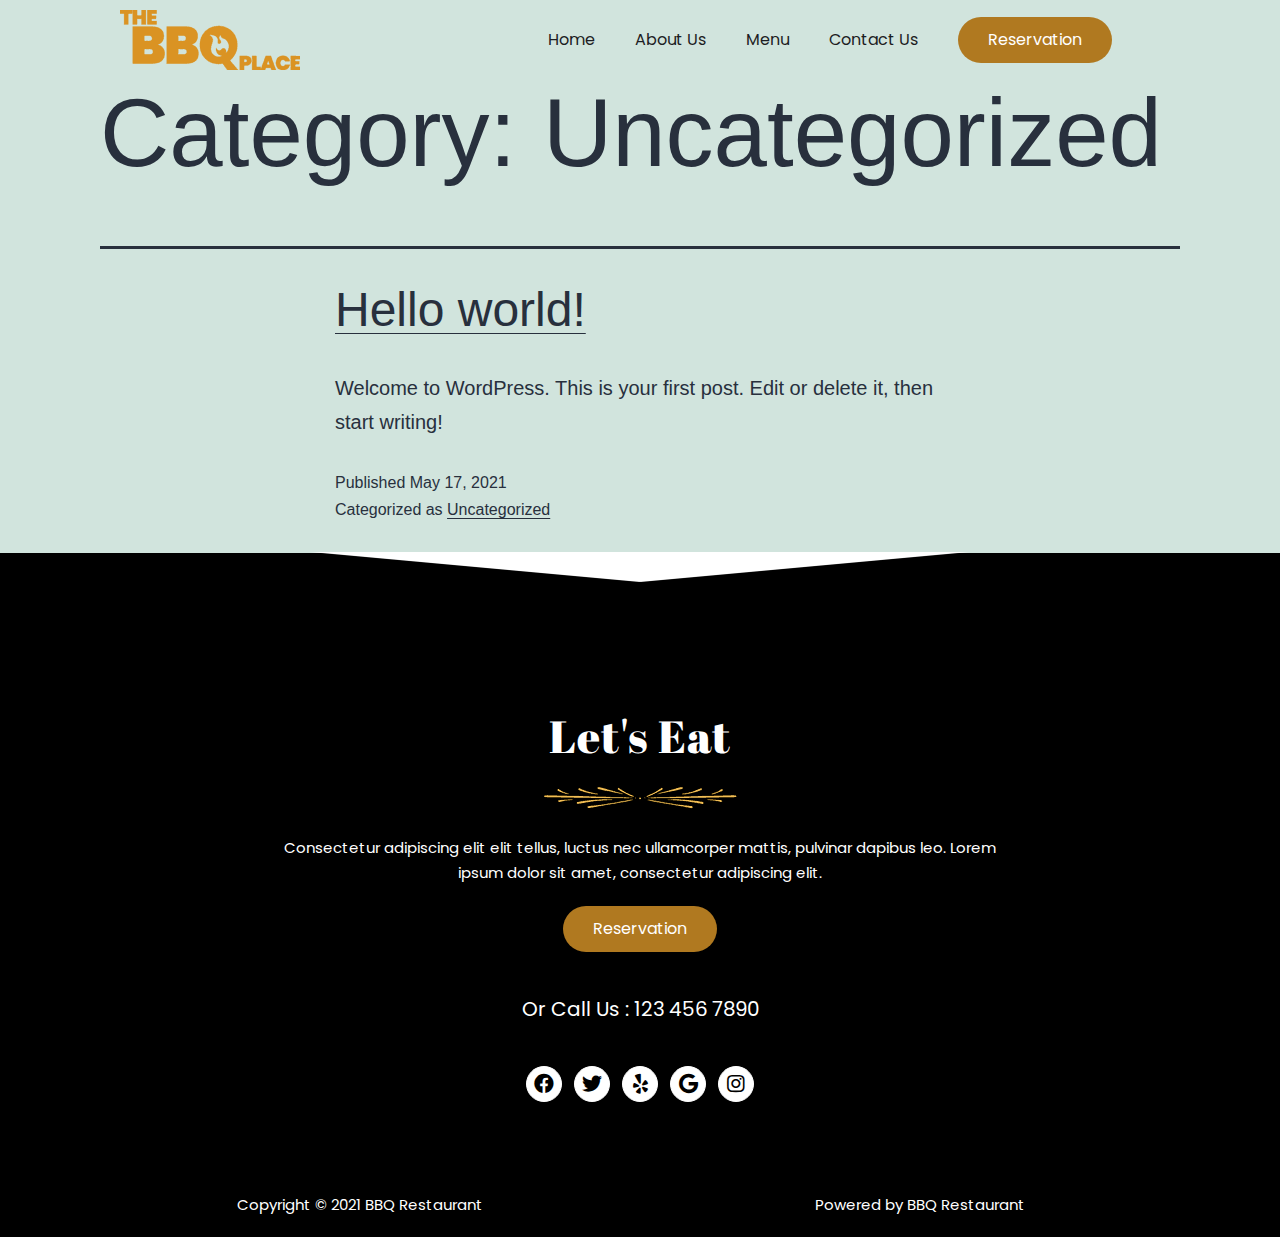
<file: category/uncategorized/index.html>
<!DOCTYPE html>
<html lang="en-US">
<head>
	<meta charset="UTF-8">
	<meta name="viewport" content="width=device-width, initial-scale=1.0, viewport-fit=cover">		<title>Uncategorized – BBQ</title>
<meta name="robots" content="max-image-preview:large">
<link rel="dns-prefetch" href="//s.w.org">



<link rel="stylesheet" id="wp-block-library-css" href="https://kanizfatema47.github.io/bestbbq/wp-includes/css/dist/block-library/style.min.css" media="all">
<link rel="stylesheet" id="wp-block-library-theme-css" href="https://kanizfatema47.github.io/bestbbq/wp-includes/css/dist/block-library/theme.min.css" media="all">
<link rel="stylesheet" id="twenty-twenty-one-style-css" href="https://kanizfatema47.github.io/bestbbq/wp-content/themes/twentytwentyone/style.css" media="all">
<link rel="stylesheet" id="twenty-twenty-one-print-style-css" href="https://kanizfatema47.github.io/bestbbq/wp-content/themes/twentytwentyone/assets/css/print.css" media="print">
<link rel="stylesheet" id="elementor-icons-css" href="https://kanizfatema47.github.io/bestbbq/wp-content/plugins/elementor/assets/lib/eicons/css/elementor-icons.min.css" media="all">
<link rel="stylesheet" id="elementor-animations-css" href="https://kanizfatema47.github.io/bestbbq/wp-content/plugins/elementor/assets/lib/animations/animations.min.css" media="all">
<link rel="stylesheet" id="elementor-frontend-css" href="https://kanizfatema47.github.io/bestbbq/wp-content/plugins/elementor/assets/css/frontend.min.css" media="all">
<style id="elementor-frontend-inline-css">
@font-face{font-family:eicons;src:url(https://kanizfatema47.github.io/bestbbq/wp-content/plugins/elementor/assets/lib/eicons/fonts/eicons.eot?5.10.0);src:url(https://kanizfatema47.github.io/bestbbq/wp-content/plugins/elementor/assets/lib/eicons/fonts/eicons.eot?5.10.0#iefix) format("embedded-opentype"),url(https://kanizfatema47.github.io/bestbbq/wp-content/plugins/elementor/assets/lib/eicons/fonts/eicons.woff2?5.10.0) format("woff2"),url(https://kanizfatema47.github.io/bestbbq/wp-content/plugins/elementor/assets/lib/eicons/fonts/eicons.woff?5.10.0) format("woff"),url(https://kanizfatema47.github.io/bestbbq/wp-content/plugins/elementor/assets/lib/eicons/fonts/eicons.ttf?5.10.0) format("truetype"),url(https://kanizfatema47.github.io/bestbbq/wp-content/plugins/elementor/assets/lib/eicons/fonts/eicons.svg?5.10.0#eicon) format("svg");font-weight:400;font-style:normal}
</style>
<link rel="stylesheet" id="elementor-post-31-css" href="https://kanizfatema47.github.io/bestbbq/wp-content/uploads/elementor/css/post-31.css" media="all">
<link rel="stylesheet" id="elementor-pro-css" href="https://kanizfatema47.github.io/bestbbq/wp-content/plugins/elementor-pro/assets/css/frontend.min.css" media="all">
<link rel="stylesheet" id="elementor-global-css" href="https://kanizfatema47.github.io/bestbbq/wp-content/uploads/elementor/css/global.css" media="all">
<link rel="stylesheet" id="elementor-post-30-css" href="https://kanizfatema47.github.io/bestbbq/wp-content/uploads/elementor/css/post-30.css" media="all">
<link rel="stylesheet" id="elementor-post-55-css" href="https://kanizfatema47.github.io/bestbbq/wp-content/uploads/elementor/css/post-55.css" media="all">
<link rel="stylesheet" id="google-fonts-1-css" href="https://fonts.googleapis.com/css?family=Abril+Fatface%3A100%2C100italic%2C200%2C200italic%2C300%2C300italic%2C400%2C400italic%2C500%2C500italic%2C600%2C600italic%2C700%2C700italic%2C800%2C800italic%2C900%2C900italic%7CPoppins%3A100%2C100italic%2C200%2C200italic%2C300%2C300italic%2C400%2C400italic%2C500%2C500italic%2C600%2C600italic%2C700%2C700italic%2C800%2C800italic%2C900%2C900italic&display=auto&ver=5.7.2" media="all">
<link rel="stylesheet" id="elementor-icons-shared-0-css" href="https://kanizfatema47.github.io/bestbbq/wp-content/plugins/elementor/assets/lib/font-awesome/css/fontawesome.min.css" media="all">
<link rel="stylesheet" id="elementor-icons-fa-brands-css" href="https://kanizfatema47.github.io/bestbbq/wp-content/plugins/elementor/assets/lib/font-awesome/css/brands.min.css" media="all">


<style>.recentcomments a{display:inline !important;padding:0 !important;margin:0 !important;}</style></head>
<body class="archive category category-uncategorized category-1 wp-custom-logo wp-embed-responsive is-light-theme no-js hfeed has-main-navigation elementor-default elementor-kit-31">

		<div data-elementor-type="header" data-elementor-id="30" class="elementor elementor-30 elementor-location-header" data-elementor-settings="[]">
		<div class="elementor-section-wrap">
					<section class="elementor-section elementor-top-section elementor-element elementor-element-a36d7be elementor-section-boxed elementor-section-height-default elementor-section-height-default" data-id="a36d7be" data-element_type="section">
						<div class="elementor-container elementor-column-gap-default">
					<div class="elementor-column elementor-col-33 elementor-top-column elementor-element elementor-element-eb4ba9d" data-id="eb4ba9d" data-element_type="column">
			<div class="elementor-widget-wrap elementor-element-populated">
								<div class="elementor-element elementor-element-5a00071 elementor-widget elementor-widget-theme-site-logo elementor-widget-image" data-id="5a00071" data-element_type="widget" data-widget_type="theme-site-logo.default">
				<div class="elementor-widget-container">
																<a href="https://kanizfatema47.github.io/bestbbq">
							<img width="180" height="60" src="https://kanizfatema47.github.io/bestbbq/wp-content/uploads/2021/05/logo-free-img.png" class="attachment-full size-full" alt="" loading="lazy" style="width:100%;height:33.33%;max-width:180px;">								</a>
															</div>
				</div>
					</div>
		</div>
				<div class="elementor-column elementor-col-33 elementor-top-column elementor-element elementor-element-ff84976" data-id="ff84976" data-element_type="column">
			<div class="elementor-widget-wrap elementor-element-populated">
								<div class="elementor-element elementor-element-da7f8e2 elementor-nav-menu__align-right elementor-nav-menu--indicator-classic elementor-nav-menu--dropdown-tablet elementor-nav-menu__text-align-aside elementor-nav-menu--toggle elementor-nav-menu--burger elementor-widget elementor-widget-nav-menu" data-id="da7f8e2" data-element_type="widget" data-settings='{"layout":"horizontal","toggle":"burger"}' data-widget_type="nav-menu.default">
				<div class="elementor-widget-container">
						<nav role="navigation" class="elementor-nav-menu--main elementor-nav-menu__container elementor-nav-menu--layout-horizontal e--pointer-none"><ul id="menu-1-da7f8e2" class="elementor-nav-menu"><li class="menu-item menu-item-type-post_type menu-item-object-page menu-item-home menu-item-48"><a href="https://kanizfatema47.github.io/bestbbq/" class="elementor-item">Home</a></li>
<li class="menu-item menu-item-type-post_type menu-item-object-page menu-item-46"><a href="https://kanizfatema47.github.io/bestbbq/about-us/" class="elementor-item">About Us</a></li>
<li class="menu-item menu-item-type-post_type menu-item-object-page menu-item-45"><a href="https://kanizfatema47.github.io/bestbbq/menu/" class="elementor-item">Menu</a></li>
<li class="menu-item menu-item-type-post_type menu-item-object-page menu-item-47"><a href="https://kanizfatema47.github.io/bestbbq/contact-us/" class="elementor-item">Contact Us</a></li>
</ul></nav>
					<div class="elementor-menu-toggle" role="button" tabindex="0" aria-label="Menu Toggle" aria-expanded="false">
			<i class="eicon-menu-bar" aria-hidden="true"></i>
			<span class="elementor-screen-only">Menu</span>
		</div>
			<nav class="elementor-nav-menu--dropdown elementor-nav-menu__container" role="navigation" aria-hidden="true"><ul id="menu-2-da7f8e2" class="elementor-nav-menu"><li class="menu-item menu-item-type-post_type menu-item-object-page menu-item-home menu-item-48"><a href="https://kanizfatema47.github.io/bestbbq/" class="elementor-item">Home</a></li>
<li class="menu-item menu-item-type-post_type menu-item-object-page menu-item-46"><a href="https://kanizfatema47.github.io/bestbbq/about-us/" class="elementor-item">About Us</a></li>
<li class="menu-item menu-item-type-post_type menu-item-object-page menu-item-45"><a href="https://kanizfatema47.github.io/bestbbq/menu/" class="elementor-item">Menu</a></li>
<li class="menu-item menu-item-type-post_type menu-item-object-page menu-item-47"><a href="https://kanizfatema47.github.io/bestbbq/contact-us/" class="elementor-item">Contact Us</a></li>
</ul></nav>
				</div>
				</div>
					</div>
		</div>
				<div class="elementor-column elementor-col-33 elementor-top-column elementor-element elementor-element-2f27e87" data-id="2f27e87" data-element_type="column">
			<div class="elementor-widget-wrap elementor-element-populated">
								<div class="elementor-element elementor-element-938ddb3 elementor-mobile-align-center elementor-widget elementor-widget-button" data-id="938ddb3" data-element_type="widget" data-widget_type="button.default">
				<div class="elementor-widget-container">
					<div class="elementor-button-wrapper">
			<a href="#" class="elementor-button-link elementor-button elementor-size-md" role="button">
						<span class="elementor-button-content-wrapper">
						<span class="elementor-button-text">Reservation</span>
		</span>
					</a>
		</div>
				</div>
				</div>
					</div>
		</div>
							</div>
		</section>
				</div>
		</div>
		

	<header class="page-header alignwide">
		<h1 class="page-title">Category: <span>Uncategorized</span></h1>			</header>

					
<article id="post-1" class="post-1 post type-post status-publish format-standard hentry category-uncategorized entry">

	
<header class="entry-header">
	<h2 class="entry-title default-max-width"><a href="https://kanizfatema47.github.io/bestbbq/2021/05/17/hello-world/">Hello world!</a></h2></header>

	<div class="entry-content">
		<p>Welcome to WordPress. This is your first post. Edit or delete it, then start writing!</p>
	</div>

	<footer class="entry-footer default-max-width">
		<span class="posted-on">Published <time class="entry-date published updated" datetime="2021-05-17T14:43:26+00:00">May 17, 2021</time></span><div class="post-taxonomies"><span class="cat-links">Categorized as <a href="https://kanizfatema47.github.io/bestbbq/category/uncategorized/" rel="category tag">Uncategorized</a> </span></div>	</footer>
</article>
	
	

		<div data-elementor-type="footer" data-elementor-id="55" class="elementor elementor-55 elementor-location-footer" data-elementor-settings="[]">
		<div class="elementor-section-wrap">
					<section class="elementor-section elementor-top-section elementor-element elementor-element-5a835a9 elementor-section-boxed elementor-section-height-default elementor-section-height-default" data-id="5a835a9" data-element_type="section" data-settings='{"background_background":"classic","shape_divider_top":"arrow"}'>
							<div class="elementor-background-overlay"></div>
						<div class="elementor-shape elementor-shape-top" data-negative="false">
			<svg xmlns="http://www.w3.org/2000/svg" viewbox="0 0 700 10" preserveaspectratio="none">
	<path class="elementor-shape-fill" d="M350,10L340,0h20L350,10z"></path>
</svg>		</div>
					<div class="elementor-container elementor-column-gap-default">
					<div class="elementor-column elementor-col-100 elementor-top-column elementor-element elementor-element-1411a7d" data-id="1411a7d" data-element_type="column" data-settings='{"background_background":"classic"}'>
			<div class="elementor-widget-wrap elementor-element-populated">
					<div class="elementor-background-overlay"></div>
								<div class="elementor-element elementor-element-8cff210 elementor-widget elementor-widget-heading" data-id="8cff210" data-element_type="widget" data-widget_type="heading.default">
				<div class="elementor-widget-container">
			<h4 class="elementor-heading-title elementor-size-default">let's eat</h4>		</div>
				</div>
				<div class="elementor-element elementor-element-bb78881 elementor-widget elementor-widget-image" data-id="bb78881" data-element_type="widget" data-widget_type="image.default">
				<div class="elementor-widget-container">
															<img width="200" height="35" src="https://kanizfatema47.github.io/bestbbq/wp-content/uploads/2021/05/divider-free-img-1.png" class="attachment-large size-large" alt="" loading="lazy" style="width:100%;height:17.5%;max-width:200px;">															</div>
				</div>
				<div class="elementor-element elementor-element-b36be7d elementor-widget elementor-widget-text-editor" data-id="b36be7d" data-element_type="widget" data-widget_type="text-editor.default">
				<div class="elementor-widget-container">
								<p style="text-align: center;">Consectetur adipiscing elit elit tellus, luctus nec ullamcorper mattis, pulvinar dapibus leo.​ Lorem ipsum dolor sit amet, consectetur adipiscing elit.</p>						</div>
				</div>
				<div class="elementor-element elementor-element-e465542 elementor-align-center elementor-mobile-align-center elementor-widget elementor-widget-button" data-id="e465542" data-element_type="widget" data-widget_type="button.default">
				<div class="elementor-widget-container">
					<div class="elementor-button-wrapper">
			<a href="#" class="elementor-button-link elementor-button elementor-size-md" role="button">
						<span class="elementor-button-content-wrapper">
						<span class="elementor-button-text">Reservation</span>
		</span>
					</a>
		</div>
				</div>
				</div>
				<div class="elementor-element elementor-element-047b2ff elementor-widget elementor-widget-text-editor" data-id="047b2ff" data-element_type="widget" data-widget_type="text-editor.default">
				<div class="elementor-widget-container">
								<p>Or Call Us : 123 456 7890</p>						</div>
				</div>
				<div class="elementor-element elementor-element-b35da6f elementor-shape-circle elementor-grid-0 e-grid-align-center elementor-widget elementor-widget-social-icons" data-id="b35da6f" data-element_type="widget" data-widget_type="social-icons.default">
				<div class="elementor-widget-container">
					<div class="elementor-social-icons-wrapper elementor-grid">
							<div class="elementor-grid-item">
					<a class="elementor-icon elementor-social-icon elementor-social-icon-facebook elementor-animation-grow elementor-repeater-item-648fb69" target="_blank">
						<span class="elementor-screen-only">Facebook</span>
						<i class="fab fa-facebook"></i>					</a>
				</div>
							<div class="elementor-grid-item">
					<a class="elementor-icon elementor-social-icon elementor-social-icon-twitter elementor-animation-grow elementor-repeater-item-470d452" target="_blank">
						<span class="elementor-screen-only">Twitter</span>
						<i class="fab fa-twitter"></i>					</a>
				</div>
							<div class="elementor-grid-item">
					<a class="elementor-icon elementor-social-icon elementor-social-icon-yelp elementor-animation-grow elementor-repeater-item-723300a" target="_blank">
						<span class="elementor-screen-only">Yelp</span>
						<i class="fab fa-yelp"></i>					</a>
				</div>
							<div class="elementor-grid-item">
					<a class="elementor-icon elementor-social-icon elementor-social-icon-google elementor-animation-grow elementor-repeater-item-86410ec" target="_blank">
						<span class="elementor-screen-only">Google</span>
						<i class="fab fa-google"></i>					</a>
				</div>
							<div class="elementor-grid-item">
					<a class="elementor-icon elementor-social-icon elementor-social-icon-instagram elementor-animation-grow elementor-repeater-item-dfe9ffb" target="_blank">
						<span class="elementor-screen-only">Instagram</span>
						<i class="fab fa-instagram"></i>					</a>
				</div>
					</div>
				</div>
				</div>
				<section class="elementor-section elementor-inner-section elementor-element elementor-element-bd6d045 elementor-section-boxed elementor-section-height-default elementor-section-height-default" data-id="bd6d045" data-element_type="section">
						<div class="elementor-container elementor-column-gap-default">
					<div class="elementor-column elementor-col-50 elementor-inner-column elementor-element elementor-element-9e604f4" data-id="9e604f4" data-element_type="column">
			<div class="elementor-widget-wrap elementor-element-populated">
								<div class="elementor-element elementor-element-f3ee10c elementor-widget elementor-widget-text-editor" data-id="f3ee10c" data-element_type="widget" data-widget_type="text-editor.default">
				<div class="elementor-widget-container">
								<p style="text-align: center;">Copyright © 2021 BBQ Restaurant</p>						</div>
				</div>
					</div>
		</div>
				<div class="elementor-column elementor-col-50 elementor-inner-column elementor-element elementor-element-08d7745" data-id="08d7745" data-element_type="column">
			<div class="elementor-widget-wrap elementor-element-populated">
								<div class="elementor-element elementor-element-06574dd elementor-widget elementor-widget-text-editor" data-id="06574dd" data-element_type="widget" data-widget_type="text-editor.default">
				<div class="elementor-widget-container">
								<p style="text-align: center;">Powered by BBQ Restaurant</p>						</div>
				</div>
					</div>
		</div>
							</div>
		</section>
					</div>
		</div>
							</div>
		</section>
				</div>
		</div>
		
<script>document.body.classList.remove("no-js");</script>	<script>
	if ( -1 !== navigator.userAgent.indexOf( 'MSIE' ) || -1 !== navigator.appVersion.indexOf( 'Trident/' ) ) {
		document.body.classList.add( 'is-IE' );
	}
	</script>
	<script src="https://kanizfatema47.github.io/bestbbq/wp-content/themes/twentytwentyone/assets/js/polyfills.js" id="twenty-twenty-one-ie11-polyfills-js"></script>
<script src="https://kanizfatema47.github.io/bestbbq/wp-content/themes/twentytwentyone/assets/js/primary-navigation.js" id="twenty-twenty-one-primary-navigation-script-js"></script>
<script src="https://kanizfatema47.github.io/bestbbq/wp-content/themes/twentytwentyone/assets/js/responsive-embeds.js" id="twenty-twenty-one-responsive-embeds-script-js"></script>
<script src="https://kanizfatema47.github.io/bestbbq/wp-includes/js/jquery/jquery.min.js" id="jquery-core-js"></script>
<script src="https://kanizfatema47.github.io/bestbbq/wp-includes/js/jquery/jquery-migrate.min.js" id="jquery-migrate-js"></script>
<script src="https://kanizfatema47.github.io/bestbbq/wp-content/plugins/elementor-pro/assets/lib/smartmenus/jquery.smartmenus.min.js" id="smartmenus-js"></script>
<script src="https://kanizfatema47.github.io/bestbbq/wp-content/plugins/elementor-pro/assets/js/webpack-pro.runtime.min.js" id="elementor-pro-webpack-runtime-js"></script>
<script src="https://kanizfatema47.github.io/bestbbq/wp-content/plugins/elementor/assets/js/webpack.runtime.min.js" id="elementor-webpack-runtime-js"></script>
<script src="https://kanizfatema47.github.io/bestbbq/wp-content/plugins/elementor/assets/js/frontend-modules.min.js" id="elementor-frontend-modules-js"></script>
<script src="https://kanizfatema47.github.io/bestbbq/wp-content/plugins/elementor-pro/assets/lib/sticky/jquery.sticky.min.js" id="elementor-sticky-js"></script>
<script id="elementor-pro-frontend-js-before">
var ElementorProFrontendConfig = {"ajaxurl":"https:\/\/kanizfatema47.github.io\/bestbbq\/wp-admin\/admin-ajax.php","nonce":"c4d3b0ba6e","urls":{"assets":"https:\/\/kanizfatema47.github.io\/bestbbq\/wp-content\/plugins\/elementor-pro\/assets\/"},"i18n":{"toc_no_headings_found":"No headings were found on this page."},"shareButtonsNetworks":{"facebook":{"title":"Facebook","has_counter":true},"twitter":{"title":"Twitter"},"google":{"title":"Google+","has_counter":true},"linkedin":{"title":"LinkedIn","has_counter":true},"pinterest":{"title":"Pinterest","has_counter":true},"reddit":{"title":"Reddit","has_counter":true},"vk":{"title":"VK","has_counter":true},"odnoklassniki":{"title":"OK","has_counter":true},"tumblr":{"title":"Tumblr"},"digg":{"title":"Digg"},"skype":{"title":"Skype"},"stumbleupon":{"title":"StumbleUpon","has_counter":true},"mix":{"title":"Mix"},"telegram":{"title":"Telegram"},"pocket":{"title":"Pocket","has_counter":true},"xing":{"title":"XING","has_counter":true},"whatsapp":{"title":"WhatsApp"},"email":{"title":"Email"},"print":{"title":"Print"}},"facebook_sdk":{"lang":"en_US","app_id":""},"lottie":{"defaultAnimationUrl":"https:\/\/kanizfatema47.github.io\/bestbbq\/wp-content\/plugins\/elementor-pro\/modules\/lottie\/assets\/animations\/default.json"}};
</script>
<script src="https://kanizfatema47.github.io/bestbbq/wp-content/plugins/elementor-pro/assets/js/frontend.min.js" id="elementor-pro-frontend-js"></script>
<script src="https://kanizfatema47.github.io/bestbbq/wp-content/plugins/elementor/assets/lib/waypoints/waypoints.min.js" id="elementor-waypoints-js"></script>
<script src="https://kanizfatema47.github.io/bestbbq/wp-includes/js/jquery/ui/core.min.js" id="jquery-ui-core-js"></script>
<script src="https://kanizfatema47.github.io/bestbbq/wp-content/plugins/elementor/assets/lib/swiper/swiper.min.js" id="swiper-js"></script>
<script src="https://kanizfatema47.github.io/bestbbq/wp-content/plugins/elementor/assets/lib/share-link/share-link.min.js" id="share-link-js"></script>
<script src="https://kanizfatema47.github.io/bestbbq/wp-content/plugins/elementor/assets/lib/dialog/dialog.min.js" id="elementor-dialog-js"></script>
<script id="elementor-frontend-js-before">
var elementorFrontendConfig = {"environmentMode":{"edit":false,"wpPreview":false,"isScriptDebug":false},"i18n":{"shareOnFacebook":"Share on Facebook","shareOnTwitter":"Share on Twitter","pinIt":"Pin it","download":"Download","downloadImage":"Download image","fullscreen":"Fullscreen","zoom":"Zoom","share":"Share","playVideo":"Play Video","previous":"Previous","next":"Next","close":"Close"},"is_rtl":false,"breakpoints":{"xs":0,"sm":480,"md":768,"lg":1025,"xl":1440,"xxl":1600},"responsive":{"breakpoints":{"mobile":{"label":"Mobile","value":767,"direction":"max","is_enabled":true},"mobile_extra":{"label":"Mobile Extra","value":880,"direction":"max","is_enabled":false},"tablet":{"label":"Tablet","value":1024,"direction":"max","is_enabled":true},"tablet_extra":{"label":"Tablet Extra","value":1365,"direction":"max","is_enabled":false},"laptop":{"label":"Laptop","value":1620,"direction":"max","is_enabled":false},"widescreen":{"label":"Widescreen","value":2400,"direction":"min","is_enabled":false}}},"version":"3.2.3","is_static":false,"experimentalFeatures":{"e_dom_optimization":true,"a11y_improvements":true,"landing-pages":true,"form-submissions":true},"urls":{"assets":"https:\/\/kanizfatema47.github.io\/bestbbq\/wp-content\/plugins\/elementor\/assets\/"},"settings":{"editorPreferences":[]},"kit":{"active_breakpoints":["viewport_mobile","viewport_tablet"],"global_image_lightbox":"yes","lightbox_enable_counter":"yes","lightbox_enable_fullscreen":"yes","lightbox_enable_zoom":"yes","lightbox_enable_share":"yes","lightbox_title_src":"title","lightbox_description_src":"description"},"post":{"id":0,"title":"Uncategorized – BBQ","excerpt":""}};
</script>
<script src="https://kanizfatema47.github.io/bestbbq/wp-content/plugins/elementor/assets/js/frontend.min.js" id="elementor-frontend-js"></script>
<script src="https://kanizfatema47.github.io/bestbbq/wp-content/plugins/elementor-pro/assets/js/preloaded-elements-handlers.min.js" id="pro-preloaded-elements-handlers-js"></script>
<script src="https://kanizfatema47.github.io/bestbbq/wp-content/plugins/elementor/assets/js/preloaded-modules.min.js" id="preloaded-modules-js"></script>
	<script>
	/(trident|msie)/i.test(navigator.userAgent)&&document.getElementById&&window.addEventListener&&window.addEventListener("hashchange",(function(){var t,e=location.hash.substring(1);/^[A-z0-9_-]+$/.test(e)&&(t=document.getElementById(e))&&(/^(?:a|select|input|button|textarea)$/i.test(t.tagName)||(t.tabIndex=-1),t.focus())}),!1);
	</script>
	
</body>
</html>
</file>
